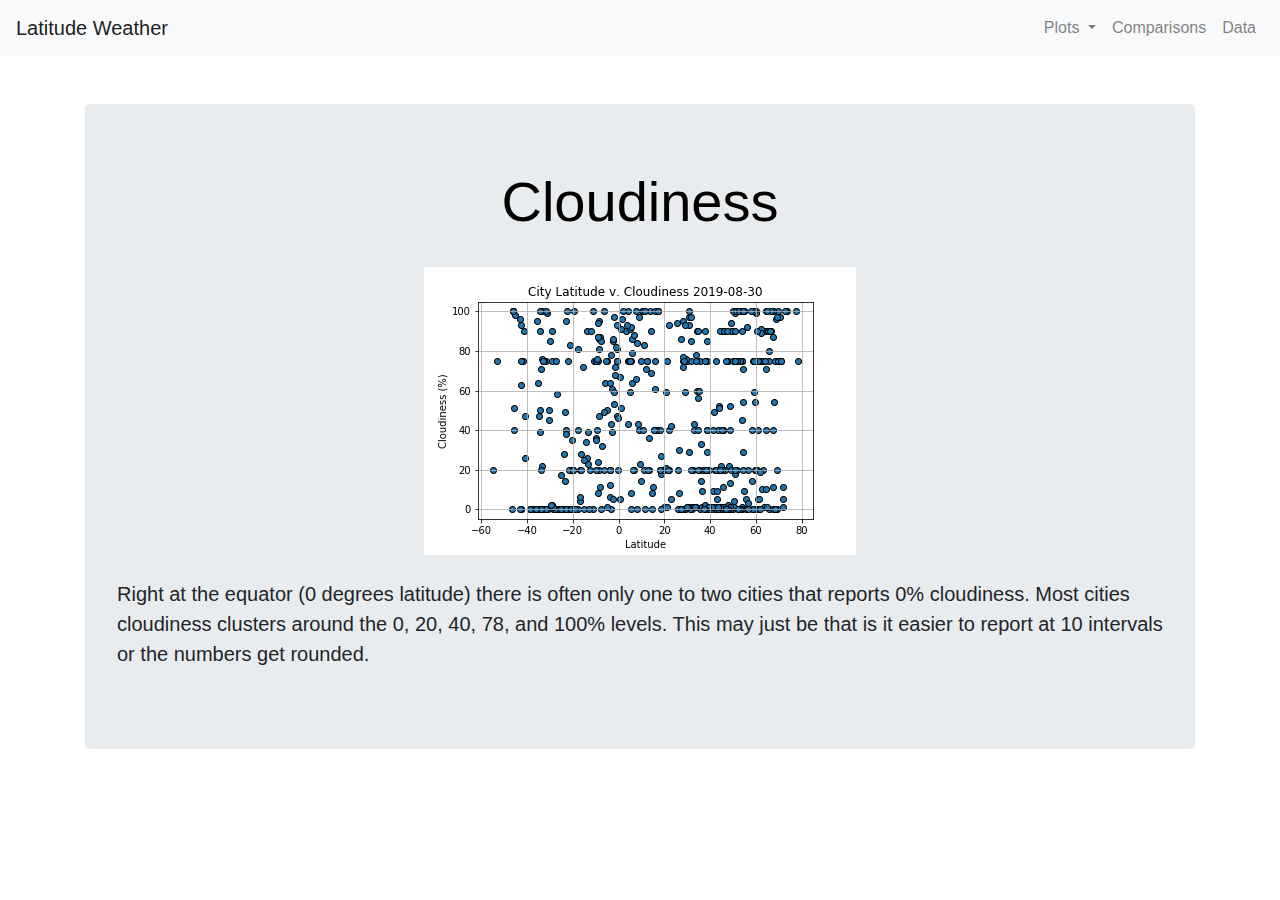
<file: Cloudiness.html>
<!DOCTYPE html>
<html lang="en">

<head>
  <meta charset="UTF-8">
  <title>Bootstrap Components</title>
  <link rel="stylesheet" href="https://stackpath.bootstrapcdn.com/bootstrap/4.3.1/css/bootstrap.min.css" integrity="sha384-ggOyR0iXCbMQv3Xipma34MD+dH/1fQ784/j6cY/iJTQUOhcWr7x9JvoRxT2MZw1T" crossorigin="anonymous">

  <script src="https://code.jquery.com/jquery-3.3.1.slim.min.js" integrity="sha384-q8i/X+965DzO0rT7abK41JStQIAqVgRVzpbzo5smXKp4YfRvH+8abtTE1Pi6jizo" crossorigin="anonymous"></script>
  <script src="https://cdnjs.cloudflare.com/ajax/libs/popper.js/1.14.7/umd/popper.min.js" integrity="sha384-UO2eT0CpHqdSJQ6hJty5KVphtPhzWj9WO1clHTMGa3JDZwrnQq4sF86dIHNDz0W1" crossorigin="anonymous"></script>
  <script src="https://stackpath.bootstrapcdn.com/bootstrap/4.3.1/js/bootstrap.min.js" integrity="sha384-JjSmVgyd0p3pXB1rRibZUAYoIIy6OrQ6VrjIEaFf/nJGzIxFDsf4x0xIM+B07jRM" crossorigin="anonymous"></script>

  <link rel="stylesheet" href="style.css">
</head>
<body>
  <nav class="navbar navbar-expand-lg navbar-light bg-light">
    <a class="navbar-brand" href="index.html">Latitude Weather</a>
    <button class="navbar-toggler" type="button" data-toggle="collapse" data-target="#navbarSupportedContent" aria-controls="navbarSupportedContent" aria-expanded="false" aria-label="Toggle navigation">
      <span class="navbar-toggler-icon"></span>
    </button>

    <div class="collapse navbar-collapse" id="navbarSupportedContent">
      <ul class="navbar-nav ml-auto">
        
        <li class="nav-item dropdown">
          <a class="nav-link dropdown-toggle" href="#" id="navbarDropdown" role="button" data-toggle="dropdown" aria-haspopup="true" aria-expanded="false">
            Plots
          </a>
          <div class="dropdown-menu" aria-labelledby="navbarDropdown">
            <a class="dropdown-item" href="MaxTemp.html">Max Temperature</a>
            <a class="dropdown-item" href="Humidity.html">Humidity</a>
            <a class="dropdown-item" href="Cloudiness.html">Cloudiness</a>
            <a class="dropdown-item" href="Windspeed.html">Wind Speed</a>
            
          </div>
        </li>
        <li class="nav-item">
          <a class="nav-link" href="comparisons.html">Comparisons </a>
        </li>
        <li class="nav-item">
          <a class="nav-link" href="data.html">Data</a>
        </li>
      </ul>
      
    </div>
  </nav>
  <br>
  <br>
  <div class="container">
    <div class="jumbotron">
      <h1 class="display-4">Cloudiness</h1>
      <br>
        <img src="Cloudiness_WorldCities.png" class ="img-fluid" alt="Cloudiness">
      <br>
        <p class="lead"> Right at the equator (0 degrees latitude) there is often only one to two cities that reports 0% cloudiness. 
          Most cities cloudiness clusters around the 0, 20, 40, 78, and 100% levels. This may just be that is it easier to report at 
          10 intervals or the numbers get rounded.  </p>
      
    </div>
  </div>
</file>
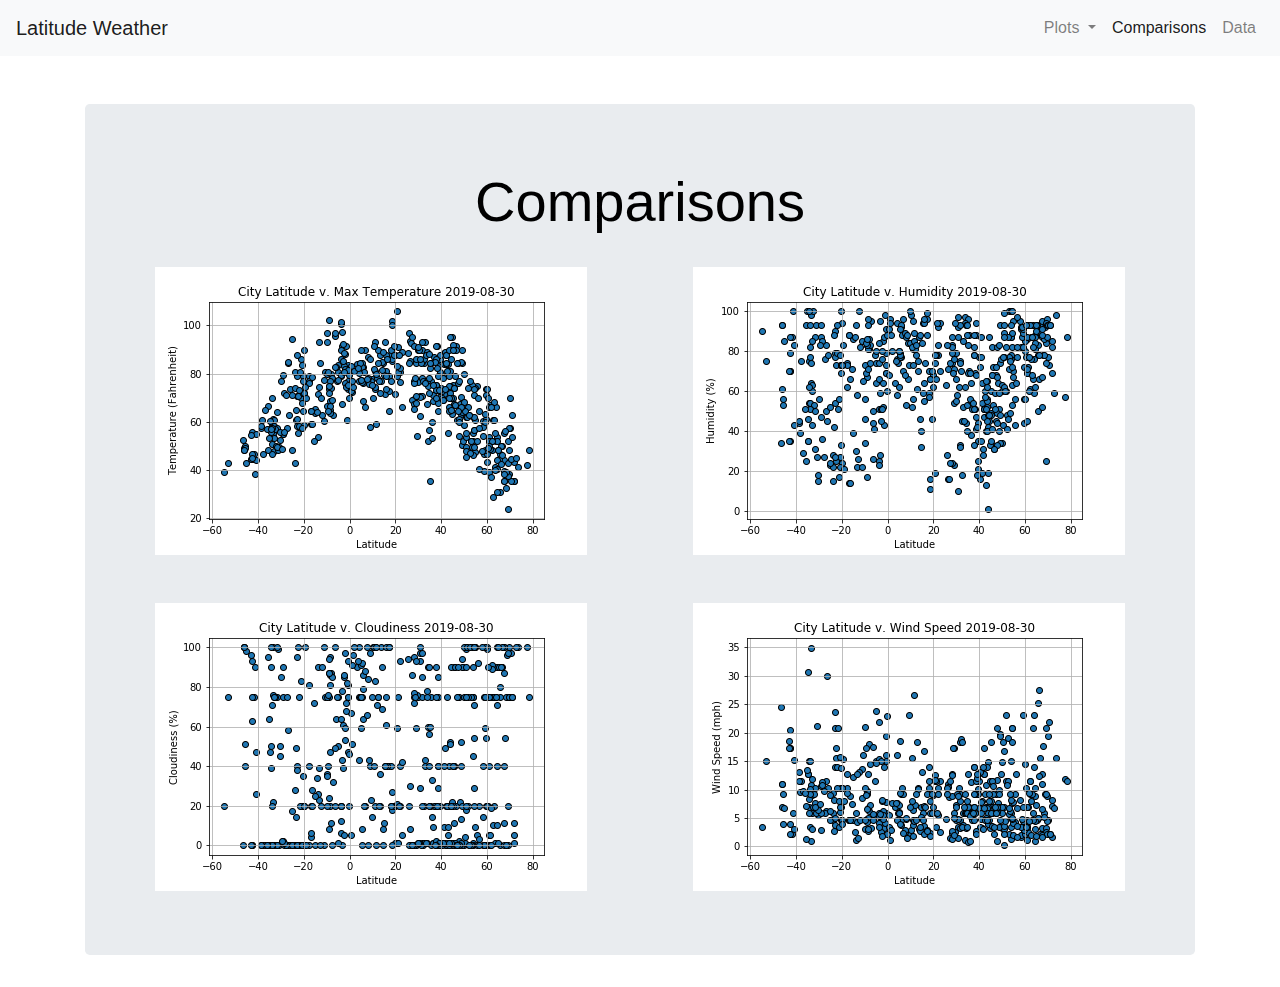
<file: comparisons.html>
<!DOCTYPE html>
<html lang="en">

<head>
  <meta charset="UTF-8">
  <title>Bootstrap Components</title>
  <link rel="stylesheet" href="https://stackpath.bootstrapcdn.com/bootstrap/4.3.1/css/bootstrap.min.css" integrity="sha384-ggOyR0iXCbMQv3Xipma34MD+dH/1fQ784/j6cY/iJTQUOhcWr7x9JvoRxT2MZw1T" crossorigin="anonymous">

  <script src="https://code.jquery.com/jquery-3.3.1.slim.min.js" integrity="sha384-q8i/X+965DzO0rT7abK41JStQIAqVgRVzpbzo5smXKp4YfRvH+8abtTE1Pi6jizo" crossorigin="anonymous"></script>
  <script src="https://cdnjs.cloudflare.com/ajax/libs/popper.js/1.14.7/umd/popper.min.js" integrity="sha384-UO2eT0CpHqdSJQ6hJty5KVphtPhzWj9WO1clHTMGa3JDZwrnQq4sF86dIHNDz0W1" crossorigin="anonymous"></script>
  <script src="https://stackpath.bootstrapcdn.com/bootstrap/4.3.1/js/bootstrap.min.js" integrity="sha384-JjSmVgyd0p3pXB1rRibZUAYoIIy6OrQ6VrjIEaFf/nJGzIxFDsf4x0xIM+B07jRM" crossorigin="anonymous"></script>

  <link rel="stylesheet" href="style.css">
</head>
<body>
  <nav class="navbar navbar-expand-lg navbar-light bg-light">
    <a class="navbar-brand" href="index.html">Latitude Weather</a>
    <button class="navbar-toggler" type="button" data-toggle="collapse" data-target="#navbarSupportedContent" aria-controls="navbarSupportedContent" aria-expanded="false" aria-label="Toggle navigation">
      <span class="navbar-toggler-icon"></span>
    </button>

    <div class="collapse navbar-collapse" id="navbarSupportedContent">
      <ul class="navbar-nav ml-auto">
        
        <li class="nav-item dropdown">
          <a class="nav-link dropdown-toggle" href="#" id="navbarDropdown" role="button" data-toggle="dropdown" aria-haspopup="true" aria-expanded="false">
            Plots
          </a>
          <div class="dropdown-menu" aria-labelledby="navbarDropdown">
            <a class="dropdown-item" href="MaxTemp.html">Max Temperature</a>
            <a class="dropdown-item" href="Humidity.html">Humidity</a>
            <a class="dropdown-item" href="Cloudiness.html">Cloudiness</a>
            <a class="dropdown-item" href="Windspeed.html">Wind Speed</a>
            
          </div>
        </li>
        <li class="nav-item active">
          <a class="nav-link" href="comparisons.html">Comparisons<span class="sr-only">(current)</span></a></a>
        </li>
        <li class="nav-item">
          <a class="nav-link" href="data.html">Data</a>
        </li>
      </ul>
      
    </div>
  </nav>
  <br>
  <br>
  <div class="container">
    <div class="jumbotron">
      <h1 class="display-4">Comparisons</h1>
      <br>
      <div class="row">
            <div class="col-md-6">
                <a href="MaxTemp.html" title=""><img src ="MaxTemp_WorldCities.png" class="img-responsive"></a>
            </div>
      
            <div class="col-md-6">
                <a href="Humidity.html" title=""><img src ="Humidity_WorldCities.png" class="img-responsive"></a>
                  
            </div>
      </div>
      <br>
      <br>
      <div class="row">
          <div class="col-md-6">
            
              <a href="Cloudiness.html" title=""><img src ="Cloudiness_WorldCities.png" class="img-responsive"></a>
          </div>
    
          <div class="col-md-6">
              
              <a href="Windspeed.html" title=""><img src ="WindSpeed_WorldCities.png" class="img-responsive"></a>
          </div>
    </div>
    </div>
</file>
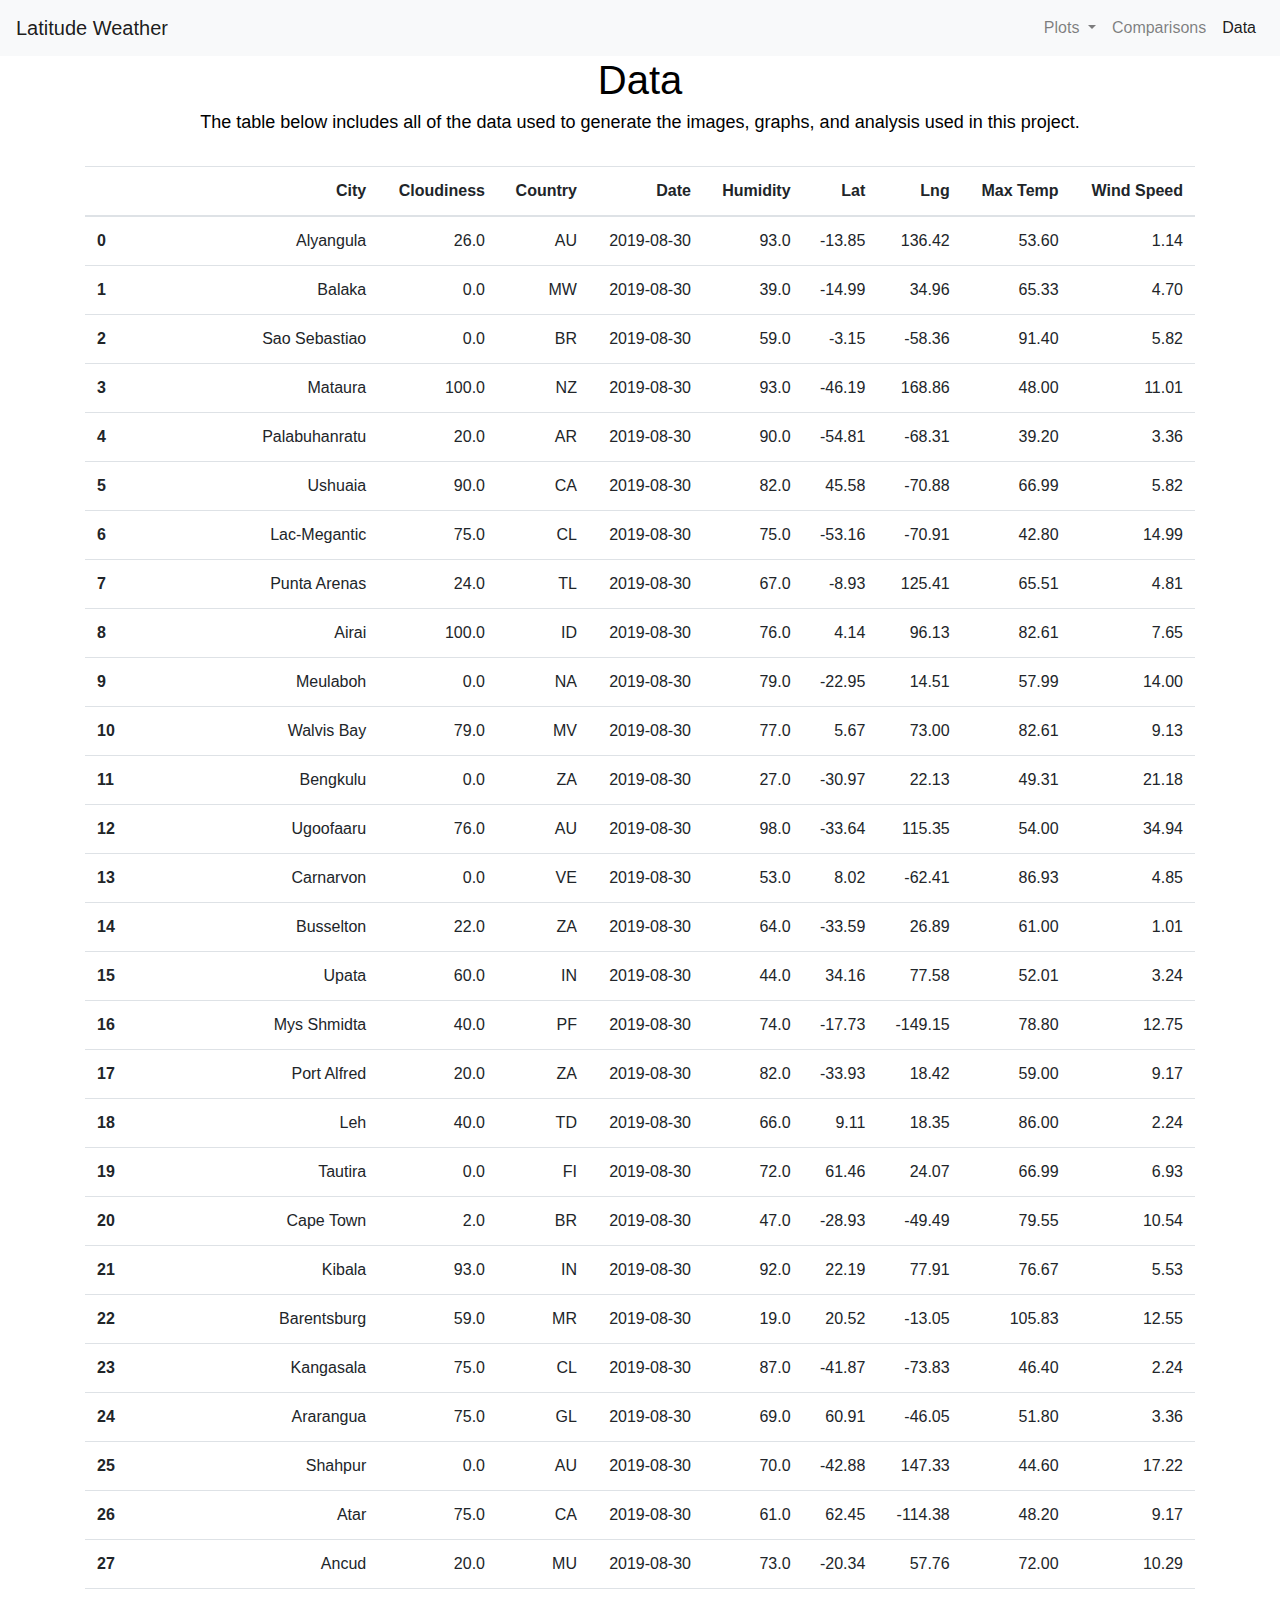
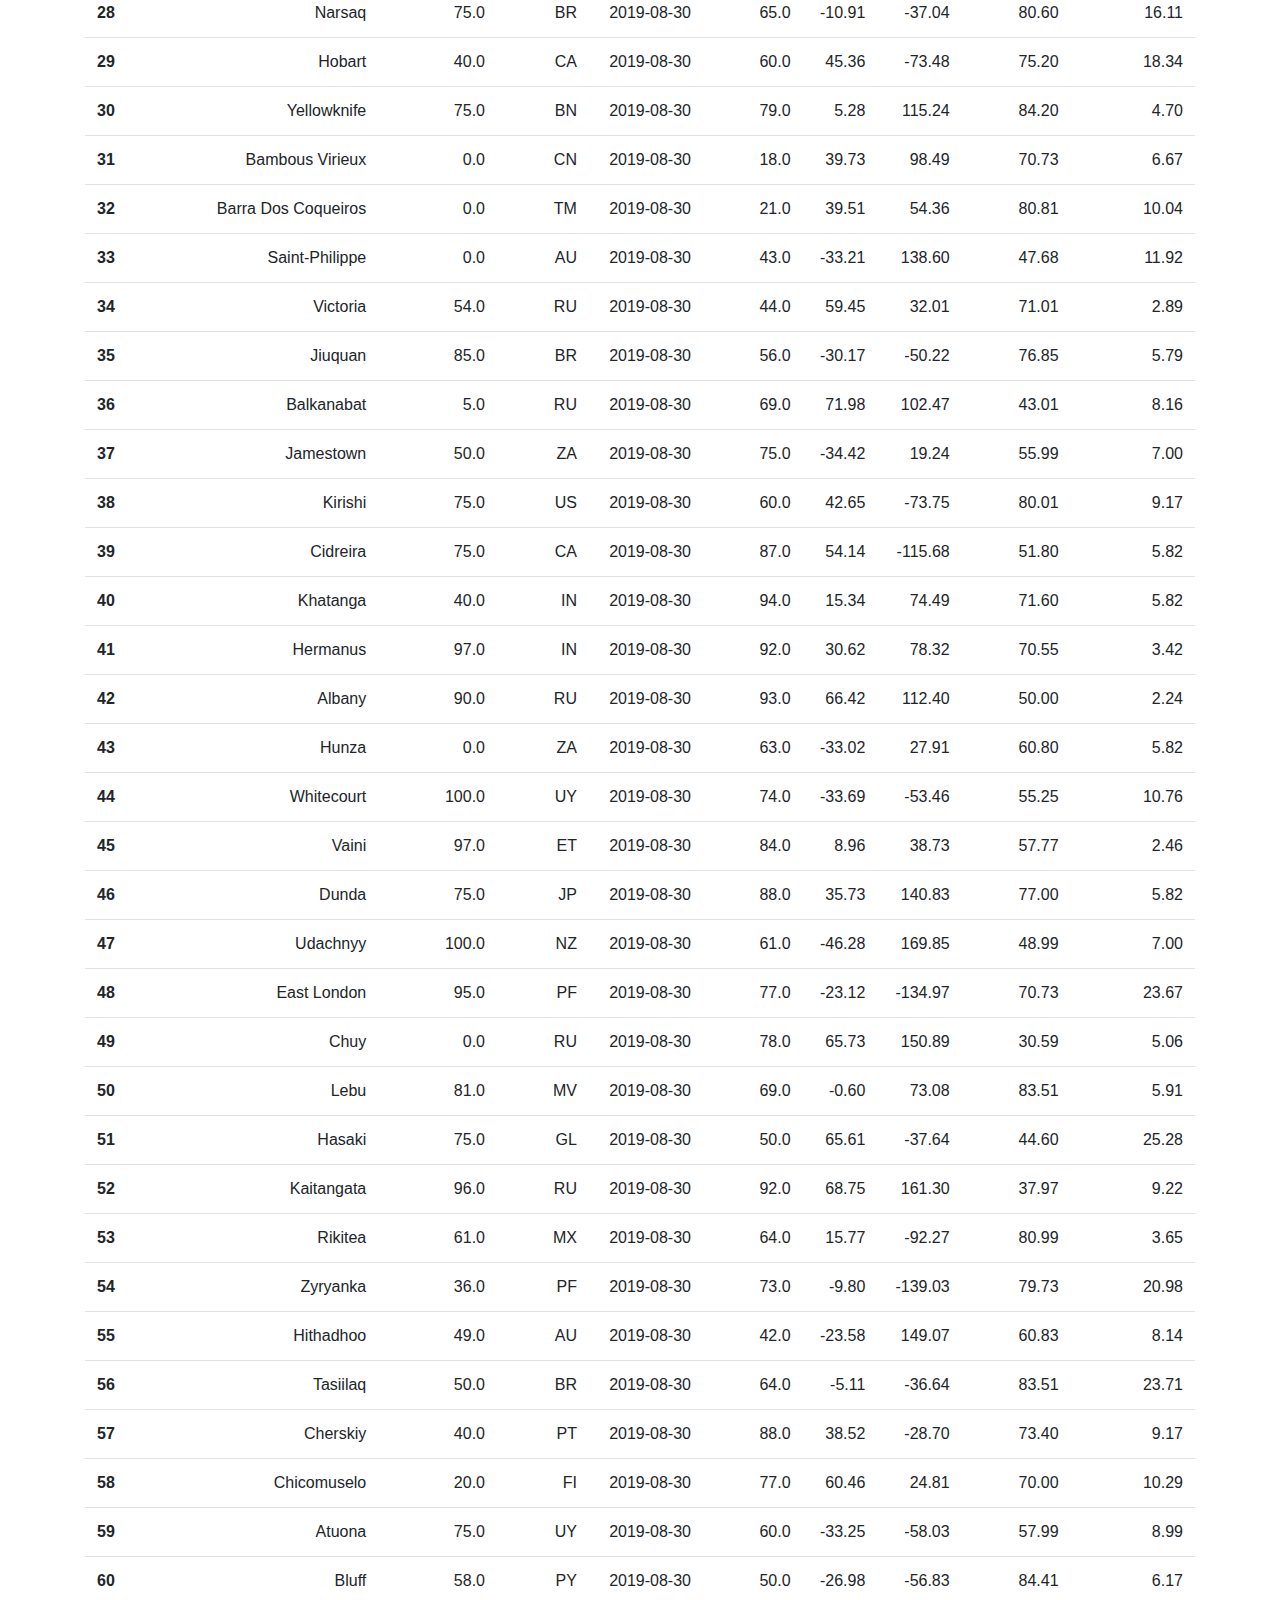
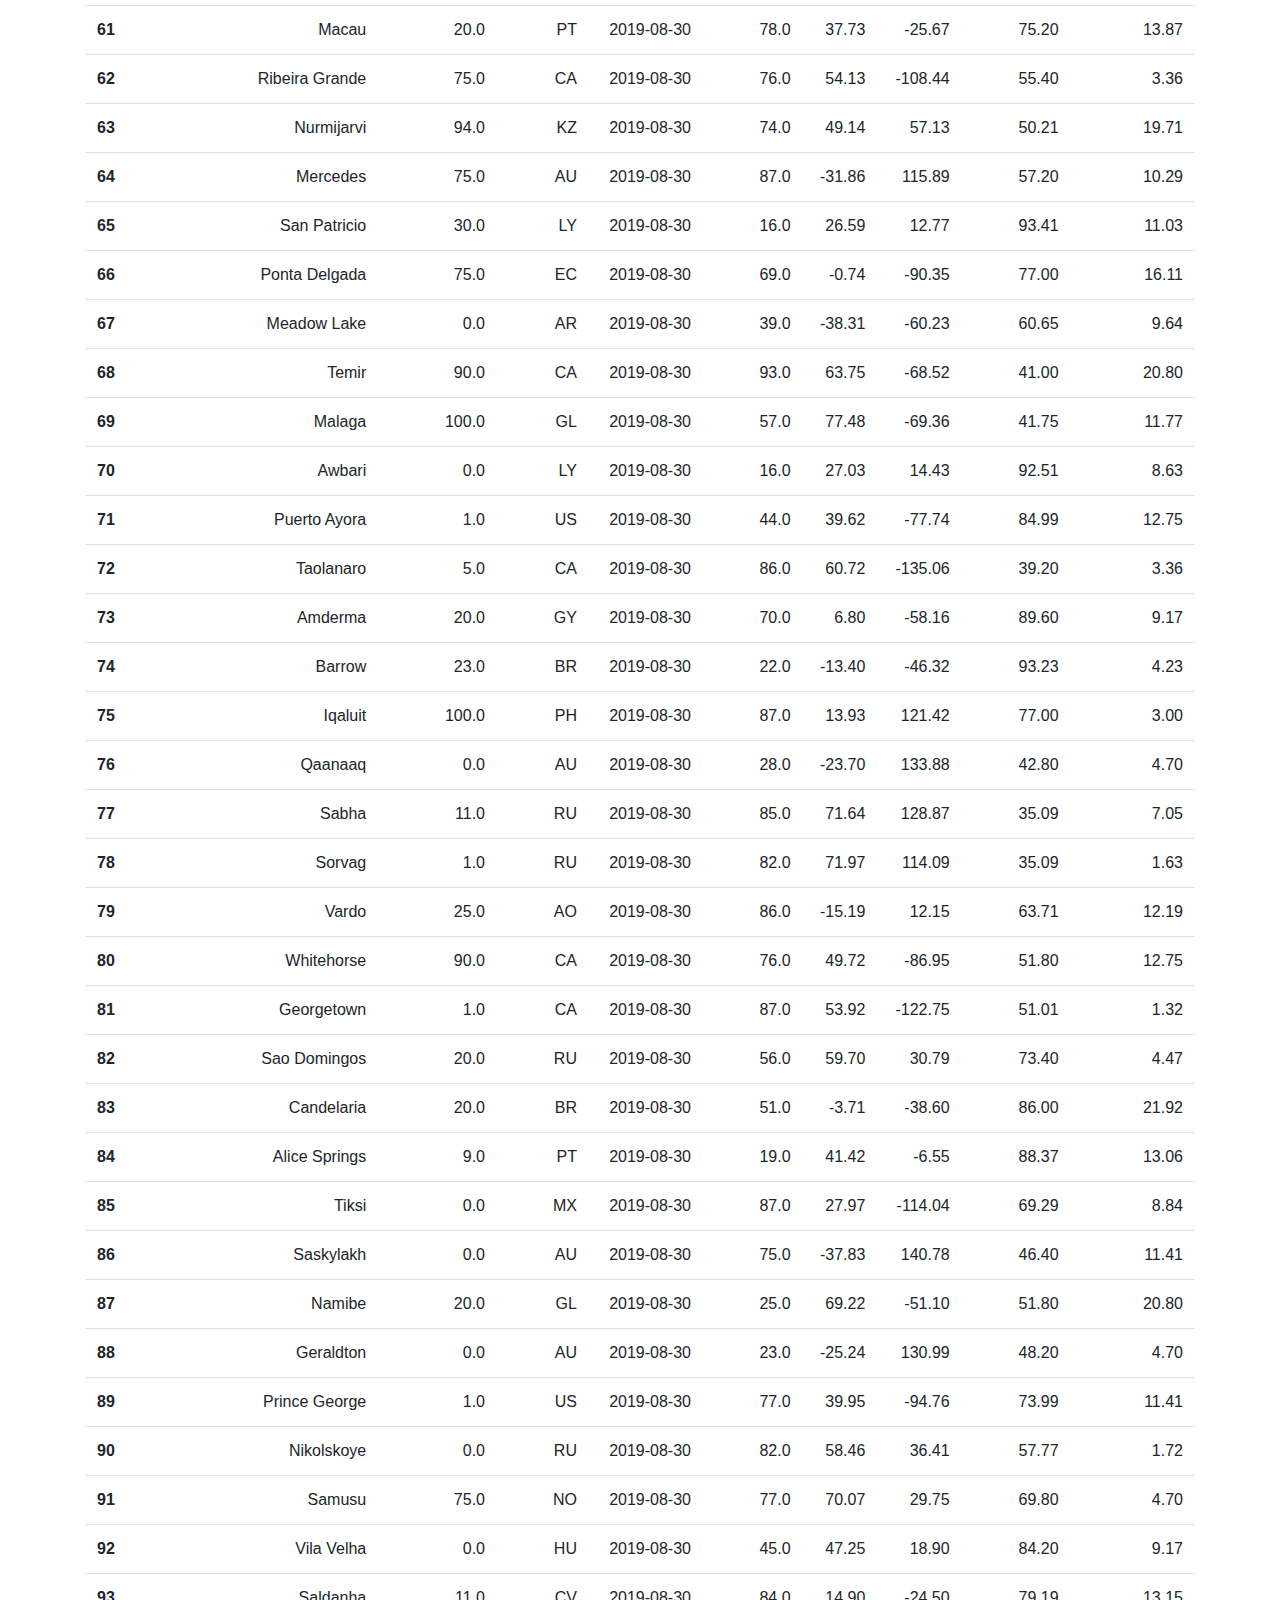
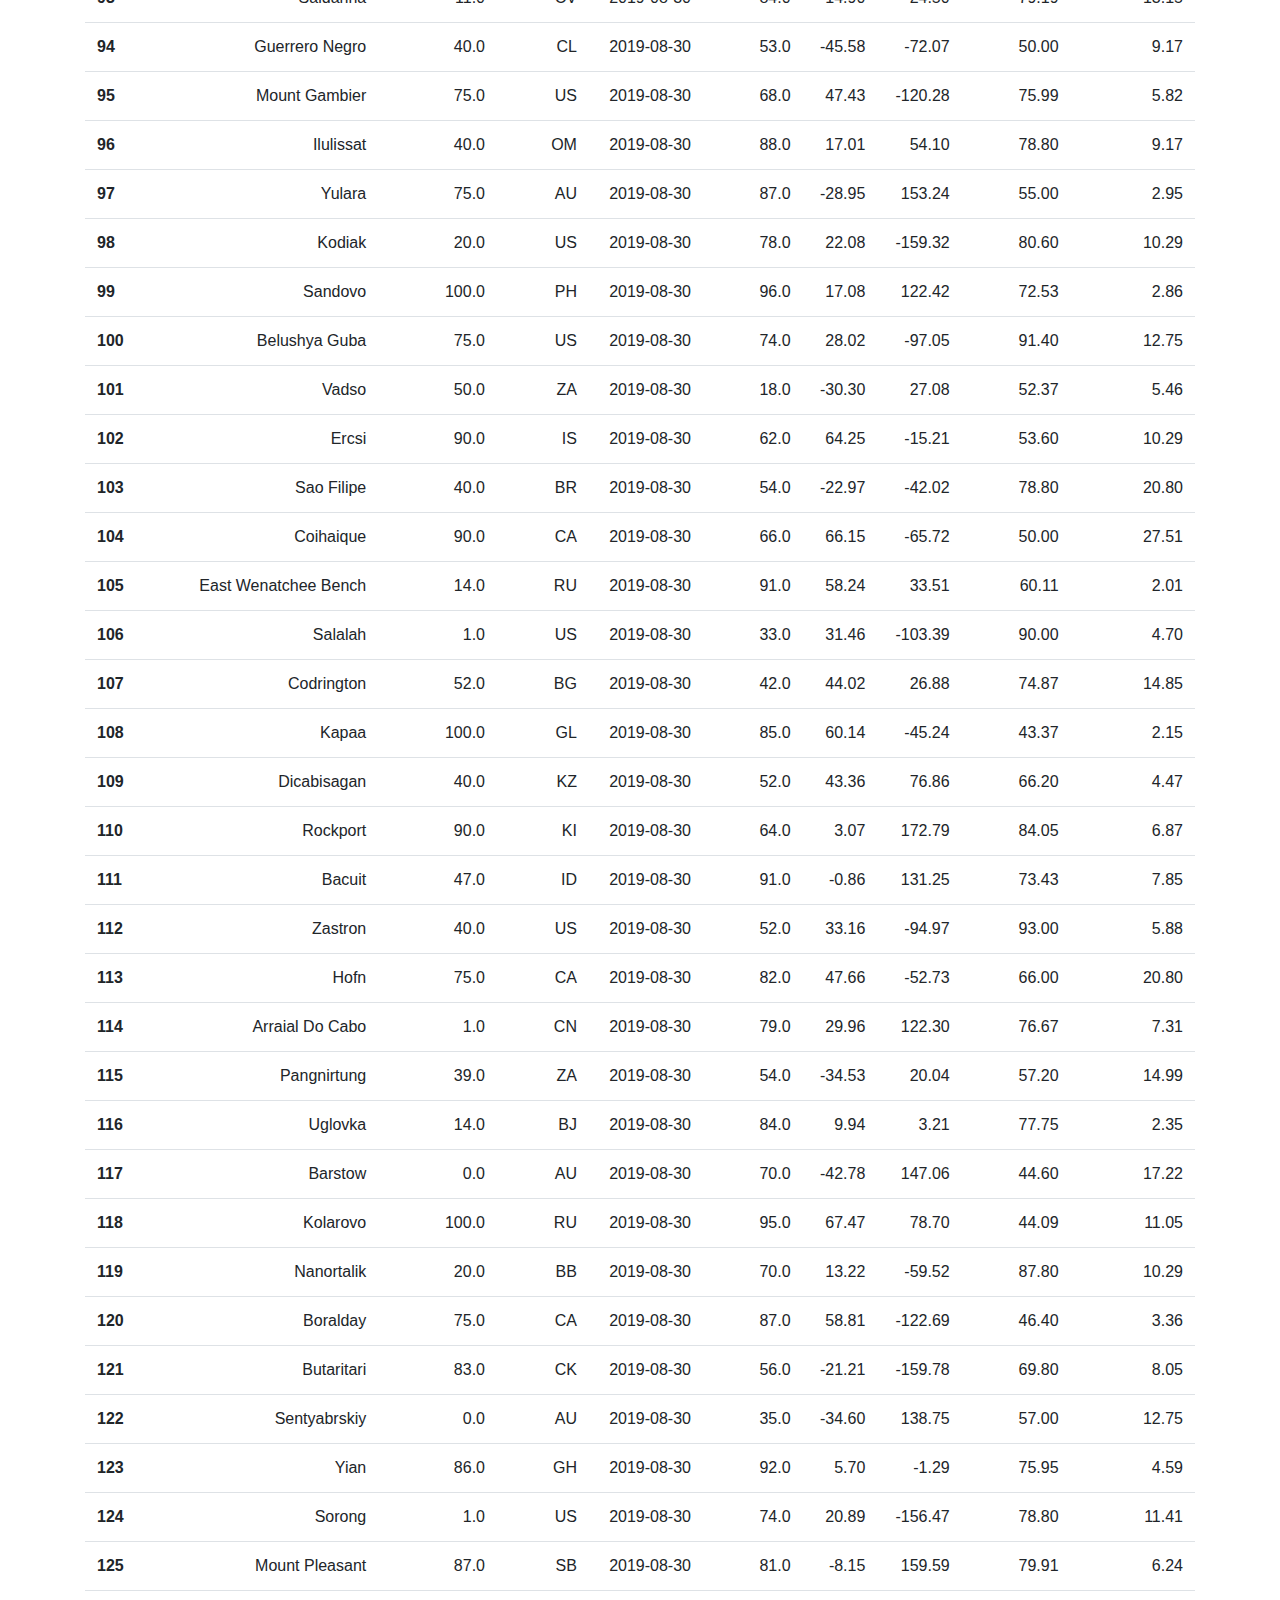
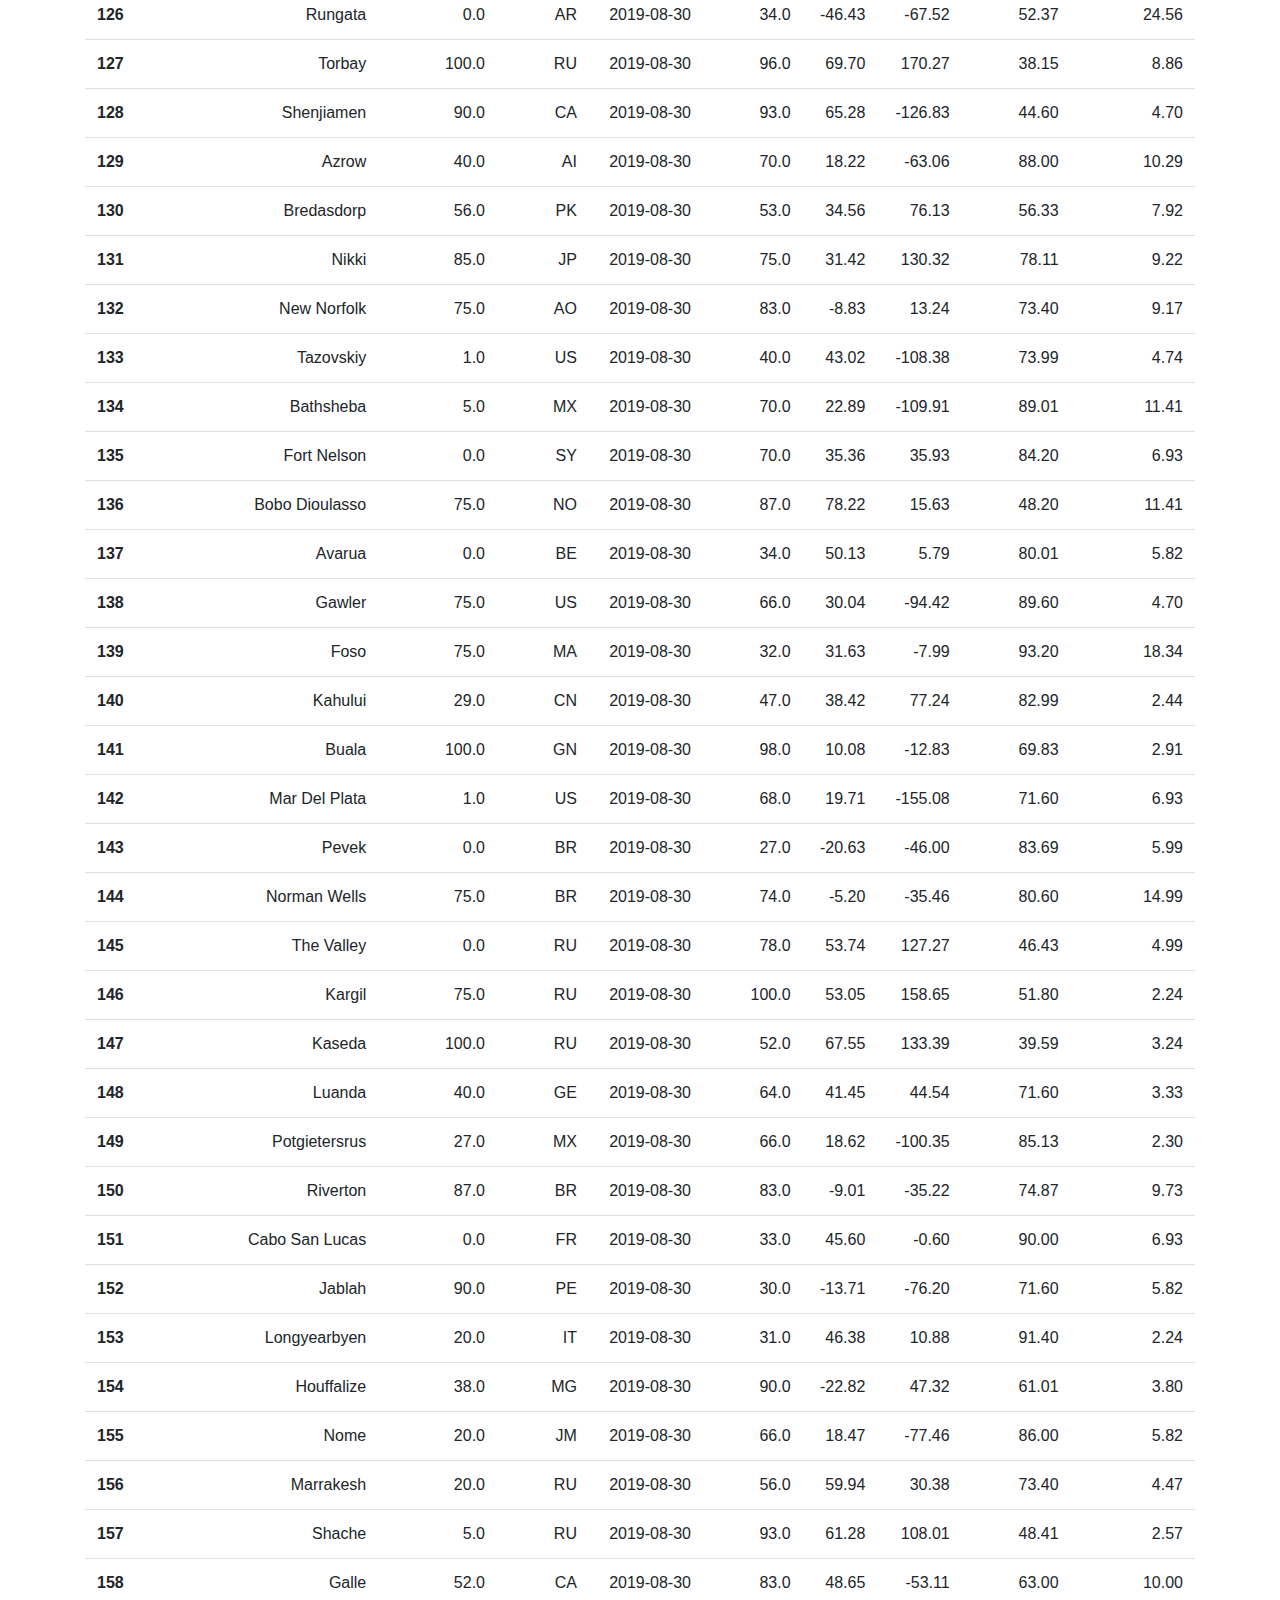
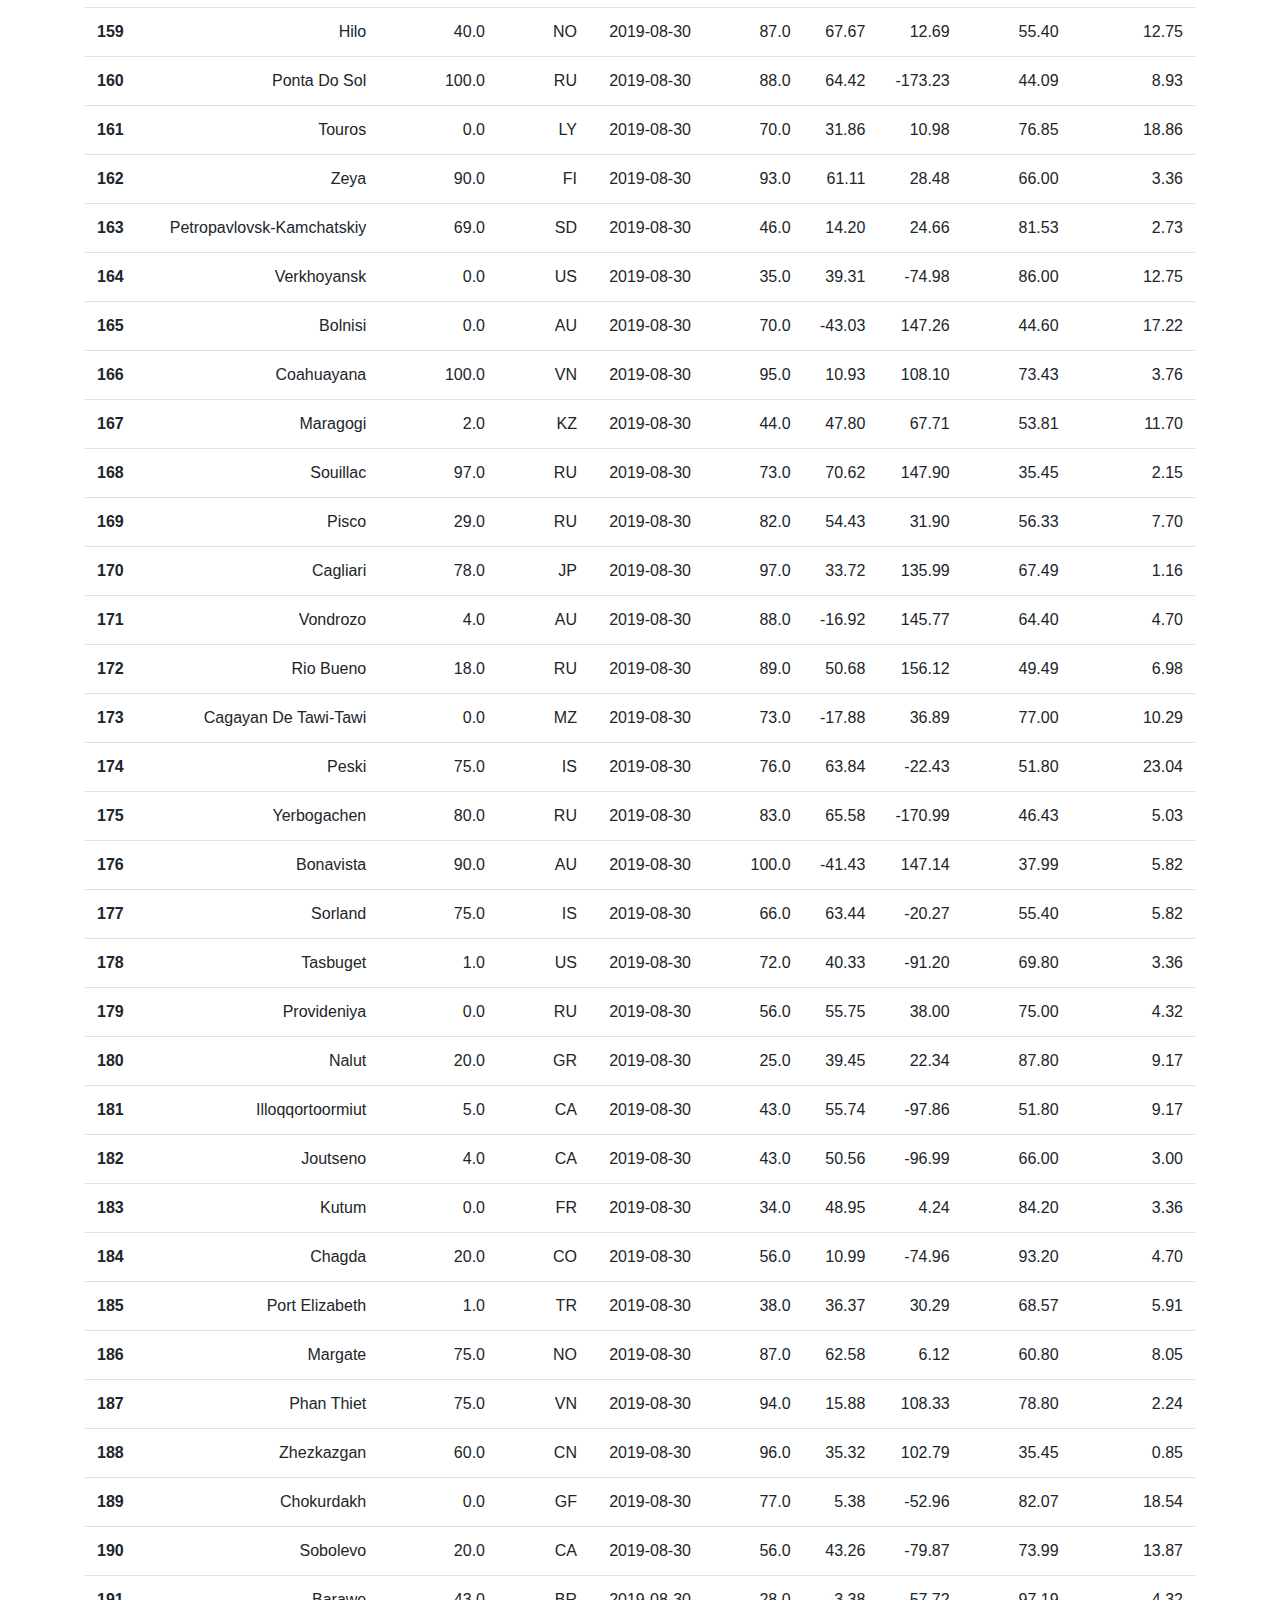
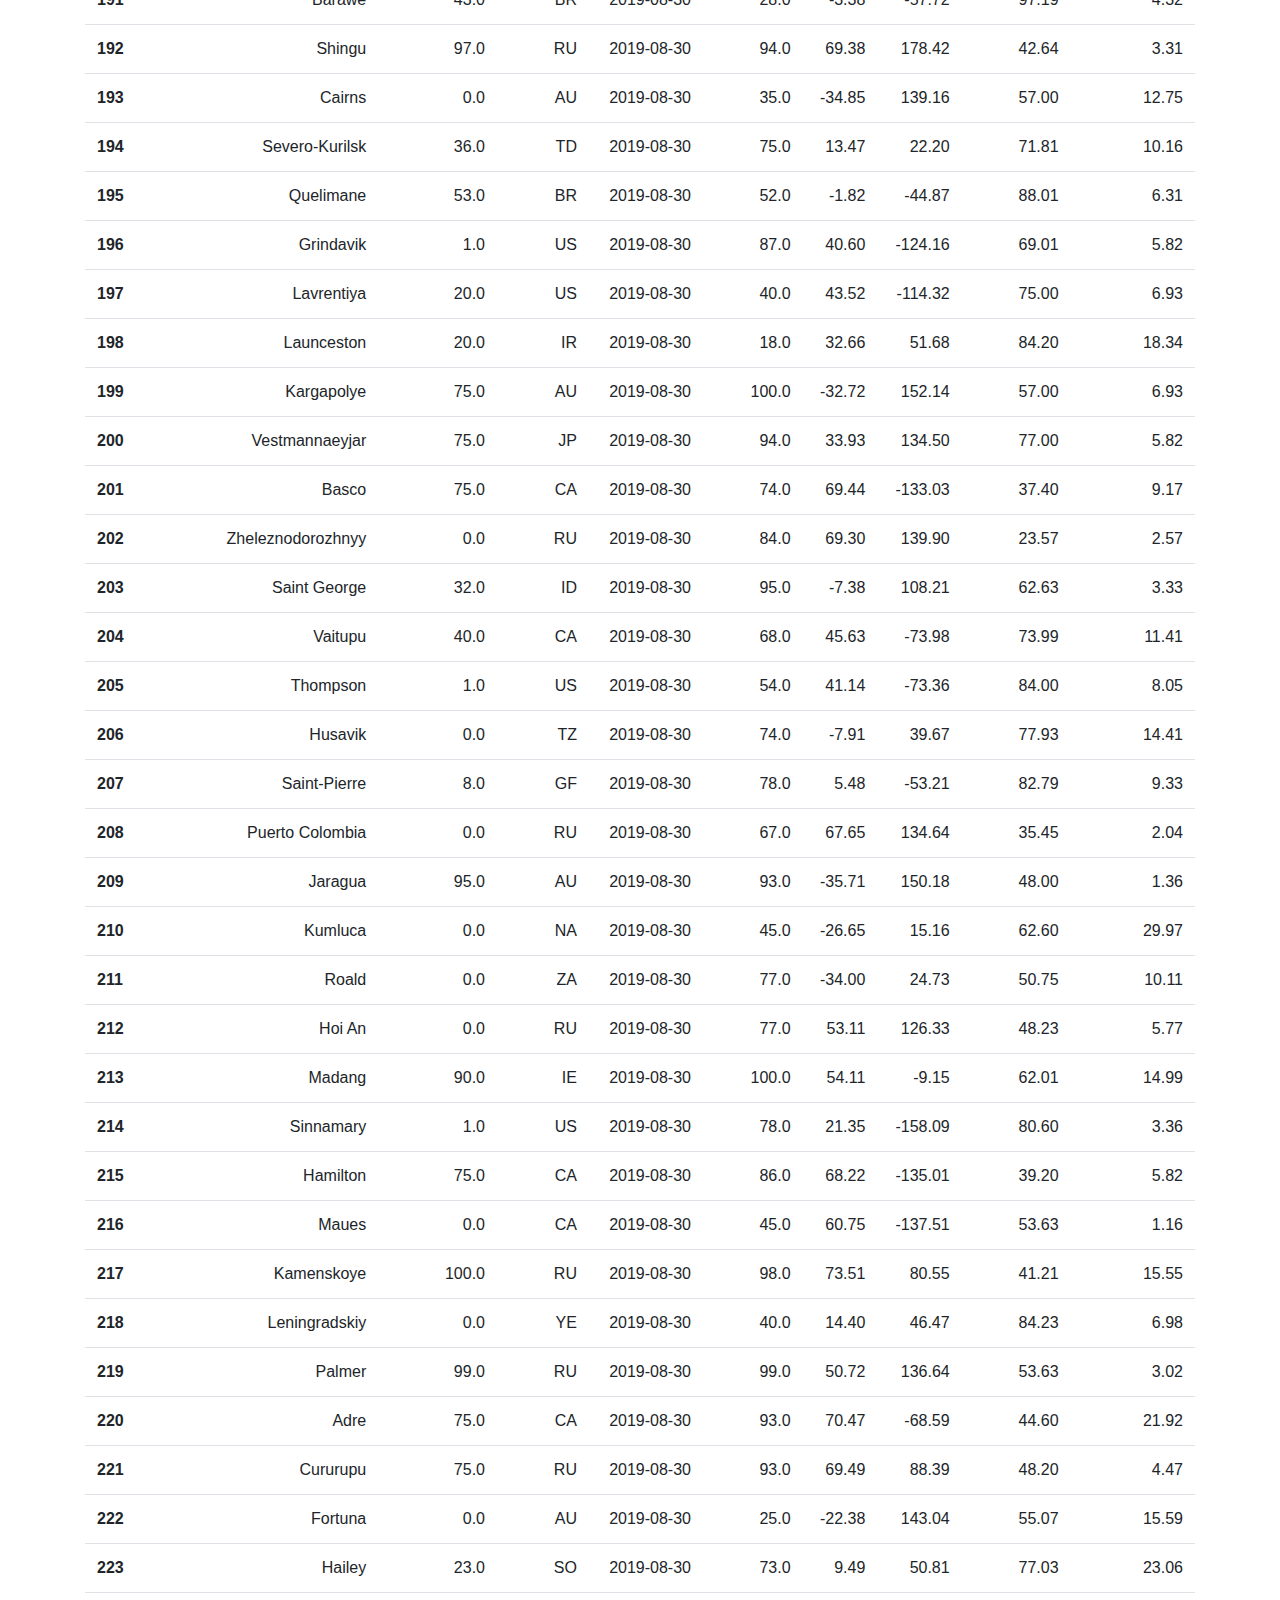
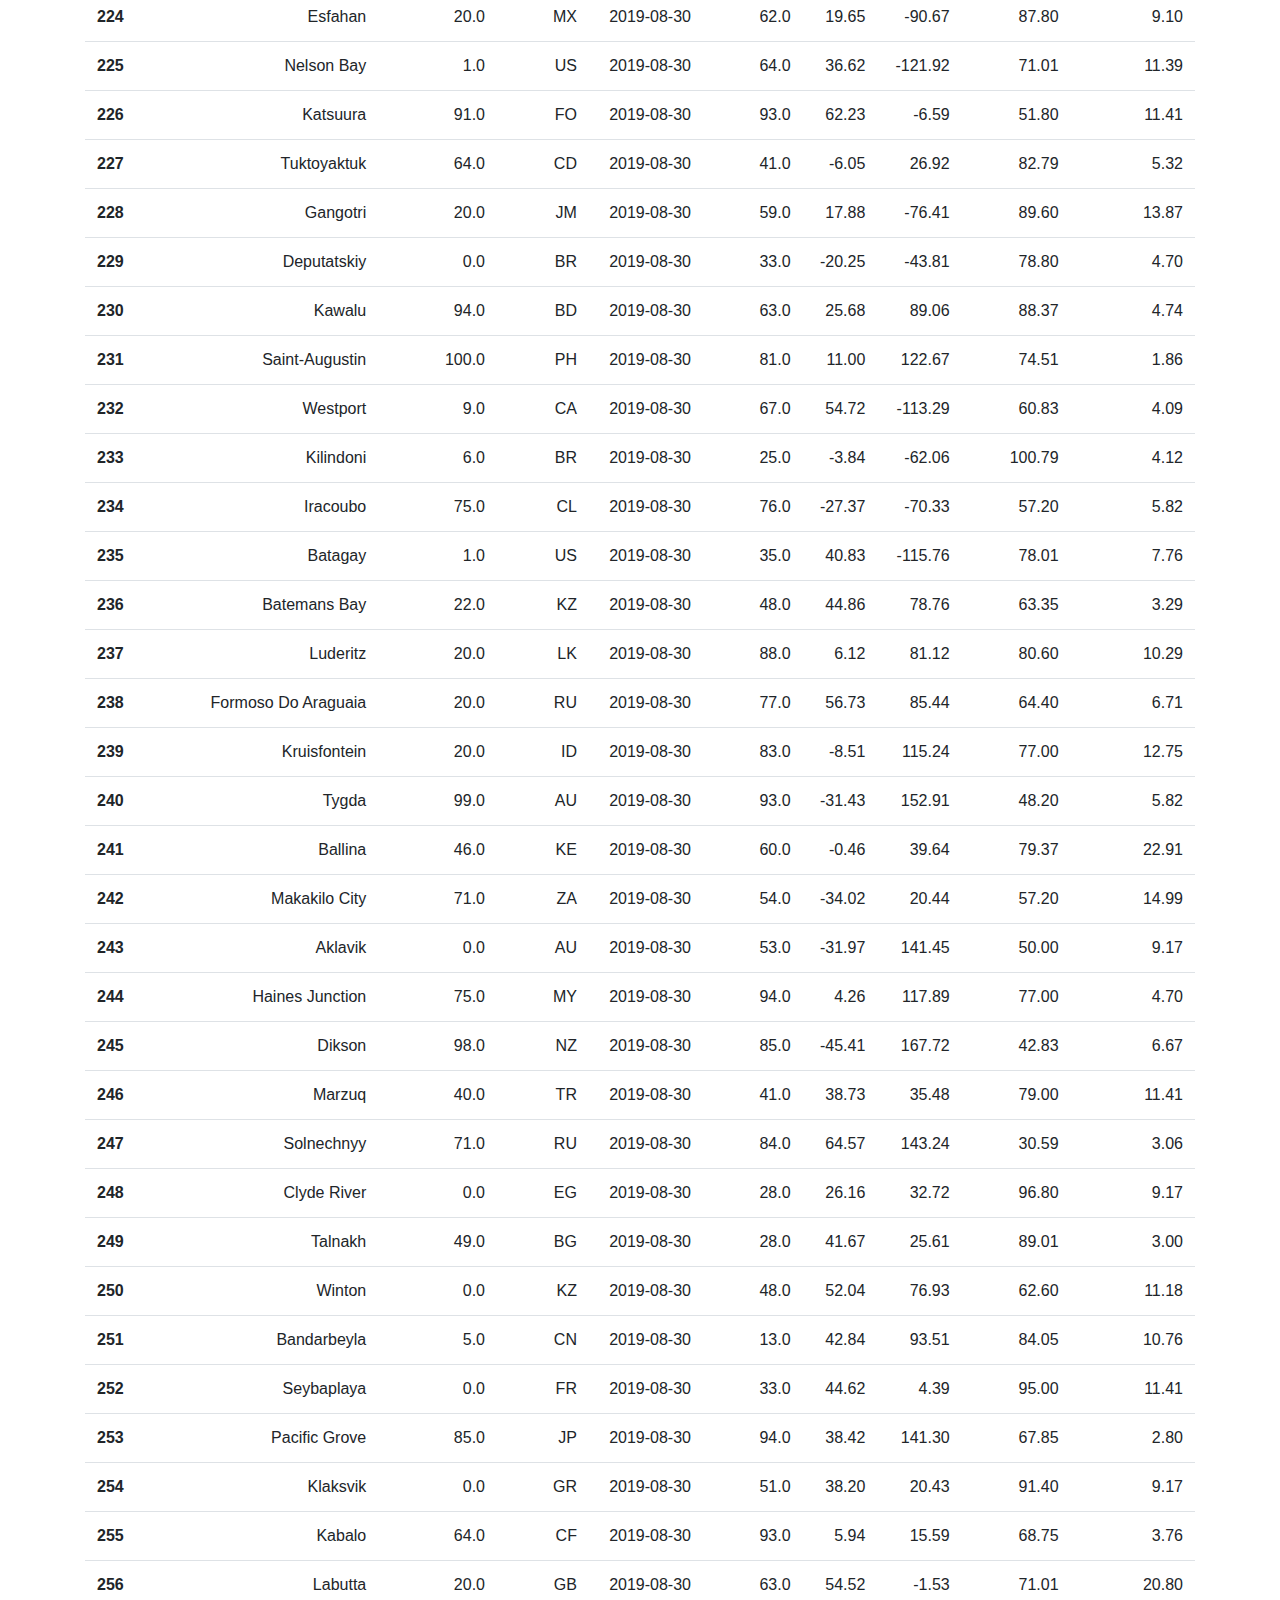
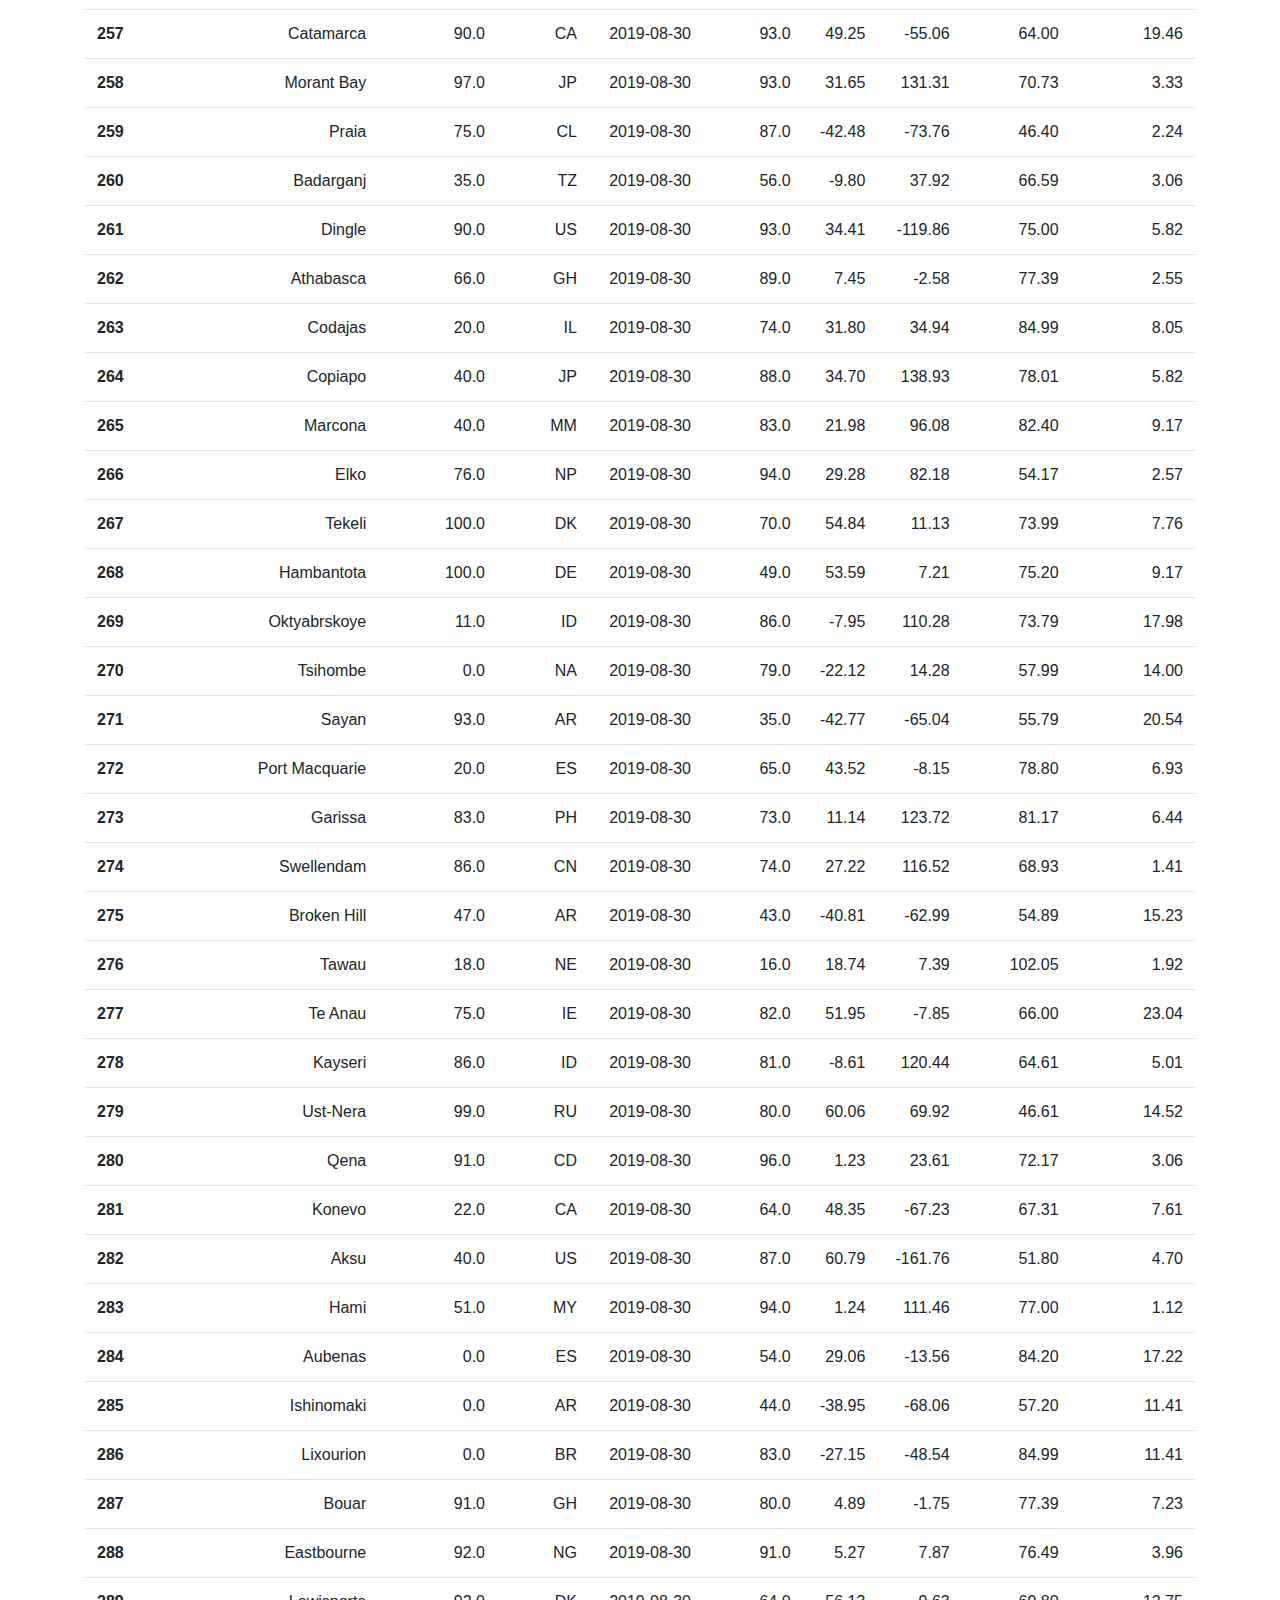
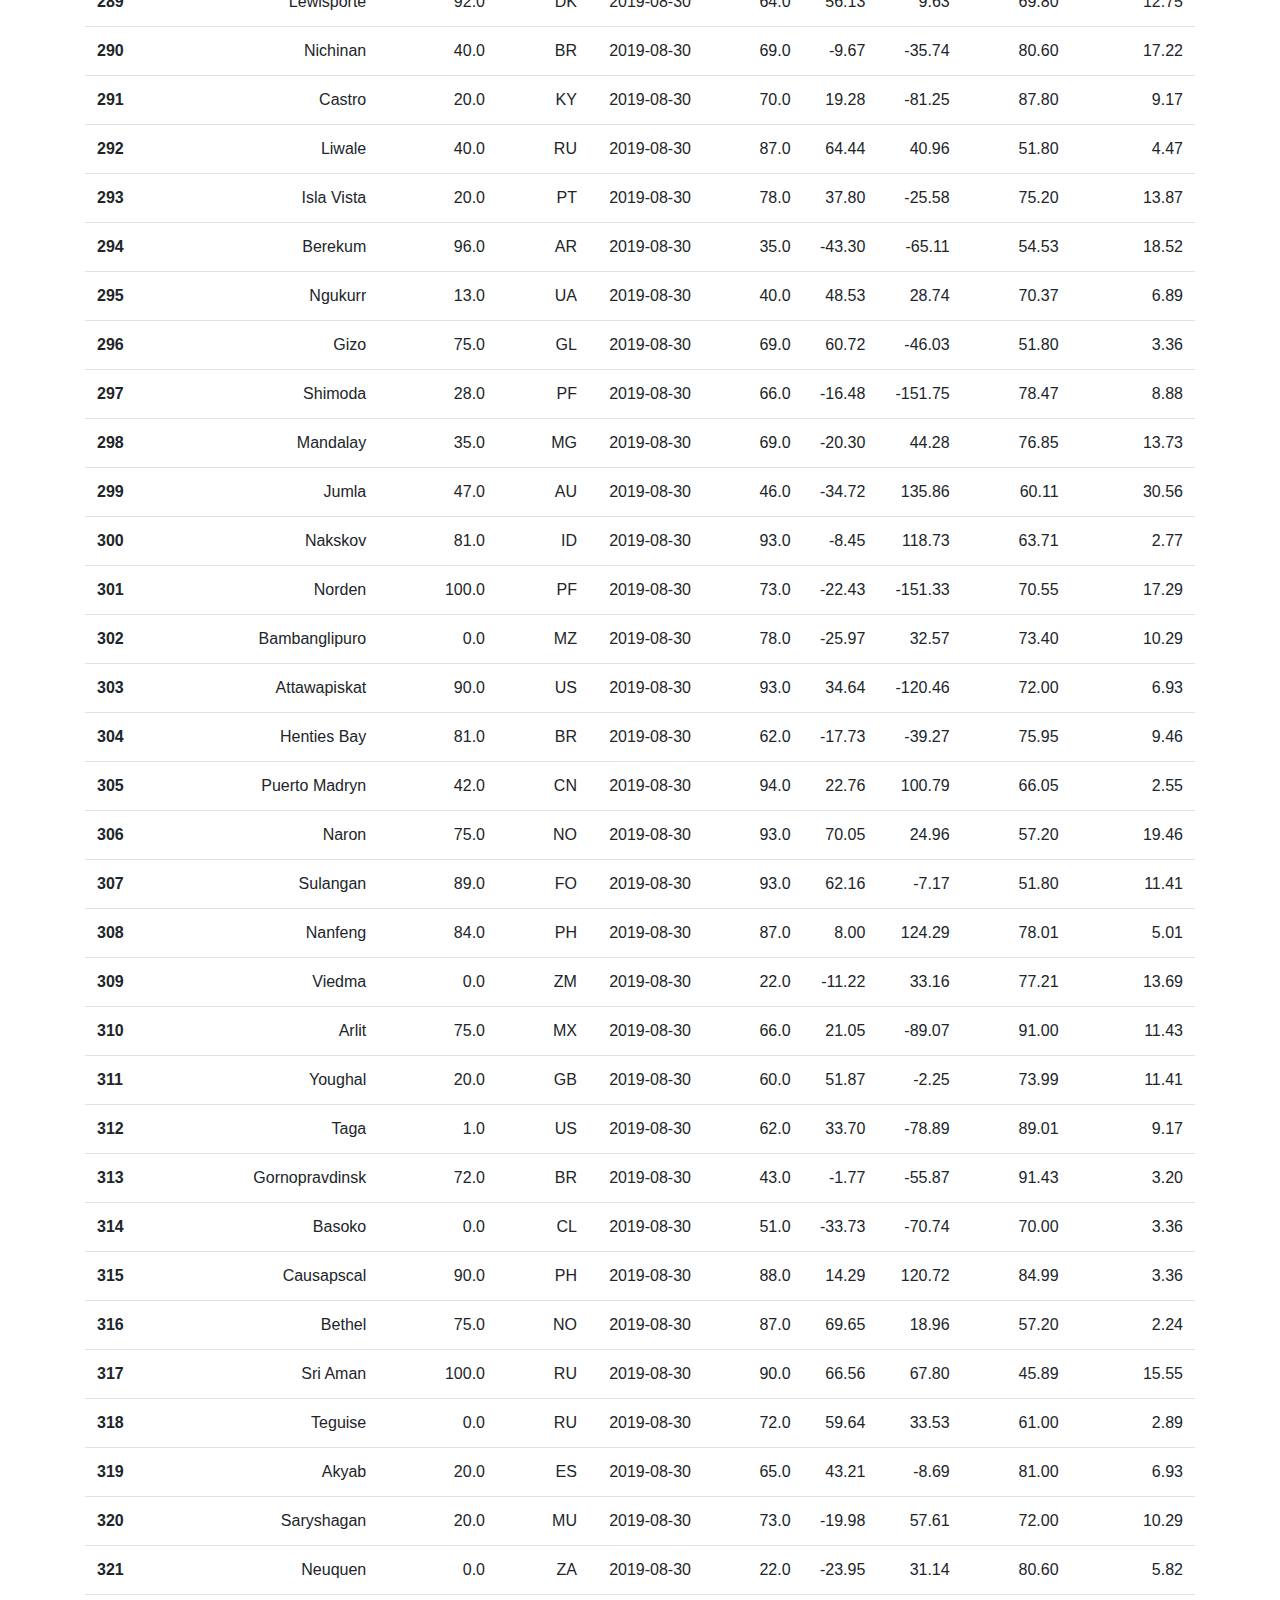
<file: data.html>
<!DOCTYPE html>
<html lang="en">

<head>
  <meta charset="UTF-8">
  <title>Bootstrap Components</title>
  <link rel="stylesheet" href="https://stackpath.bootstrapcdn.com/bootstrap/4.3.1/css/bootstrap.min.css" integrity="sha384-ggOyR0iXCbMQv3Xipma34MD+dH/1fQ784/j6cY/iJTQUOhcWr7x9JvoRxT2MZw1T" crossorigin="anonymous">

  <script src="https://code.jquery.com/jquery-3.3.1.slim.min.js" integrity="sha384-q8i/X+965DzO0rT7abK41JStQIAqVgRVzpbzo5smXKp4YfRvH+8abtTE1Pi6jizo" crossorigin="anonymous"></script>
  <script src="https://cdnjs.cloudflare.com/ajax/libs/popper.js/1.14.7/umd/popper.min.js" integrity="sha384-UO2eT0CpHqdSJQ6hJty5KVphtPhzWj9WO1clHTMGa3JDZwrnQq4sF86dIHNDz0W1" crossorigin="anonymous"></script>
  <script src="https://stackpath.bootstrapcdn.com/bootstrap/4.3.1/js/bootstrap.min.js" integrity="sha384-JjSmVgyd0p3pXB1rRibZUAYoIIy6OrQ6VrjIEaFf/nJGzIxFDsf4x0xIM+B07jRM" crossorigin="anonymous"></script>

  <link rel="stylesheet" href="style.css">
</head>
<body>
  <nav class="navbar navbar-expand-lg navbar-light bg-light">
    <a class="navbar-brand" href="index.html">Latitude Weather</a>
    <button class="navbar-toggler" type="button" data-toggle="collapse" data-target="#navbarSupportedContent" aria-controls="navbarSupportedContent" aria-expanded="false" aria-label="Toggle navigation">
      <span class="navbar-toggler-icon"></span>
    </button>

    <div class="collapse navbar-collapse" id="navbarSupportedContent">
      <ul class="navbar-nav ml-auto">
        
        <li class="nav-item dropdown">
          <a class="nav-link dropdown-toggle" href="#" id="navbarDropdown" role="button" data-toggle="dropdown" aria-haspopup="true" aria-expanded="false">
            Plots
          </a>
          <div class="dropdown-menu" aria-labelledby="navbarDropdown">
            <a class="dropdown-item" href="MaxTemp.html">Max Temperature</a>
            <a class="dropdown-item" href="Humidity.html">Humidity</a>
            <a class="dropdown-item" href="Cloudiness.html">Cloudiness</a>
            <a class="dropdown-item" href="Windspeed.html">Wind Speed</a>
            
          </div>
        </li>
        <li class="nav-item">
          <a class="nav-link" href="comparisons.html">Comparisons</a>
        </li>
        <li class="nav-item active">
          <a class="nav-link" href="data.html">Data<span class="sr-only">(current)</span></a>
        </li>
      </ul>
      
    </div>
  </nav>

  <div class="container">
    <div class="row">
      <div class="col-md-12">
        <h1>Data</h1>
      </div>
    </div>
<div class="container">
  <div class="row">
      <div class="col-md-12">
        <h3>The table below includes all of the data used to generate the images, graphs, and analysis used in this project.</h3>
      </div>
  </div>
</div>

  <br>
  <div class="table-responsive">
    <table class="table">

    <thead>
      <tr style="text-align: right;">
        <th></th>
        <th>City</th>
        <th>Cloudiness</th>
        <th>Country</th>
        <th>Date</th>
        <th>Humidity</th>
        <th>Lat</th>
        <th>Lng</th>
        <th>Max Temp</th>
        <th>Wind Speed</th>
      </tr>
    </thead>
    <tbody>
      <tr >
        <th>0</th>
        <td>Alyangula</td>
        <td>26.0</td>
        <td>AU</td>
        <td>2019-08-30</td>
        <td>93.0</td>
        <td>-13.85</td>
        <td>136.42</td>
        <td>53.60</td>
        <td>1.14</td>
      </tr>
      <tr>
        <th>1</th>
        <td>Balaka</td>
        <td>0.0</td>
        <td>MW</td>
        <td>2019-08-30</td>
        <td>39.0</td>
        <td>-14.99</td>
        <td>34.96</td>
        <td>65.33</td>
        <td>4.70</td>
      </tr>
      <tr>
        <th>2</th>
        <td>Sao Sebastiao</td>
        <td>0.0</td>
        <td>BR</td>
        <td>2019-08-30</td>
        <td>59.0</td>
        <td>-3.15</td>
        <td>-58.36</td>
        <td>91.40</td>
        <td>5.82</td>
      </tr>
      <tr>
        <th>3</th>
        <td>Mataura</td>
        <td>100.0</td>
        <td>NZ</td>
        <td>2019-08-30</td>
        <td>93.0</td>
        <td>-46.19</td>
        <td>168.86</td>
        <td>48.00</td>
        <td>11.01</td>
      </tr>
      <tr>
        <th>4</th>
        <td>Palabuhanratu</td>
        <td>20.0</td>
        <td>AR</td>
        <td>2019-08-30</td>
        <td>90.0</td>
        <td>-54.81</td>
        <td>-68.31</td>
        <td>39.20</td>
        <td>3.36</td>
      </tr>
      <tr>
        <th>5</th>
        <td>Ushuaia</td>
        <td>90.0</td>
        <td>CA</td>
        <td>2019-08-30</td>
        <td>82.0</td>
        <td>45.58</td>
        <td>-70.88</td>
        <td>66.99</td>
        <td>5.82</td>
      </tr>
      <tr>
        <th>6</th>
        <td>Lac-Megantic</td>
        <td>75.0</td>
        <td>CL</td>
        <td>2019-08-30</td>
        <td>75.0</td>
        <td>-53.16</td>
        <td>-70.91</td>
        <td>42.80</td>
        <td>14.99</td>
      </tr>
      <tr>
        <th>7</th>
        <td>Punta Arenas</td>
        <td>24.0</td>
        <td>TL</td>
        <td>2019-08-30</td>
        <td>67.0</td>
        <td>-8.93</td>
        <td>125.41</td>
        <td>65.51</td>
        <td>4.81</td>
      </tr>
      <tr>
        <th>8</th>
        <td>Airai</td>
        <td>100.0</td>
        <td>ID</td>
        <td>2019-08-30</td>
        <td>76.0</td>
        <td>4.14</td>
        <td>96.13</td>
        <td>82.61</td>
        <td>7.65</td>
      </tr>
      <tr>
        <th>9</th>
        <td>Meulaboh</td>
        <td>0.0</td>
        <td>NA</td>
        <td>2019-08-30</td>
        <td>79.0</td>
        <td>-22.95</td>
        <td>14.51</td>
        <td>57.99</td>
        <td>14.00</td>
      </tr>
      <tr>
        <th>10</th>
        <td>Walvis Bay</td>
        <td>79.0</td>
        <td>MV</td>
        <td>2019-08-30</td>
        <td>77.0</td>
        <td>5.67</td>
        <td>73.00</td>
        <td>82.61</td>
        <td>9.13</td>
      </tr>
      <tr>
        <th>11</th>
        <td>Bengkulu</td>
        <td>0.0</td>
        <td>ZA</td>
        <td>2019-08-30</td>
        <td>27.0</td>
        <td>-30.97</td>
        <td>22.13</td>
        <td>49.31</td>
        <td>21.18</td>
      </tr>
      <tr>
        <th>12</th>
        <td>Ugoofaaru</td>
        <td>76.0</td>
        <td>AU</td>
        <td>2019-08-30</td>
        <td>98.0</td>
        <td>-33.64</td>
        <td>115.35</td>
        <td>54.00</td>
        <td>34.94</td>
      </tr>
      <tr>
        <th>13</th>
        <td>Carnarvon</td>
        <td>0.0</td>
        <td>VE</td>
        <td>2019-08-30</td>
        <td>53.0</td>
        <td>8.02</td>
        <td>-62.41</td>
        <td>86.93</td>
        <td>4.85</td>
      </tr>
      <tr>
        <th>14</th>
        <td>Busselton</td>
        <td>22.0</td>
        <td>ZA</td>
        <td>2019-08-30</td>
        <td>64.0</td>
        <td>-33.59</td>
        <td>26.89</td>
        <td>61.00</td>
        <td>1.01</td>
      </tr>
      <tr>
        <th>15</th>
        <td>Upata</td>
        <td>60.0</td>
        <td>IN</td>
        <td>2019-08-30</td>
        <td>44.0</td>
        <td>34.16</td>
        <td>77.58</td>
        <td>52.01</td>
        <td>3.24</td>
      </tr>
      <tr>
        <th>16</th>
        <td>Mys Shmidta</td>
        <td>40.0</td>
        <td>PF</td>
        <td>2019-08-30</td>
        <td>74.0</td>
        <td>-17.73</td>
        <td>-149.15</td>
        <td>78.80</td>
        <td>12.75</td>
      </tr>
      <tr>
        <th>17</th>
        <td>Port Alfred</td>
        <td>20.0</td>
        <td>ZA</td>
        <td>2019-08-30</td>
        <td>82.0</td>
        <td>-33.93</td>
        <td>18.42</td>
        <td>59.00</td>
        <td>9.17</td>
      </tr>
      <tr>
        <th>18</th>
        <td>Leh</td>
        <td>40.0</td>
        <td>TD</td>
        <td>2019-08-30</td>
        <td>66.0</td>
        <td>9.11</td>
        <td>18.35</td>
        <td>86.00</td>
        <td>2.24</td>
      </tr>
      <tr>
        <th>19</th>
        <td>Tautira</td>
        <td>0.0</td>
        <td>FI</td>
        <td>2019-08-30</td>
        <td>72.0</td>
        <td>61.46</td>
        <td>24.07</td>
        <td>66.99</td>
        <td>6.93</td>
      </tr>
      <tr>
        <th>20</th>
        <td>Cape Town</td>
        <td>2.0</td>
        <td>BR</td>
        <td>2019-08-30</td>
        <td>47.0</td>
        <td>-28.93</td>
        <td>-49.49</td>
        <td>79.55</td>
        <td>10.54</td>
      </tr>
      <tr>
        <th>21</th>
        <td>Kibala</td>
        <td>93.0</td>
        <td>IN</td>
        <td>2019-08-30</td>
        <td>92.0</td>
        <td>22.19</td>
        <td>77.91</td>
        <td>76.67</td>
        <td>5.53</td>
      </tr>
      <tr>
        <th>22</th>
        <td>Barentsburg</td>
        <td>59.0</td>
        <td>MR</td>
        <td>2019-08-30</td>
        <td>19.0</td>
        <td>20.52</td>
        <td>-13.05</td>
        <td>105.83</td>
        <td>12.55</td>
      </tr>
      <tr>
        <th>23</th>
        <td>Kangasala</td>
        <td>75.0</td>
        <td>CL</td>
        <td>2019-08-30</td>
        <td>87.0</td>
        <td>-41.87</td>
        <td>-73.83</td>
        <td>46.40</td>
        <td>2.24</td>
      </tr>
      <tr>
        <th>24</th>
        <td>Ararangua</td>
        <td>75.0</td>
        <td>GL</td>
        <td>2019-08-30</td>
        <td>69.0</td>
        <td>60.91</td>
        <td>-46.05</td>
        <td>51.80</td>
        <td>3.36</td>
      </tr>
      <tr>
        <th>25</th>
        <td>Shahpur</td>
        <td>0.0</td>
        <td>AU</td>
        <td>2019-08-30</td>
        <td>70.0</td>
        <td>-42.88</td>
        <td>147.33</td>
        <td>44.60</td>
        <td>17.22</td>
      </tr>
      <tr>
        <th>26</th>
        <td>Atar</td>
        <td>75.0</td>
        <td>CA</td>
        <td>2019-08-30</td>
        <td>61.0</td>
        <td>62.45</td>
        <td>-114.38</td>
        <td>48.20</td>
        <td>9.17</td>
      </tr>
      <tr>
        <th>27</th>
        <td>Ancud</td>
        <td>20.0</td>
        <td>MU</td>
        <td>2019-08-30</td>
        <td>73.0</td>
        <td>-20.34</td>
        <td>57.76</td>
        <td>72.00</td>
        <td>10.29</td>
      </tr>
      <tr>
        <th>28</th>
        <td>Narsaq</td>
        <td>75.0</td>
        <td>BR</td>
        <td>2019-08-30</td>
        <td>65.0</td>
        <td>-10.91</td>
        <td>-37.04</td>
        <td>80.60</td>
        <td>16.11</td>
      </tr>
      <tr>
        <th>29</th>
        <td>Hobart</td>
        <td>40.0</td>
        <td>CA</td>
        <td>2019-08-30</td>
        <td>60.0</td>
        <td>45.36</td>
        <td>-73.48</td>
        <td>75.20</td>
        <td>18.34</td>
      </tr>
      <tr>
        <th>30</th>
        <td>Yellowknife</td>
        <td>75.0</td>
        <td>BN</td>
        <td>2019-08-30</td>
        <td>79.0</td>
        <td>5.28</td>
        <td>115.24</td>
        <td>84.20</td>
        <td>4.70</td>
      </tr>
      <tr>
        <th>31</th>
        <td>Bambous Virieux</td>
        <td>0.0</td>
        <td>CN</td>
        <td>2019-08-30</td>
        <td>18.0</td>
        <td>39.73</td>
        <td>98.49</td>
        <td>70.73</td>
        <td>6.67</td>
      </tr>
      <tr>
        <th>32</th>
        <td>Barra Dos Coqueiros</td>
        <td>0.0</td>
        <td>TM</td>
        <td>2019-08-30</td>
        <td>21.0</td>
        <td>39.51</td>
        <td>54.36</td>
        <td>80.81</td>
        <td>10.04</td>
      </tr>
      <tr>
        <th>33</th>
        <td>Saint-Philippe</td>
        <td>0.0</td>
        <td>AU</td>
        <td>2019-08-30</td>
        <td>43.0</td>
        <td>-33.21</td>
        <td>138.60</td>
        <td>47.68</td>
        <td>11.92</td>
      </tr>
      <tr>
        <th>34</th>
        <td>Victoria</td>
        <td>54.0</td>
        <td>RU</td>
        <td>2019-08-30</td>
        <td>44.0</td>
        <td>59.45</td>
        <td>32.01</td>
        <td>71.01</td>
        <td>2.89</td>
      </tr>
      <tr>
        <th>35</th>
        <td>Jiuquan</td>
        <td>85.0</td>
        <td>BR</td>
        <td>2019-08-30</td>
        <td>56.0</td>
        <td>-30.17</td>
        <td>-50.22</td>
        <td>76.85</td>
        <td>5.79</td>
      </tr>
      <tr>
        <th>36</th>
        <td>Balkanabat</td>
        <td>5.0</td>
        <td>RU</td>
        <td>2019-08-30</td>
        <td>69.0</td>
        <td>71.98</td>
        <td>102.47</td>
        <td>43.01</td>
        <td>8.16</td>
      </tr>
      <tr>
        <th>37</th>
        <td>Jamestown</td>
        <td>50.0</td>
        <td>ZA</td>
        <td>2019-08-30</td>
        <td>75.0</td>
        <td>-34.42</td>
        <td>19.24</td>
        <td>55.99</td>
        <td>7.00</td>
      </tr>
      <tr>
        <th>38</th>
        <td>Kirishi</td>
        <td>75.0</td>
        <td>US</td>
        <td>2019-08-30</td>
        <td>60.0</td>
        <td>42.65</td>
        <td>-73.75</td>
        <td>80.01</td>
        <td>9.17</td>
      </tr>
      <tr>
        <th>39</th>
        <td>Cidreira</td>
        <td>75.0</td>
        <td>CA</td>
        <td>2019-08-30</td>
        <td>87.0</td>
        <td>54.14</td>
        <td>-115.68</td>
        <td>51.80</td>
        <td>5.82</td>
      </tr>
      <tr>
        <th>40</th>
        <td>Khatanga</td>
        <td>40.0</td>
        <td>IN</td>
        <td>2019-08-30</td>
        <td>94.0</td>
        <td>15.34</td>
        <td>74.49</td>
        <td>71.60</td>
        <td>5.82</td>
      </tr>
      <tr>
        <th>41</th>
        <td>Hermanus</td>
        <td>97.0</td>
        <td>IN</td>
        <td>2019-08-30</td>
        <td>92.0</td>
        <td>30.62</td>
        <td>78.32</td>
        <td>70.55</td>
        <td>3.42</td>
      </tr>
      <tr>
        <th>42</th>
        <td>Albany</td>
        <td>90.0</td>
        <td>RU</td>
        <td>2019-08-30</td>
        <td>93.0</td>
        <td>66.42</td>
        <td>112.40</td>
        <td>50.00</td>
        <td>2.24</td>
      </tr>
      <tr>
        <th>43</th>
        <td>Hunza</td>
        <td>0.0</td>
        <td>ZA</td>
        <td>2019-08-30</td>
        <td>63.0</td>
        <td>-33.02</td>
        <td>27.91</td>
        <td>60.80</td>
        <td>5.82</td>
      </tr>
      <tr>
        <th>44</th>
        <td>Whitecourt</td>
        <td>100.0</td>
        <td>UY</td>
        <td>2019-08-30</td>
        <td>74.0</td>
        <td>-33.69</td>
        <td>-53.46</td>
        <td>55.25</td>
        <td>10.76</td>
      </tr>
      <tr>
        <th>45</th>
        <td>Vaini</td>
        <td>97.0</td>
        <td>ET</td>
        <td>2019-08-30</td>
        <td>84.0</td>
        <td>8.96</td>
        <td>38.73</td>
        <td>57.77</td>
        <td>2.46</td>
      </tr>
      <tr>
        <th>46</th>
        <td>Dunda</td>
        <td>75.0</td>
        <td>JP</td>
        <td>2019-08-30</td>
        <td>88.0</td>
        <td>35.73</td>
        <td>140.83</td>
        <td>77.00</td>
        <td>5.82</td>
      </tr>
      <tr>
        <th>47</th>
        <td>Udachnyy</td>
        <td>100.0</td>
        <td>NZ</td>
        <td>2019-08-30</td>
        <td>61.0</td>
        <td>-46.28</td>
        <td>169.85</td>
        <td>48.99</td>
        <td>7.00</td>
      </tr>
      <tr>
        <th>48</th>
        <td>East London</td>
        <td>95.0</td>
        <td>PF</td>
        <td>2019-08-30</td>
        <td>77.0</td>
        <td>-23.12</td>
        <td>-134.97</td>
        <td>70.73</td>
        <td>23.67</td>
      </tr>
      <tr>
        <th>49</th>
        <td>Chuy</td>
        <td>0.0</td>
        <td>RU</td>
        <td>2019-08-30</td>
        <td>78.0</td>
        <td>65.73</td>
        <td>150.89</td>
        <td>30.59</td>
        <td>5.06</td>
      </tr>
      <tr>
        <th>50</th>
        <td>Lebu</td>
        <td>81.0</td>
        <td>MV</td>
        <td>2019-08-30</td>
        <td>69.0</td>
        <td>-0.60</td>
        <td>73.08</td>
        <td>83.51</td>
        <td>5.91</td>
      </tr>
      <tr>
        <th>51</th>
        <td>Hasaki</td>
        <td>75.0</td>
        <td>GL</td>
        <td>2019-08-30</td>
        <td>50.0</td>
        <td>65.61</td>
        <td>-37.64</td>
        <td>44.60</td>
        <td>25.28</td>
      </tr>
      <tr>
        <th>52</th>
        <td>Kaitangata</td>
        <td>96.0</td>
        <td>RU</td>
        <td>2019-08-30</td>
        <td>92.0</td>
        <td>68.75</td>
        <td>161.30</td>
        <td>37.97</td>
        <td>9.22</td>
      </tr>
      <tr>
        <th>53</th>
        <td>Rikitea</td>
        <td>61.0</td>
        <td>MX</td>
        <td>2019-08-30</td>
        <td>64.0</td>
        <td>15.77</td>
        <td>-92.27</td>
        <td>80.99</td>
        <td>3.65</td>
      </tr>
      <tr>
        <th>54</th>
        <td>Zyryanka</td>
        <td>36.0</td>
        <td>PF</td>
        <td>2019-08-30</td>
        <td>73.0</td>
        <td>-9.80</td>
        <td>-139.03</td>
        <td>79.73</td>
        <td>20.98</td>
      </tr>
      <tr>
        <th>55</th>
        <td>Hithadhoo</td>
        <td>49.0</td>
        <td>AU</td>
        <td>2019-08-30</td>
        <td>42.0</td>
        <td>-23.58</td>
        <td>149.07</td>
        <td>60.83</td>
        <td>8.14</td>
      </tr>
      <tr>
        <th>56</th>
        <td>Tasiilaq</td>
        <td>50.0</td>
        <td>BR</td>
        <td>2019-08-30</td>
        <td>64.0</td>
        <td>-5.11</td>
        <td>-36.64</td>
        <td>83.51</td>
        <td>23.71</td>
      </tr>
      <tr>
        <th>57</th>
        <td>Cherskiy</td>
        <td>40.0</td>
        <td>PT</td>
        <td>2019-08-30</td>
        <td>88.0</td>
        <td>38.52</td>
        <td>-28.70</td>
        <td>73.40</td>
        <td>9.17</td>
      </tr>
      <tr>
        <th>58</th>
        <td>Chicomuselo</td>
        <td>20.0</td>
        <td>FI</td>
        <td>2019-08-30</td>
        <td>77.0</td>
        <td>60.46</td>
        <td>24.81</td>
        <td>70.00</td>
        <td>10.29</td>
      </tr>
      <tr>
        <th>59</th>
        <td>Atuona</td>
        <td>75.0</td>
        <td>UY</td>
        <td>2019-08-30</td>
        <td>60.0</td>
        <td>-33.25</td>
        <td>-58.03</td>
        <td>57.99</td>
        <td>8.99</td>
      </tr>
      <tr>
        <th>60</th>
        <td>Bluff</td>
        <td>58.0</td>
        <td>PY</td>
        <td>2019-08-30</td>
        <td>50.0</td>
        <td>-26.98</td>
        <td>-56.83</td>
        <td>84.41</td>
        <td>6.17</td>
      </tr>
      <tr>
        <th>61</th>
        <td>Macau</td>
        <td>20.0</td>
        <td>PT</td>
        <td>2019-08-30</td>
        <td>78.0</td>
        <td>37.73</td>
        <td>-25.67</td>
        <td>75.20</td>
        <td>13.87</td>
      </tr>
      <tr>
        <th>62</th>
        <td>Ribeira Grande</td>
        <td>75.0</td>
        <td>CA</td>
        <td>2019-08-30</td>
        <td>76.0</td>
        <td>54.13</td>
        <td>-108.44</td>
        <td>55.40</td>
        <td>3.36</td>
      </tr>
      <tr>
        <th>63</th>
        <td>Nurmijarvi</td>
        <td>94.0</td>
        <td>KZ</td>
        <td>2019-08-30</td>
        <td>74.0</td>
        <td>49.14</td>
        <td>57.13</td>
        <td>50.21</td>
        <td>19.71</td>
      </tr>
      <tr>
        <th>64</th>
        <td>Mercedes</td>
        <td>75.0</td>
        <td>AU</td>
        <td>2019-08-30</td>
        <td>87.0</td>
        <td>-31.86</td>
        <td>115.89</td>
        <td>57.20</td>
        <td>10.29</td>
      </tr>
      <tr>
        <th>65</th>
        <td>San Patricio</td>
        <td>30.0</td>
        <td>LY</td>
        <td>2019-08-30</td>
        <td>16.0</td>
        <td>26.59</td>
        <td>12.77</td>
        <td>93.41</td>
        <td>11.03</td>
      </tr>
      <tr>
        <th>66</th>
        <td>Ponta Delgada</td>
        <td>75.0</td>
        <td>EC</td>
        <td>2019-08-30</td>
        <td>69.0</td>
        <td>-0.74</td>
        <td>-90.35</td>
        <td>77.00</td>
        <td>16.11</td>
      </tr>
      <tr>
        <th>67</th>
        <td>Meadow Lake</td>
        <td>0.0</td>
        <td>AR</td>
        <td>2019-08-30</td>
        <td>39.0</td>
        <td>-38.31</td>
        <td>-60.23</td>
        <td>60.65</td>
        <td>9.64</td>
      </tr>
      <tr>
        <th>68</th>
        <td>Temir</td>
        <td>90.0</td>
        <td>CA</td>
        <td>2019-08-30</td>
        <td>93.0</td>
        <td>63.75</td>
        <td>-68.52</td>
        <td>41.00</td>
        <td>20.80</td>
      </tr>
      <tr>
        <th>69</th>
        <td>Malaga</td>
        <td>100.0</td>
        <td>GL</td>
        <td>2019-08-30</td>
        <td>57.0</td>
        <td>77.48</td>
        <td>-69.36</td>
        <td>41.75</td>
        <td>11.77</td>
      </tr>
      <tr>
        <th>70</th>
        <td>Awbari</td>
        <td>0.0</td>
        <td>LY</td>
        <td>2019-08-30</td>
        <td>16.0</td>
        <td>27.03</td>
        <td>14.43</td>
        <td>92.51</td>
        <td>8.63</td>
      </tr>
      <tr>
        <th>71</th>
        <td>Puerto Ayora</td>
        <td>1.0</td>
        <td>US</td>
        <td>2019-08-30</td>
        <td>44.0</td>
        <td>39.62</td>
        <td>-77.74</td>
        <td>84.99</td>
        <td>12.75</td>
      </tr>
      <tr>
        <th>72</th>
        <td>Taolanaro</td>
        <td>5.0</td>
        <td>CA</td>
        <td>2019-08-30</td>
        <td>86.0</td>
        <td>60.72</td>
        <td>-135.06</td>
        <td>39.20</td>
        <td>3.36</td>
      </tr>
      <tr>
        <th>73</th>
        <td>Amderma</td>
        <td>20.0</td>
        <td>GY</td>
        <td>2019-08-30</td>
        <td>70.0</td>
        <td>6.80</td>
        <td>-58.16</td>
        <td>89.60</td>
        <td>9.17</td>
      </tr>
      <tr>
        <th>74</th>
        <td>Barrow</td>
        <td>23.0</td>
        <td>BR</td>
        <td>2019-08-30</td>
        <td>22.0</td>
        <td>-13.40</td>
        <td>-46.32</td>
        <td>93.23</td>
        <td>4.23</td>
      </tr>
      <tr>
        <th>75</th>
        <td>Iqaluit</td>
        <td>100.0</td>
        <td>PH</td>
        <td>2019-08-30</td>
        <td>87.0</td>
        <td>13.93</td>
        <td>121.42</td>
        <td>77.00</td>
        <td>3.00</td>
      </tr>
      <tr>
        <th>76</th>
        <td>Qaanaaq</td>
        <td>0.0</td>
        <td>AU</td>
        <td>2019-08-30</td>
        <td>28.0</td>
        <td>-23.70</td>
        <td>133.88</td>
        <td>42.80</td>
        <td>4.70</td>
      </tr>
      <tr>
        <th>77</th>
        <td>Sabha</td>
        <td>11.0</td>
        <td>RU</td>
        <td>2019-08-30</td>
        <td>85.0</td>
        <td>71.64</td>
        <td>128.87</td>
        <td>35.09</td>
        <td>7.05</td>
      </tr>
      <tr>
        <th>78</th>
        <td>Sorvag</td>
        <td>1.0</td>
        <td>RU</td>
        <td>2019-08-30</td>
        <td>82.0</td>
        <td>71.97</td>
        <td>114.09</td>
        <td>35.09</td>
        <td>1.63</td>
      </tr>
      <tr>
        <th>79</th>
        <td>Vardo</td>
        <td>25.0</td>
        <td>AO</td>
        <td>2019-08-30</td>
        <td>86.0</td>
        <td>-15.19</td>
        <td>12.15</td>
        <td>63.71</td>
        <td>12.19</td>
      </tr>
      <tr>
        <th>80</th>
        <td>Whitehorse</td>
        <td>90.0</td>
        <td>CA</td>
        <td>2019-08-30</td>
        <td>76.0</td>
        <td>49.72</td>
        <td>-86.95</td>
        <td>51.80</td>
        <td>12.75</td>
      </tr>
      <tr>
        <th>81</th>
        <td>Georgetown</td>
        <td>1.0</td>
        <td>CA</td>
        <td>2019-08-30</td>
        <td>87.0</td>
        <td>53.92</td>
        <td>-122.75</td>
        <td>51.01</td>
        <td>1.32</td>
      </tr>
      <tr>
        <th>82</th>
        <td>Sao Domingos</td>
        <td>20.0</td>
        <td>RU</td>
        <td>2019-08-30</td>
        <td>56.0</td>
        <td>59.70</td>
        <td>30.79</td>
        <td>73.40</td>
        <td>4.47</td>
      </tr>
      <tr>
        <th>83</th>
        <td>Candelaria</td>
        <td>20.0</td>
        <td>BR</td>
        <td>2019-08-30</td>
        <td>51.0</td>
        <td>-3.71</td>
        <td>-38.60</td>
        <td>86.00</td>
        <td>21.92</td>
      </tr>
      <tr>
        <th>84</th>
        <td>Alice Springs</td>
        <td>9.0</td>
        <td>PT</td>
        <td>2019-08-30</td>
        <td>19.0</td>
        <td>41.42</td>
        <td>-6.55</td>
        <td>88.37</td>
        <td>13.06</td>
      </tr>
      <tr>
        <th>85</th>
        <td>Tiksi</td>
        <td>0.0</td>
        <td>MX</td>
        <td>2019-08-30</td>
        <td>87.0</td>
        <td>27.97</td>
        <td>-114.04</td>
        <td>69.29</td>
        <td>8.84</td>
      </tr>
      <tr>
        <th>86</th>
        <td>Saskylakh</td>
        <td>0.0</td>
        <td>AU</td>
        <td>2019-08-30</td>
        <td>75.0</td>
        <td>-37.83</td>
        <td>140.78</td>
        <td>46.40</td>
        <td>11.41</td>
      </tr>
      <tr>
        <th>87</th>
        <td>Namibe</td>
        <td>20.0</td>
        <td>GL</td>
        <td>2019-08-30</td>
        <td>25.0</td>
        <td>69.22</td>
        <td>-51.10</td>
        <td>51.80</td>
        <td>20.80</td>
      </tr>
      <tr>
        <th>88</th>
        <td>Geraldton</td>
        <td>0.0</td>
        <td>AU</td>
        <td>2019-08-30</td>
        <td>23.0</td>
        <td>-25.24</td>
        <td>130.99</td>
        <td>48.20</td>
        <td>4.70</td>
      </tr>
      <tr>
        <th>89</th>
        <td>Prince George</td>
        <td>1.0</td>
        <td>US</td>
        <td>2019-08-30</td>
        <td>77.0</td>
        <td>39.95</td>
        <td>-94.76</td>
        <td>73.99</td>
        <td>11.41</td>
      </tr>
      <tr>
        <th>90</th>
        <td>Nikolskoye</td>
        <td>0.0</td>
        <td>RU</td>
        <td>2019-08-30</td>
        <td>82.0</td>
        <td>58.46</td>
        <td>36.41</td>
        <td>57.77</td>
        <td>1.72</td>
      </tr>
      <tr>
        <th>91</th>
        <td>Samusu</td>
        <td>75.0</td>
        <td>NO</td>
        <td>2019-08-30</td>
        <td>77.0</td>
        <td>70.07</td>
        <td>29.75</td>
        <td>69.80</td>
        <td>4.70</td>
      </tr>
      <tr>
        <th>92</th>
        <td>Vila Velha</td>
        <td>0.0</td>
        <td>HU</td>
        <td>2019-08-30</td>
        <td>45.0</td>
        <td>47.25</td>
        <td>18.90</td>
        <td>84.20</td>
        <td>9.17</td>
      </tr>
      <tr>
        <th>93</th>
        <td>Saldanha</td>
        <td>11.0</td>
        <td>CV</td>
        <td>2019-08-30</td>
        <td>84.0</td>
        <td>14.90</td>
        <td>-24.50</td>
        <td>79.19</td>
        <td>13.15</td>
      </tr>
      <tr>
        <th>94</th>
        <td>Guerrero Negro</td>
        <td>40.0</td>
        <td>CL</td>
        <td>2019-08-30</td>
        <td>53.0</td>
        <td>-45.58</td>
        <td>-72.07</td>
        <td>50.00</td>
        <td>9.17</td>
      </tr>
      <tr>
        <th>95</th>
        <td>Mount Gambier</td>
        <td>75.0</td>
        <td>US</td>
        <td>2019-08-30</td>
        <td>68.0</td>
        <td>47.43</td>
        <td>-120.28</td>
        <td>75.99</td>
        <td>5.82</td>
      </tr>
      <tr>
        <th>96</th>
        <td>Ilulissat</td>
        <td>40.0</td>
        <td>OM</td>
        <td>2019-08-30</td>
        <td>88.0</td>
        <td>17.01</td>
        <td>54.10</td>
        <td>78.80</td>
        <td>9.17</td>
      </tr>
      <tr>
        <th>97</th>
        <td>Yulara</td>
        <td>75.0</td>
        <td>AU</td>
        <td>2019-08-30</td>
        <td>87.0</td>
        <td>-28.95</td>
        <td>153.24</td>
        <td>55.00</td>
        <td>2.95</td>
      </tr>
      <tr>
        <th>98</th>
        <td>Kodiak</td>
        <td>20.0</td>
        <td>US</td>
        <td>2019-08-30</td>
        <td>78.0</td>
        <td>22.08</td>
        <td>-159.32</td>
        <td>80.60</td>
        <td>10.29</td>
      </tr>
      <tr>
        <th>99</th>
        <td>Sandovo</td>
        <td>100.0</td>
        <td>PH</td>
        <td>2019-08-30</td>
        <td>96.0</td>
        <td>17.08</td>
        <td>122.42</td>
        <td>72.53</td>
        <td>2.86</td>
      </tr>
      <tr>
        <th>100</th>
        <td>Belushya Guba</td>
        <td>75.0</td>
        <td>US</td>
        <td>2019-08-30</td>
        <td>74.0</td>
        <td>28.02</td>
        <td>-97.05</td>
        <td>91.40</td>
        <td>12.75</td>
      </tr>
      <tr>
        <th>101</th>
        <td>Vadso</td>
        <td>50.0</td>
        <td>ZA</td>
        <td>2019-08-30</td>
        <td>18.0</td>
        <td>-30.30</td>
        <td>27.08</td>
        <td>52.37</td>
        <td>5.46</td>
      </tr>
      <tr>
        <th>102</th>
        <td>Ercsi</td>
        <td>90.0</td>
        <td>IS</td>
        <td>2019-08-30</td>
        <td>62.0</td>
        <td>64.25</td>
        <td>-15.21</td>
        <td>53.60</td>
        <td>10.29</td>
      </tr>
      <tr>
        <th>103</th>
        <td>Sao Filipe</td>
        <td>40.0</td>
        <td>BR</td>
        <td>2019-08-30</td>
        <td>54.0</td>
        <td>-22.97</td>
        <td>-42.02</td>
        <td>78.80</td>
        <td>20.80</td>
      </tr>
      <tr>
        <th>104</th>
        <td>Coihaique</td>
        <td>90.0</td>
        <td>CA</td>
        <td>2019-08-30</td>
        <td>66.0</td>
        <td>66.15</td>
        <td>-65.72</td>
        <td>50.00</td>
        <td>27.51</td>
      </tr>
      <tr>
        <th>105</th>
        <td>East Wenatchee Bench</td>
        <td>14.0</td>
        <td>RU</td>
        <td>2019-08-30</td>
        <td>91.0</td>
        <td>58.24</td>
        <td>33.51</td>
        <td>60.11</td>
        <td>2.01</td>
      </tr>
      <tr>
        <th>106</th>
        <td>Salalah</td>
        <td>1.0</td>
        <td>US</td>
        <td>2019-08-30</td>
        <td>33.0</td>
        <td>31.46</td>
        <td>-103.39</td>
        <td>90.00</td>
        <td>4.70</td>
      </tr>
      <tr>
        <th>107</th>
        <td>Codrington</td>
        <td>52.0</td>
        <td>BG</td>
        <td>2019-08-30</td>
        <td>42.0</td>
        <td>44.02</td>
        <td>26.88</td>
        <td>74.87</td>
        <td>14.85</td>
      </tr>
      <tr>
        <th>108</th>
        <td>Kapaa</td>
        <td>100.0</td>
        <td>GL</td>
        <td>2019-08-30</td>
        <td>85.0</td>
        <td>60.14</td>
        <td>-45.24</td>
        <td>43.37</td>
        <td>2.15</td>
      </tr>
      <tr>
        <th>109</th>
        <td>Dicabisagan</td>
        <td>40.0</td>
        <td>KZ</td>
        <td>2019-08-30</td>
        <td>52.0</td>
        <td>43.36</td>
        <td>76.86</td>
        <td>66.20</td>
        <td>4.47</td>
      </tr>
      <tr>
        <th>110</th>
        <td>Rockport</td>
        <td>90.0</td>
        <td>KI</td>
        <td>2019-08-30</td>
        <td>64.0</td>
        <td>3.07</td>
        <td>172.79</td>
        <td>84.05</td>
        <td>6.87</td>
      </tr>
      <tr>
        <th>111</th>
        <td>Bacuit</td>
        <td>47.0</td>
        <td>ID</td>
        <td>2019-08-30</td>
        <td>91.0</td>
        <td>-0.86</td>
        <td>131.25</td>
        <td>73.43</td>
        <td>7.85</td>
      </tr>
      <tr>
        <th>112</th>
        <td>Zastron</td>
        <td>40.0</td>
        <td>US</td>
        <td>2019-08-30</td>
        <td>52.0</td>
        <td>33.16</td>
        <td>-94.97</td>
        <td>93.00</td>
        <td>5.88</td>
      </tr>
      <tr>
        <th>113</th>
        <td>Hofn</td>
        <td>75.0</td>
        <td>CA</td>
        <td>2019-08-30</td>
        <td>82.0</td>
        <td>47.66</td>
        <td>-52.73</td>
        <td>66.00</td>
        <td>20.80</td>
      </tr>
      <tr>
        <th>114</th>
        <td>Arraial Do Cabo</td>
        <td>1.0</td>
        <td>CN</td>
        <td>2019-08-30</td>
        <td>79.0</td>
        <td>29.96</td>
        <td>122.30</td>
        <td>76.67</td>
        <td>7.31</td>
      </tr>
      <tr>
        <th>115</th>
        <td>Pangnirtung</td>
        <td>39.0</td>
        <td>ZA</td>
        <td>2019-08-30</td>
        <td>54.0</td>
        <td>-34.53</td>
        <td>20.04</td>
        <td>57.20</td>
        <td>14.99</td>
      </tr>
      <tr>
        <th>116</th>
        <td>Uglovka</td>
        <td>14.0</td>
        <td>BJ</td>
        <td>2019-08-30</td>
        <td>84.0</td>
        <td>9.94</td>
        <td>3.21</td>
        <td>77.75</td>
        <td>2.35</td>
      </tr>
      <tr>
        <th>117</th>
        <td>Barstow</td>
        <td>0.0</td>
        <td>AU</td>
        <td>2019-08-30</td>
        <td>70.0</td>
        <td>-42.78</td>
        <td>147.06</td>
        <td>44.60</td>
        <td>17.22</td>
      </tr>
      <tr>
        <th>118</th>
        <td>Kolarovo</td>
        <td>100.0</td>
        <td>RU</td>
        <td>2019-08-30</td>
        <td>95.0</td>
        <td>67.47</td>
        <td>78.70</td>
        <td>44.09</td>
        <td>11.05</td>
      </tr>
      <tr>
        <th>119</th>
        <td>Nanortalik</td>
        <td>20.0</td>
        <td>BB</td>
        <td>2019-08-30</td>
        <td>70.0</td>
        <td>13.22</td>
        <td>-59.52</td>
        <td>87.80</td>
        <td>10.29</td>
      </tr>
      <tr>
        <th>120</th>
        <td>Boralday</td>
        <td>75.0</td>
        <td>CA</td>
        <td>2019-08-30</td>
        <td>87.0</td>
        <td>58.81</td>
        <td>-122.69</td>
        <td>46.40</td>
        <td>3.36</td>
      </tr>
      <tr>
        <th>121</th>
        <td>Butaritari</td>
        <td>83.0</td>
        <td>CK</td>
        <td>2019-08-30</td>
        <td>56.0</td>
        <td>-21.21</td>
        <td>-159.78</td>
        <td>69.80</td>
        <td>8.05</td>
      </tr>
      <tr>
        <th>122</th>
        <td>Sentyabrskiy</td>
        <td>0.0</td>
        <td>AU</td>
        <td>2019-08-30</td>
        <td>35.0</td>
        <td>-34.60</td>
        <td>138.75</td>
        <td>57.00</td>
        <td>12.75</td>
      </tr>
      <tr>
        <th>123</th>
        <td>Yian</td>
        <td>86.0</td>
        <td>GH</td>
        <td>2019-08-30</td>
        <td>92.0</td>
        <td>5.70</td>
        <td>-1.29</td>
        <td>75.95</td>
        <td>4.59</td>
      </tr>
      <tr>
        <th>124</th>
        <td>Sorong</td>
        <td>1.0</td>
        <td>US</td>
        <td>2019-08-30</td>
        <td>74.0</td>
        <td>20.89</td>
        <td>-156.47</td>
        <td>78.80</td>
        <td>11.41</td>
      </tr>
      <tr>
        <th>125</th>
        <td>Mount Pleasant</td>
        <td>87.0</td>
        <td>SB</td>
        <td>2019-08-30</td>
        <td>81.0</td>
        <td>-8.15</td>
        <td>159.59</td>
        <td>79.91</td>
        <td>6.24</td>
      </tr>
      <tr>
        <th>126</th>
        <td>Rungata</td>
        <td>0.0</td>
        <td>AR</td>
        <td>2019-08-30</td>
        <td>34.0</td>
        <td>-46.43</td>
        <td>-67.52</td>
        <td>52.37</td>
        <td>24.56</td>
      </tr>
      <tr>
        <th>127</th>
        <td>Torbay</td>
        <td>100.0</td>
        <td>RU</td>
        <td>2019-08-30</td>
        <td>96.0</td>
        <td>69.70</td>
        <td>170.27</td>
        <td>38.15</td>
        <td>8.86</td>
      </tr>
      <tr>
        <th>128</th>
        <td>Shenjiamen</td>
        <td>90.0</td>
        <td>CA</td>
        <td>2019-08-30</td>
        <td>93.0</td>
        <td>65.28</td>
        <td>-126.83</td>
        <td>44.60</td>
        <td>4.70</td>
      </tr>
      <tr>
        <th>129</th>
        <td>Azrow</td>
        <td>40.0</td>
        <td>AI</td>
        <td>2019-08-30</td>
        <td>70.0</td>
        <td>18.22</td>
        <td>-63.06</td>
        <td>88.00</td>
        <td>10.29</td>
      </tr>
      <tr>
        <th>130</th>
        <td>Bredasdorp</td>
        <td>56.0</td>
        <td>PK</td>
        <td>2019-08-30</td>
        <td>53.0</td>
        <td>34.56</td>
        <td>76.13</td>
        <td>56.33</td>
        <td>7.92</td>
      </tr>
      <tr>
        <th>131</th>
        <td>Nikki</td>
        <td>85.0</td>
        <td>JP</td>
        <td>2019-08-30</td>
        <td>75.0</td>
        <td>31.42</td>
        <td>130.32</td>
        <td>78.11</td>
        <td>9.22</td>
      </tr>
      <tr>
        <th>132</th>
        <td>New Norfolk</td>
        <td>75.0</td>
        <td>AO</td>
        <td>2019-08-30</td>
        <td>83.0</td>
        <td>-8.83</td>
        <td>13.24</td>
        <td>73.40</td>
        <td>9.17</td>
      </tr>
      <tr>
        <th>133</th>
        <td>Tazovskiy</td>
        <td>1.0</td>
        <td>US</td>
        <td>2019-08-30</td>
        <td>40.0</td>
        <td>43.02</td>
        <td>-108.38</td>
        <td>73.99</td>
        <td>4.74</td>
      </tr>
      <tr>
        <th>134</th>
        <td>Bathsheba</td>
        <td>5.0</td>
        <td>MX</td>
        <td>2019-08-30</td>
        <td>70.0</td>
        <td>22.89</td>
        <td>-109.91</td>
        <td>89.01</td>
        <td>11.41</td>
      </tr>
      <tr>
        <th>135</th>
        <td>Fort Nelson</td>
        <td>0.0</td>
        <td>SY</td>
        <td>2019-08-30</td>
        <td>70.0</td>
        <td>35.36</td>
        <td>35.93</td>
        <td>84.20</td>
        <td>6.93</td>
      </tr>
      <tr>
        <th>136</th>
        <td>Bobo Dioulasso</td>
        <td>75.0</td>
        <td>NO</td>
        <td>2019-08-30</td>
        <td>87.0</td>
        <td>78.22</td>
        <td>15.63</td>
        <td>48.20</td>
        <td>11.41</td>
      </tr>
      <tr>
        <th>137</th>
        <td>Avarua</td>
        <td>0.0</td>
        <td>BE</td>
        <td>2019-08-30</td>
        <td>34.0</td>
        <td>50.13</td>
        <td>5.79</td>
        <td>80.01</td>
        <td>5.82</td>
      </tr>
      <tr>
        <th>138</th>
        <td>Gawler</td>
        <td>75.0</td>
        <td>US</td>
        <td>2019-08-30</td>
        <td>66.0</td>
        <td>30.04</td>
        <td>-94.42</td>
        <td>89.60</td>
        <td>4.70</td>
      </tr>
      <tr>
        <th>139</th>
        <td>Foso</td>
        <td>75.0</td>
        <td>MA</td>
        <td>2019-08-30</td>
        <td>32.0</td>
        <td>31.63</td>
        <td>-7.99</td>
        <td>93.20</td>
        <td>18.34</td>
      </tr>
      <tr>
        <th>140</th>
        <td>Kahului</td>
        <td>29.0</td>
        <td>CN</td>
        <td>2019-08-30</td>
        <td>47.0</td>
        <td>38.42</td>
        <td>77.24</td>
        <td>82.99</td>
        <td>2.44</td>
      </tr>
      <tr>
        <th>141</th>
        <td>Buala</td>
        <td>100.0</td>
        <td>GN</td>
        <td>2019-08-30</td>
        <td>98.0</td>
        <td>10.08</td>
        <td>-12.83</td>
        <td>69.83</td>
        <td>2.91</td>
      </tr>
      <tr>
        <th>142</th>
        <td>Mar Del Plata</td>
        <td>1.0</td>
        <td>US</td>
        <td>2019-08-30</td>
        <td>68.0</td>
        <td>19.71</td>
        <td>-155.08</td>
        <td>71.60</td>
        <td>6.93</td>
      </tr>
      <tr>
        <th>143</th>
        <td>Pevek</td>
        <td>0.0</td>
        <td>BR</td>
        <td>2019-08-30</td>
        <td>27.0</td>
        <td>-20.63</td>
        <td>-46.00</td>
        <td>83.69</td>
        <td>5.99</td>
      </tr>
      <tr>
        <th>144</th>
        <td>Norman Wells</td>
        <td>75.0</td>
        <td>BR</td>
        <td>2019-08-30</td>
        <td>74.0</td>
        <td>-5.20</td>
        <td>-35.46</td>
        <td>80.60</td>
        <td>14.99</td>
      </tr>
      <tr>
        <th>145</th>
        <td>The Valley</td>
        <td>0.0</td>
        <td>RU</td>
        <td>2019-08-30</td>
        <td>78.0</td>
        <td>53.74</td>
        <td>127.27</td>
        <td>46.43</td>
        <td>4.99</td>
      </tr>
      <tr>
        <th>146</th>
        <td>Kargil</td>
        <td>75.0</td>
        <td>RU</td>
        <td>2019-08-30</td>
        <td>100.0</td>
        <td>53.05</td>
        <td>158.65</td>
        <td>51.80</td>
        <td>2.24</td>
      </tr>
      <tr>
        <th>147</th>
        <td>Kaseda</td>
        <td>100.0</td>
        <td>RU</td>
        <td>2019-08-30</td>
        <td>52.0</td>
        <td>67.55</td>
        <td>133.39</td>
        <td>39.59</td>
        <td>3.24</td>
      </tr>
      <tr>
        <th>148</th>
        <td>Luanda</td>
        <td>40.0</td>
        <td>GE</td>
        <td>2019-08-30</td>
        <td>64.0</td>
        <td>41.45</td>
        <td>44.54</td>
        <td>71.60</td>
        <td>3.33</td>
      </tr>
      <tr>
        <th>149</th>
        <td>Potgietersrus</td>
        <td>27.0</td>
        <td>MX</td>
        <td>2019-08-30</td>
        <td>66.0</td>
        <td>18.62</td>
        <td>-100.35</td>
        <td>85.13</td>
        <td>2.30</td>
      </tr>
      <tr>
        <th>150</th>
        <td>Riverton</td>
        <td>87.0</td>
        <td>BR</td>
        <td>2019-08-30</td>
        <td>83.0</td>
        <td>-9.01</td>
        <td>-35.22</td>
        <td>74.87</td>
        <td>9.73</td>
      </tr>
      <tr>
        <th>151</th>
        <td>Cabo San Lucas</td>
        <td>0.0</td>
        <td>FR</td>
        <td>2019-08-30</td>
        <td>33.0</td>
        <td>45.60</td>
        <td>-0.60</td>
        <td>90.00</td>
        <td>6.93</td>
      </tr>
      <tr>
        <th>152</th>
        <td>Jablah</td>
        <td>90.0</td>
        <td>PE</td>
        <td>2019-08-30</td>
        <td>30.0</td>
        <td>-13.71</td>
        <td>-76.20</td>
        <td>71.60</td>
        <td>5.82</td>
      </tr>
      <tr>
        <th>153</th>
        <td>Longyearbyen</td>
        <td>20.0</td>
        <td>IT</td>
        <td>2019-08-30</td>
        <td>31.0</td>
        <td>46.38</td>
        <td>10.88</td>
        <td>91.40</td>
        <td>2.24</td>
      </tr>
      <tr>
        <th>154</th>
        <td>Houffalize</td>
        <td>38.0</td>
        <td>MG</td>
        <td>2019-08-30</td>
        <td>90.0</td>
        <td>-22.82</td>
        <td>47.32</td>
        <td>61.01</td>
        <td>3.80</td>
      </tr>
      <tr>
        <th>155</th>
        <td>Nome</td>
        <td>20.0</td>
        <td>JM</td>
        <td>2019-08-30</td>
        <td>66.0</td>
        <td>18.47</td>
        <td>-77.46</td>
        <td>86.00</td>
        <td>5.82</td>
      </tr>
      <tr>
        <th>156</th>
        <td>Marrakesh</td>
        <td>20.0</td>
        <td>RU</td>
        <td>2019-08-30</td>
        <td>56.0</td>
        <td>59.94</td>
        <td>30.38</td>
        <td>73.40</td>
        <td>4.47</td>
      </tr>
      <tr>
        <th>157</th>
        <td>Shache</td>
        <td>5.0</td>
        <td>RU</td>
        <td>2019-08-30</td>
        <td>93.0</td>
        <td>61.28</td>
        <td>108.01</td>
        <td>48.41</td>
        <td>2.57</td>
      </tr>
      <tr>
        <th>158</th>
        <td>Galle</td>
        <td>52.0</td>
        <td>CA</td>
        <td>2019-08-30</td>
        <td>83.0</td>
        <td>48.65</td>
        <td>-53.11</td>
        <td>63.00</td>
        <td>10.00</td>
      </tr>
      <tr>
        <th>159</th>
        <td>Hilo</td>
        <td>40.0</td>
        <td>NO</td>
        <td>2019-08-30</td>
        <td>87.0</td>
        <td>67.67</td>
        <td>12.69</td>
        <td>55.40</td>
        <td>12.75</td>
      </tr>
      <tr>
        <th>160</th>
        <td>Ponta Do Sol</td>
        <td>100.0</td>
        <td>RU</td>
        <td>2019-08-30</td>
        <td>88.0</td>
        <td>64.42</td>
        <td>-173.23</td>
        <td>44.09</td>
        <td>8.93</td>
      </tr>
      <tr>
        <th>161</th>
        <td>Touros</td>
        <td>0.0</td>
        <td>LY</td>
        <td>2019-08-30</td>
        <td>70.0</td>
        <td>31.86</td>
        <td>10.98</td>
        <td>76.85</td>
        <td>18.86</td>
      </tr>
      <tr>
        <th>162</th>
        <td>Zeya</td>
        <td>90.0</td>
        <td>FI</td>
        <td>2019-08-30</td>
        <td>93.0</td>
        <td>61.11</td>
        <td>28.48</td>
        <td>66.00</td>
        <td>3.36</td>
      </tr>
      <tr>
        <th>163</th>
        <td>Petropavlovsk-Kamchatskiy</td>
        <td>69.0</td>
        <td>SD</td>
        <td>2019-08-30</td>
        <td>46.0</td>
        <td>14.20</td>
        <td>24.66</td>
        <td>81.53</td>
        <td>2.73</td>
      </tr>
      <tr>
        <th>164</th>
        <td>Verkhoyansk</td>
        <td>0.0</td>
        <td>US</td>
        <td>2019-08-30</td>
        <td>35.0</td>
        <td>39.31</td>
        <td>-74.98</td>
        <td>86.00</td>
        <td>12.75</td>
      </tr>
      <tr>
        <th>165</th>
        <td>Bolnisi</td>
        <td>0.0</td>
        <td>AU</td>
        <td>2019-08-30</td>
        <td>70.0</td>
        <td>-43.03</td>
        <td>147.26</td>
        <td>44.60</td>
        <td>17.22</td>
      </tr>
      <tr>
        <th>166</th>
        <td>Coahuayana</td>
        <td>100.0</td>
        <td>VN</td>
        <td>2019-08-30</td>
        <td>95.0</td>
        <td>10.93</td>
        <td>108.10</td>
        <td>73.43</td>
        <td>3.76</td>
      </tr>
      <tr>
        <th>167</th>
        <td>Maragogi</td>
        <td>2.0</td>
        <td>KZ</td>
        <td>2019-08-30</td>
        <td>44.0</td>
        <td>47.80</td>
        <td>67.71</td>
        <td>53.81</td>
        <td>11.70</td>
      </tr>
      <tr>
        <th>168</th>
        <td>Souillac</td>
        <td>97.0</td>
        <td>RU</td>
        <td>2019-08-30</td>
        <td>73.0</td>
        <td>70.62</td>
        <td>147.90</td>
        <td>35.45</td>
        <td>2.15</td>
      </tr>
      <tr>
        <th>169</th>
        <td>Pisco</td>
        <td>29.0</td>
        <td>RU</td>
        <td>2019-08-30</td>
        <td>82.0</td>
        <td>54.43</td>
        <td>31.90</td>
        <td>56.33</td>
        <td>7.70</td>
      </tr>
      <tr>
        <th>170</th>
        <td>Cagliari</td>
        <td>78.0</td>
        <td>JP</td>
        <td>2019-08-30</td>
        <td>97.0</td>
        <td>33.72</td>
        <td>135.99</td>
        <td>67.49</td>
        <td>1.16</td>
      </tr>
      <tr>
        <th>171</th>
        <td>Vondrozo</td>
        <td>4.0</td>
        <td>AU</td>
        <td>2019-08-30</td>
        <td>88.0</td>
        <td>-16.92</td>
        <td>145.77</td>
        <td>64.40</td>
        <td>4.70</td>
      </tr>
      <tr>
        <th>172</th>
        <td>Rio Bueno</td>
        <td>18.0</td>
        <td>RU</td>
        <td>2019-08-30</td>
        <td>89.0</td>
        <td>50.68</td>
        <td>156.12</td>
        <td>49.49</td>
        <td>6.98</td>
      </tr>
      <tr>
        <th>173</th>
        <td>Cagayan De Tawi-Tawi</td>
        <td>0.0</td>
        <td>MZ</td>
        <td>2019-08-30</td>
        <td>73.0</td>
        <td>-17.88</td>
        <td>36.89</td>
        <td>77.00</td>
        <td>10.29</td>
      </tr>
      <tr>
        <th>174</th>
        <td>Peski</td>
        <td>75.0</td>
        <td>IS</td>
        <td>2019-08-30</td>
        <td>76.0</td>
        <td>63.84</td>
        <td>-22.43</td>
        <td>51.80</td>
        <td>23.04</td>
      </tr>
      <tr>
        <th>175</th>
        <td>Yerbogachen</td>
        <td>80.0</td>
        <td>RU</td>
        <td>2019-08-30</td>
        <td>83.0</td>
        <td>65.58</td>
        <td>-170.99</td>
        <td>46.43</td>
        <td>5.03</td>
      </tr>
      <tr>
        <th>176</th>
        <td>Bonavista</td>
        <td>90.0</td>
        <td>AU</td>
        <td>2019-08-30</td>
        <td>100.0</td>
        <td>-41.43</td>
        <td>147.14</td>
        <td>37.99</td>
        <td>5.82</td>
      </tr>
      <tr>
        <th>177</th>
        <td>Sorland</td>
        <td>75.0</td>
        <td>IS</td>
        <td>2019-08-30</td>
        <td>66.0</td>
        <td>63.44</td>
        <td>-20.27</td>
        <td>55.40</td>
        <td>5.82</td>
      </tr>
      <tr>
        <th>178</th>
        <td>Tasbuget</td>
        <td>1.0</td>
        <td>US</td>
        <td>2019-08-30</td>
        <td>72.0</td>
        <td>40.33</td>
        <td>-91.20</td>
        <td>69.80</td>
        <td>3.36</td>
      </tr>
      <tr>
        <th>179</th>
        <td>Provideniya</td>
        <td>0.0</td>
        <td>RU</td>
        <td>2019-08-30</td>
        <td>56.0</td>
        <td>55.75</td>
        <td>38.00</td>
        <td>75.00</td>
        <td>4.32</td>
      </tr>
      <tr>
        <th>180</th>
        <td>Nalut</td>
        <td>20.0</td>
        <td>GR</td>
        <td>2019-08-30</td>
        <td>25.0</td>
        <td>39.45</td>
        <td>22.34</td>
        <td>87.80</td>
        <td>9.17</td>
      </tr>
      <tr>
        <th>181</th>
        <td>Illoqqortoormiut</td>
        <td>5.0</td>
        <td>CA</td>
        <td>2019-08-30</td>
        <td>43.0</td>
        <td>55.74</td>
        <td>-97.86</td>
        <td>51.80</td>
        <td>9.17</td>
      </tr>
      <tr>
        <th>182</th>
        <td>Joutseno</td>
        <td>4.0</td>
        <td>CA</td>
        <td>2019-08-30</td>
        <td>43.0</td>
        <td>50.56</td>
        <td>-96.99</td>
        <td>66.00</td>
        <td>3.00</td>
      </tr>
      <tr>
        <th>183</th>
        <td>Kutum</td>
        <td>0.0</td>
        <td>FR</td>
        <td>2019-08-30</td>
        <td>34.0</td>
        <td>48.95</td>
        <td>4.24</td>
        <td>84.20</td>
        <td>3.36</td>
      </tr>
      <tr>
        <th>184</th>
        <td>Chagda</td>
        <td>20.0</td>
        <td>CO</td>
        <td>2019-08-30</td>
        <td>56.0</td>
        <td>10.99</td>
        <td>-74.96</td>
        <td>93.20</td>
        <td>4.70</td>
      </tr>
      <tr>
        <th>185</th>
        <td>Port Elizabeth</td>
        <td>1.0</td>
        <td>TR</td>
        <td>2019-08-30</td>
        <td>38.0</td>
        <td>36.37</td>
        <td>30.29</td>
        <td>68.57</td>
        <td>5.91</td>
      </tr>
      <tr>
        <th>186</th>
        <td>Margate</td>
        <td>75.0</td>
        <td>NO</td>
        <td>2019-08-30</td>
        <td>87.0</td>
        <td>62.58</td>
        <td>6.12</td>
        <td>60.80</td>
        <td>8.05</td>
      </tr>
      <tr>
        <th>187</th>
        <td>Phan Thiet</td>
        <td>75.0</td>
        <td>VN</td>
        <td>2019-08-30</td>
        <td>94.0</td>
        <td>15.88</td>
        <td>108.33</td>
        <td>78.80</td>
        <td>2.24</td>
      </tr>
      <tr>
        <th>188</th>
        <td>Zhezkazgan</td>
        <td>60.0</td>
        <td>CN</td>
        <td>2019-08-30</td>
        <td>96.0</td>
        <td>35.32</td>
        <td>102.79</td>
        <td>35.45</td>
        <td>0.85</td>
      </tr>
      <tr>
        <th>189</th>
        <td>Chokurdakh</td>
        <td>0.0</td>
        <td>GF</td>
        <td>2019-08-30</td>
        <td>77.0</td>
        <td>5.38</td>
        <td>-52.96</td>
        <td>82.07</td>
        <td>18.54</td>
      </tr>
      <tr>
        <th>190</th>
        <td>Sobolevo</td>
        <td>20.0</td>
        <td>CA</td>
        <td>2019-08-30</td>
        <td>56.0</td>
        <td>43.26</td>
        <td>-79.87</td>
        <td>73.99</td>
        <td>13.87</td>
      </tr>
      <tr>
        <th>191</th>
        <td>Barawe</td>
        <td>43.0</td>
        <td>BR</td>
        <td>2019-08-30</td>
        <td>28.0</td>
        <td>-3.38</td>
        <td>-57.72</td>
        <td>97.19</td>
        <td>4.32</td>
      </tr>
      <tr>
        <th>192</th>
        <td>Shingu</td>
        <td>97.0</td>
        <td>RU</td>
        <td>2019-08-30</td>
        <td>94.0</td>
        <td>69.38</td>
        <td>178.42</td>
        <td>42.64</td>
        <td>3.31</td>
      </tr>
      <tr>
        <th>193</th>
        <td>Cairns</td>
        <td>0.0</td>
        <td>AU</td>
        <td>2019-08-30</td>
        <td>35.0</td>
        <td>-34.85</td>
        <td>139.16</td>
        <td>57.00</td>
        <td>12.75</td>
      </tr>
      <tr>
        <th>194</th>
        <td>Severo-Kurilsk</td>
        <td>36.0</td>
        <td>TD</td>
        <td>2019-08-30</td>
        <td>75.0</td>
        <td>13.47</td>
        <td>22.20</td>
        <td>71.81</td>
        <td>10.16</td>
      </tr>
      <tr>
        <th>195</th>
        <td>Quelimane</td>
        <td>53.0</td>
        <td>BR</td>
        <td>2019-08-30</td>
        <td>52.0</td>
        <td>-1.82</td>
        <td>-44.87</td>
        <td>88.01</td>
        <td>6.31</td>
      </tr>
      <tr>
        <th>196</th>
        <td>Grindavik</td>
        <td>1.0</td>
        <td>US</td>
        <td>2019-08-30</td>
        <td>87.0</td>
        <td>40.60</td>
        <td>-124.16</td>
        <td>69.01</td>
        <td>5.82</td>
      </tr>
      <tr>
        <th>197</th>
        <td>Lavrentiya</td>
        <td>20.0</td>
        <td>US</td>
        <td>2019-08-30</td>
        <td>40.0</td>
        <td>43.52</td>
        <td>-114.32</td>
        <td>75.00</td>
        <td>6.93</td>
      </tr>
      <tr>
        <th>198</th>
        <td>Launceston</td>
        <td>20.0</td>
        <td>IR</td>
        <td>2019-08-30</td>
        <td>18.0</td>
        <td>32.66</td>
        <td>51.68</td>
        <td>84.20</td>
        <td>18.34</td>
      </tr>
      <tr>
        <th>199</th>
        <td>Kargapolye</td>
        <td>75.0</td>
        <td>AU</td>
        <td>2019-08-30</td>
        <td>100.0</td>
        <td>-32.72</td>
        <td>152.14</td>
        <td>57.00</td>
        <td>6.93</td>
      </tr>
      <tr>
        <th>200</th>
        <td>Vestmannaeyjar</td>
        <td>75.0</td>
        <td>JP</td>
        <td>2019-08-30</td>
        <td>94.0</td>
        <td>33.93</td>
        <td>134.50</td>
        <td>77.00</td>
        <td>5.82</td>
      </tr>
      <tr>
        <th>201</th>
        <td>Basco</td>
        <td>75.0</td>
        <td>CA</td>
        <td>2019-08-30</td>
        <td>74.0</td>
        <td>69.44</td>
        <td>-133.03</td>
        <td>37.40</td>
        <td>9.17</td>
      </tr>
      <tr>
        <th>202</th>
        <td>Zheleznodorozhnyy</td>
        <td>0.0</td>
        <td>RU</td>
        <td>2019-08-30</td>
        <td>84.0</td>
        <td>69.30</td>
        <td>139.90</td>
        <td>23.57</td>
        <td>2.57</td>
      </tr>
      <tr>
        <th>203</th>
        <td>Saint George</td>
        <td>32.0</td>
        <td>ID</td>
        <td>2019-08-30</td>
        <td>95.0</td>
        <td>-7.38</td>
        <td>108.21</td>
        <td>62.63</td>
        <td>3.33</td>
      </tr>
      <tr>
        <th>204</th>
        <td>Vaitupu</td>
        <td>40.0</td>
        <td>CA</td>
        <td>2019-08-30</td>
        <td>68.0</td>
        <td>45.63</td>
        <td>-73.98</td>
        <td>73.99</td>
        <td>11.41</td>
      </tr>
      <tr>
        <th>205</th>
        <td>Thompson</td>
        <td>1.0</td>
        <td>US</td>
        <td>2019-08-30</td>
        <td>54.0</td>
        <td>41.14</td>
        <td>-73.36</td>
        <td>84.00</td>
        <td>8.05</td>
      </tr>
      <tr>
        <th>206</th>
        <td>Husavik</td>
        <td>0.0</td>
        <td>TZ</td>
        <td>2019-08-30</td>
        <td>74.0</td>
        <td>-7.91</td>
        <td>39.67</td>
        <td>77.93</td>
        <td>14.41</td>
      </tr>
      <tr>
        <th>207</th>
        <td>Saint-Pierre</td>
        <td>8.0</td>
        <td>GF</td>
        <td>2019-08-30</td>
        <td>78.0</td>
        <td>5.48</td>
        <td>-53.21</td>
        <td>82.79</td>
        <td>9.33</td>
      </tr>
      <tr>
        <th>208</th>
        <td>Puerto Colombia</td>
        <td>0.0</td>
        <td>RU</td>
        <td>2019-08-30</td>
        <td>67.0</td>
        <td>67.65</td>
        <td>134.64</td>
        <td>35.45</td>
        <td>2.04</td>
      </tr>
      <tr>
        <th>209</th>
        <td>Jaragua</td>
        <td>95.0</td>
        <td>AU</td>
        <td>2019-08-30</td>
        <td>93.0</td>
        <td>-35.71</td>
        <td>150.18</td>
        <td>48.00</td>
        <td>1.36</td>
      </tr>
      <tr>
        <th>210</th>
        <td>Kumluca</td>
        <td>0.0</td>
        <td>NA</td>
        <td>2019-08-30</td>
        <td>45.0</td>
        <td>-26.65</td>
        <td>15.16</td>
        <td>62.60</td>
        <td>29.97</td>
      </tr>
      <tr>
        <th>211</th>
        <td>Roald</td>
        <td>0.0</td>
        <td>ZA</td>
        <td>2019-08-30</td>
        <td>77.0</td>
        <td>-34.00</td>
        <td>24.73</td>
        <td>50.75</td>
        <td>10.11</td>
      </tr>
      <tr>
        <th>212</th>
        <td>Hoi An</td>
        <td>0.0</td>
        <td>RU</td>
        <td>2019-08-30</td>
        <td>77.0</td>
        <td>53.11</td>
        <td>126.33</td>
        <td>48.23</td>
        <td>5.77</td>
      </tr>
      <tr>
        <th>213</th>
        <td>Madang</td>
        <td>90.0</td>
        <td>IE</td>
        <td>2019-08-30</td>
        <td>100.0</td>
        <td>54.11</td>
        <td>-9.15</td>
        <td>62.01</td>
        <td>14.99</td>
      </tr>
      <tr>
        <th>214</th>
        <td>Sinnamary</td>
        <td>1.0</td>
        <td>US</td>
        <td>2019-08-30</td>
        <td>78.0</td>
        <td>21.35</td>
        <td>-158.09</td>
        <td>80.60</td>
        <td>3.36</td>
      </tr>
      <tr>
        <th>215</th>
        <td>Hamilton</td>
        <td>75.0</td>
        <td>CA</td>
        <td>2019-08-30</td>
        <td>86.0</td>
        <td>68.22</td>
        <td>-135.01</td>
        <td>39.20</td>
        <td>5.82</td>
      </tr>
      <tr>
        <th>216</th>
        <td>Maues</td>
        <td>0.0</td>
        <td>CA</td>
        <td>2019-08-30</td>
        <td>45.0</td>
        <td>60.75</td>
        <td>-137.51</td>
        <td>53.63</td>
        <td>1.16</td>
      </tr>
      <tr>
        <th>217</th>
        <td>Kamenskoye</td>
        <td>100.0</td>
        <td>RU</td>
        <td>2019-08-30</td>
        <td>98.0</td>
        <td>73.51</td>
        <td>80.55</td>
        <td>41.21</td>
        <td>15.55</td>
      </tr>
      <tr>
        <th>218</th>
        <td>Leningradskiy</td>
        <td>0.0</td>
        <td>YE</td>
        <td>2019-08-30</td>
        <td>40.0</td>
        <td>14.40</td>
        <td>46.47</td>
        <td>84.23</td>
        <td>6.98</td>
      </tr>
      <tr>
        <th>219</th>
        <td>Palmer</td>
        <td>99.0</td>
        <td>RU</td>
        <td>2019-08-30</td>
        <td>99.0</td>
        <td>50.72</td>
        <td>136.64</td>
        <td>53.63</td>
        <td>3.02</td>
      </tr>
      <tr>
        <th>220</th>
        <td>Adre</td>
        <td>75.0</td>
        <td>CA</td>
        <td>2019-08-30</td>
        <td>93.0</td>
        <td>70.47</td>
        <td>-68.59</td>
        <td>44.60</td>
        <td>21.92</td>
      </tr>
      <tr>
        <th>221</th>
        <td>Cururupu</td>
        <td>75.0</td>
        <td>RU</td>
        <td>2019-08-30</td>
        <td>93.0</td>
        <td>69.49</td>
        <td>88.39</td>
        <td>48.20</td>
        <td>4.47</td>
      </tr>
      <tr>
        <th>222</th>
        <td>Fortuna</td>
        <td>0.0</td>
        <td>AU</td>
        <td>2019-08-30</td>
        <td>25.0</td>
        <td>-22.38</td>
        <td>143.04</td>
        <td>55.07</td>
        <td>15.59</td>
      </tr>
      <tr>
        <th>223</th>
        <td>Hailey</td>
        <td>23.0</td>
        <td>SO</td>
        <td>2019-08-30</td>
        <td>73.0</td>
        <td>9.49</td>
        <td>50.81</td>
        <td>77.03</td>
        <td>23.06</td>
      </tr>
      <tr>
        <th>224</th>
        <td>Esfahan</td>
        <td>20.0</td>
        <td>MX</td>
        <td>2019-08-30</td>
        <td>62.0</td>
        <td>19.65</td>
        <td>-90.67</td>
        <td>87.80</td>
        <td>9.10</td>
      </tr>
      <tr>
        <th>225</th>
        <td>Nelson Bay</td>
        <td>1.0</td>
        <td>US</td>
        <td>2019-08-30</td>
        <td>64.0</td>
        <td>36.62</td>
        <td>-121.92</td>
        <td>71.01</td>
        <td>11.39</td>
      </tr>
      <tr>
        <th>226</th>
        <td>Katsuura</td>
        <td>91.0</td>
        <td>FO</td>
        <td>2019-08-30</td>
        <td>93.0</td>
        <td>62.23</td>
        <td>-6.59</td>
        <td>51.80</td>
        <td>11.41</td>
      </tr>
      <tr>
        <th>227</th>
        <td>Tuktoyaktuk</td>
        <td>64.0</td>
        <td>CD</td>
        <td>2019-08-30</td>
        <td>41.0</td>
        <td>-6.05</td>
        <td>26.92</td>
        <td>82.79</td>
        <td>5.32</td>
      </tr>
      <tr>
        <th>228</th>
        <td>Gangotri</td>
        <td>20.0</td>
        <td>JM</td>
        <td>2019-08-30</td>
        <td>59.0</td>
        <td>17.88</td>
        <td>-76.41</td>
        <td>89.60</td>
        <td>13.87</td>
      </tr>
      <tr>
        <th>229</th>
        <td>Deputatskiy</td>
        <td>0.0</td>
        <td>BR</td>
        <td>2019-08-30</td>
        <td>33.0</td>
        <td>-20.25</td>
        <td>-43.81</td>
        <td>78.80</td>
        <td>4.70</td>
      </tr>
      <tr>
        <th>230</th>
        <td>Kawalu</td>
        <td>94.0</td>
        <td>BD</td>
        <td>2019-08-30</td>
        <td>63.0</td>
        <td>25.68</td>
        <td>89.06</td>
        <td>88.37</td>
        <td>4.74</td>
      </tr>
      <tr>
        <th>231</th>
        <td>Saint-Augustin</td>
        <td>100.0</td>
        <td>PH</td>
        <td>2019-08-30</td>
        <td>81.0</td>
        <td>11.00</td>
        <td>122.67</td>
        <td>74.51</td>
        <td>1.86</td>
      </tr>
      <tr>
        <th>232</th>
        <td>Westport</td>
        <td>9.0</td>
        <td>CA</td>
        <td>2019-08-30</td>
        <td>67.0</td>
        <td>54.72</td>
        <td>-113.29</td>
        <td>60.83</td>
        <td>4.09</td>
      </tr>
      <tr>
        <th>233</th>
        <td>Kilindoni</td>
        <td>6.0</td>
        <td>BR</td>
        <td>2019-08-30</td>
        <td>25.0</td>
        <td>-3.84</td>
        <td>-62.06</td>
        <td>100.79</td>
        <td>4.12</td>
      </tr>
      <tr>
        <th>234</th>
        <td>Iracoubo</td>
        <td>75.0</td>
        <td>CL</td>
        <td>2019-08-30</td>
        <td>76.0</td>
        <td>-27.37</td>
        <td>-70.33</td>
        <td>57.20</td>
        <td>5.82</td>
      </tr>
      <tr>
        <th>235</th>
        <td>Batagay</td>
        <td>1.0</td>
        <td>US</td>
        <td>2019-08-30</td>
        <td>35.0</td>
        <td>40.83</td>
        <td>-115.76</td>
        <td>78.01</td>
        <td>7.76</td>
      </tr>
      <tr>
        <th>236</th>
        <td>Batemans Bay</td>
        <td>22.0</td>
        <td>KZ</td>
        <td>2019-08-30</td>
        <td>48.0</td>
        <td>44.86</td>
        <td>78.76</td>
        <td>63.35</td>
        <td>3.29</td>
      </tr>
      <tr>
        <th>237</th>
        <td>Luderitz</td>
        <td>20.0</td>
        <td>LK</td>
        <td>2019-08-30</td>
        <td>88.0</td>
        <td>6.12</td>
        <td>81.12</td>
        <td>80.60</td>
        <td>10.29</td>
      </tr>
      <tr>
        <th>238</th>
        <td>Formoso Do Araguaia</td>
        <td>20.0</td>
        <td>RU</td>
        <td>2019-08-30</td>
        <td>77.0</td>
        <td>56.73</td>
        <td>85.44</td>
        <td>64.40</td>
        <td>6.71</td>
      </tr>
      <tr>
        <th>239</th>
        <td>Kruisfontein</td>
        <td>20.0</td>
        <td>ID</td>
        <td>2019-08-30</td>
        <td>83.0</td>
        <td>-8.51</td>
        <td>115.24</td>
        <td>77.00</td>
        <td>12.75</td>
      </tr>
      <tr>
        <th>240</th>
        <td>Tygda</td>
        <td>99.0</td>
        <td>AU</td>
        <td>2019-08-30</td>
        <td>93.0</td>
        <td>-31.43</td>
        <td>152.91</td>
        <td>48.20</td>
        <td>5.82</td>
      </tr>
      <tr>
        <th>241</th>
        <td>Ballina</td>
        <td>46.0</td>
        <td>KE</td>
        <td>2019-08-30</td>
        <td>60.0</td>
        <td>-0.46</td>
        <td>39.64</td>
        <td>79.37</td>
        <td>22.91</td>
      </tr>
      <tr>
        <th>242</th>
        <td>Makakilo City</td>
        <td>71.0</td>
        <td>ZA</td>
        <td>2019-08-30</td>
        <td>54.0</td>
        <td>-34.02</td>
        <td>20.44</td>
        <td>57.20</td>
        <td>14.99</td>
      </tr>
      <tr>
        <th>243</th>
        <td>Aklavik</td>
        <td>0.0</td>
        <td>AU</td>
        <td>2019-08-30</td>
        <td>53.0</td>
        <td>-31.97</td>
        <td>141.45</td>
        <td>50.00</td>
        <td>9.17</td>
      </tr>
      <tr>
        <th>244</th>
        <td>Haines Junction</td>
        <td>75.0</td>
        <td>MY</td>
        <td>2019-08-30</td>
        <td>94.0</td>
        <td>4.26</td>
        <td>117.89</td>
        <td>77.00</td>
        <td>4.70</td>
      </tr>
      <tr>
        <th>245</th>
        <td>Dikson</td>
        <td>98.0</td>
        <td>NZ</td>
        <td>2019-08-30</td>
        <td>85.0</td>
        <td>-45.41</td>
        <td>167.72</td>
        <td>42.83</td>
        <td>6.67</td>
      </tr>
      <tr>
        <th>246</th>
        <td>Marzuq</td>
        <td>40.0</td>
        <td>TR</td>
        <td>2019-08-30</td>
        <td>41.0</td>
        <td>38.73</td>
        <td>35.48</td>
        <td>79.00</td>
        <td>11.41</td>
      </tr>
      <tr>
        <th>247</th>
        <td>Solnechnyy</td>
        <td>71.0</td>
        <td>RU</td>
        <td>2019-08-30</td>
        <td>84.0</td>
        <td>64.57</td>
        <td>143.24</td>
        <td>30.59</td>
        <td>3.06</td>
      </tr>
      <tr>
        <th>248</th>
        <td>Clyde River</td>
        <td>0.0</td>
        <td>EG</td>
        <td>2019-08-30</td>
        <td>28.0</td>
        <td>26.16</td>
        <td>32.72</td>
        <td>96.80</td>
        <td>9.17</td>
      </tr>
      <tr>
        <th>249</th>
        <td>Talnakh</td>
        <td>49.0</td>
        <td>BG</td>
        <td>2019-08-30</td>
        <td>28.0</td>
        <td>41.67</td>
        <td>25.61</td>
        <td>89.01</td>
        <td>3.00</td>
      </tr>
      <tr>
        <th>250</th>
        <td>Winton</td>
        <td>0.0</td>
        <td>KZ</td>
        <td>2019-08-30</td>
        <td>48.0</td>
        <td>52.04</td>
        <td>76.93</td>
        <td>62.60</td>
        <td>11.18</td>
      </tr>
      <tr>
        <th>251</th>
        <td>Bandarbeyla</td>
        <td>5.0</td>
        <td>CN</td>
        <td>2019-08-30</td>
        <td>13.0</td>
        <td>42.84</td>
        <td>93.51</td>
        <td>84.05</td>
        <td>10.76</td>
      </tr>
      <tr>
        <th>252</th>
        <td>Seybaplaya</td>
        <td>0.0</td>
        <td>FR</td>
        <td>2019-08-30</td>
        <td>33.0</td>
        <td>44.62</td>
        <td>4.39</td>
        <td>95.00</td>
        <td>11.41</td>
      </tr>
      <tr>
        <th>253</th>
        <td>Pacific Grove</td>
        <td>85.0</td>
        <td>JP</td>
        <td>2019-08-30</td>
        <td>94.0</td>
        <td>38.42</td>
        <td>141.30</td>
        <td>67.85</td>
        <td>2.80</td>
      </tr>
      <tr>
        <th>254</th>
        <td>Klaksvik</td>
        <td>0.0</td>
        <td>GR</td>
        <td>2019-08-30</td>
        <td>51.0</td>
        <td>38.20</td>
        <td>20.43</td>
        <td>91.40</td>
        <td>9.17</td>
      </tr>
      <tr>
        <th>255</th>
        <td>Kabalo</td>
        <td>64.0</td>
        <td>CF</td>
        <td>2019-08-30</td>
        <td>93.0</td>
        <td>5.94</td>
        <td>15.59</td>
        <td>68.75</td>
        <td>3.76</td>
      </tr>
      <tr>
        <th>256</th>
        <td>Labutta</td>
        <td>20.0</td>
        <td>GB</td>
        <td>2019-08-30</td>
        <td>63.0</td>
        <td>54.52</td>
        <td>-1.53</td>
        <td>71.01</td>
        <td>20.80</td>
      </tr>
      <tr>
        <th>257</th>
        <td>Catamarca</td>
        <td>90.0</td>
        <td>CA</td>
        <td>2019-08-30</td>
        <td>93.0</td>
        <td>49.25</td>
        <td>-55.06</td>
        <td>64.00</td>
        <td>19.46</td>
      </tr>
      <tr>
        <th>258</th>
        <td>Morant Bay</td>
        <td>97.0</td>
        <td>JP</td>
        <td>2019-08-30</td>
        <td>93.0</td>
        <td>31.65</td>
        <td>131.31</td>
        <td>70.73</td>
        <td>3.33</td>
      </tr>
      <tr>
        <th>259</th>
        <td>Praia</td>
        <td>75.0</td>
        <td>CL</td>
        <td>2019-08-30</td>
        <td>87.0</td>
        <td>-42.48</td>
        <td>-73.76</td>
        <td>46.40</td>
        <td>2.24</td>
      </tr>
      <tr>
        <th>260</th>
        <td>Badarganj</td>
        <td>35.0</td>
        <td>TZ</td>
        <td>2019-08-30</td>
        <td>56.0</td>
        <td>-9.80</td>
        <td>37.92</td>
        <td>66.59</td>
        <td>3.06</td>
      </tr>
      <tr>
        <th>261</th>
        <td>Dingle</td>
        <td>90.0</td>
        <td>US</td>
        <td>2019-08-30</td>
        <td>93.0</td>
        <td>34.41</td>
        <td>-119.86</td>
        <td>75.00</td>
        <td>5.82</td>
      </tr>
      <tr>
        <th>262</th>
        <td>Athabasca</td>
        <td>66.0</td>
        <td>GH</td>
        <td>2019-08-30</td>
        <td>89.0</td>
        <td>7.45</td>
        <td>-2.58</td>
        <td>77.39</td>
        <td>2.55</td>
      </tr>
      <tr>
        <th>263</th>
        <td>Codajas</td>
        <td>20.0</td>
        <td>IL</td>
        <td>2019-08-30</td>
        <td>74.0</td>
        <td>31.80</td>
        <td>34.94</td>
        <td>84.99</td>
        <td>8.05</td>
      </tr>
      <tr>
        <th>264</th>
        <td>Copiapo</td>
        <td>40.0</td>
        <td>JP</td>
        <td>2019-08-30</td>
        <td>88.0</td>
        <td>34.70</td>
        <td>138.93</td>
        <td>78.01</td>
        <td>5.82</td>
      </tr>
      <tr>
        <th>265</th>
        <td>Marcona</td>
        <td>40.0</td>
        <td>MM</td>
        <td>2019-08-30</td>
        <td>83.0</td>
        <td>21.98</td>
        <td>96.08</td>
        <td>82.40</td>
        <td>9.17</td>
      </tr>
      <tr>
        <th>266</th>
        <td>Elko</td>
        <td>76.0</td>
        <td>NP</td>
        <td>2019-08-30</td>
        <td>94.0</td>
        <td>29.28</td>
        <td>82.18</td>
        <td>54.17</td>
        <td>2.57</td>
      </tr>
      <tr>
        <th>267</th>
        <td>Tekeli</td>
        <td>100.0</td>
        <td>DK</td>
        <td>2019-08-30</td>
        <td>70.0</td>
        <td>54.84</td>
        <td>11.13</td>
        <td>73.99</td>
        <td>7.76</td>
      </tr>
      <tr>
        <th>268</th>
        <td>Hambantota</td>
        <td>100.0</td>
        <td>DE</td>
        <td>2019-08-30</td>
        <td>49.0</td>
        <td>53.59</td>
        <td>7.21</td>
        <td>75.20</td>
        <td>9.17</td>
      </tr>
      <tr>
        <th>269</th>
        <td>Oktyabrskoye</td>
        <td>11.0</td>
        <td>ID</td>
        <td>2019-08-30</td>
        <td>86.0</td>
        <td>-7.95</td>
        <td>110.28</td>
        <td>73.79</td>
        <td>17.98</td>
      </tr>
      <tr>
        <th>270</th>
        <td>Tsihombe</td>
        <td>0.0</td>
        <td>NA</td>
        <td>2019-08-30</td>
        <td>79.0</td>
        <td>-22.12</td>
        <td>14.28</td>
        <td>57.99</td>
        <td>14.00</td>
      </tr>
      <tr>
        <th>271</th>
        <td>Sayan</td>
        <td>93.0</td>
        <td>AR</td>
        <td>2019-08-30</td>
        <td>35.0</td>
        <td>-42.77</td>
        <td>-65.04</td>
        <td>55.79</td>
        <td>20.54</td>
      </tr>
      <tr>
        <th>272</th>
        <td>Port Macquarie</td>
        <td>20.0</td>
        <td>ES</td>
        <td>2019-08-30</td>
        <td>65.0</td>
        <td>43.52</td>
        <td>-8.15</td>
        <td>78.80</td>
        <td>6.93</td>
      </tr>
      <tr>
        <th>273</th>
        <td>Garissa</td>
        <td>83.0</td>
        <td>PH</td>
        <td>2019-08-30</td>
        <td>73.0</td>
        <td>11.14</td>
        <td>123.72</td>
        <td>81.17</td>
        <td>6.44</td>
      </tr>
      <tr>
        <th>274</th>
        <td>Swellendam</td>
        <td>86.0</td>
        <td>CN</td>
        <td>2019-08-30</td>
        <td>74.0</td>
        <td>27.22</td>
        <td>116.52</td>
        <td>68.93</td>
        <td>1.41</td>
      </tr>
      <tr>
        <th>275</th>
        <td>Broken Hill</td>
        <td>47.0</td>
        <td>AR</td>
        <td>2019-08-30</td>
        <td>43.0</td>
        <td>-40.81</td>
        <td>-62.99</td>
        <td>54.89</td>
        <td>15.23</td>
      </tr>
      <tr>
        <th>276</th>
        <td>Tawau</td>
        <td>18.0</td>
        <td>NE</td>
        <td>2019-08-30</td>
        <td>16.0</td>
        <td>18.74</td>
        <td>7.39</td>
        <td>102.05</td>
        <td>1.92</td>
      </tr>
      <tr>
        <th>277</th>
        <td>Te Anau</td>
        <td>75.0</td>
        <td>IE</td>
        <td>2019-08-30</td>
        <td>82.0</td>
        <td>51.95</td>
        <td>-7.85</td>
        <td>66.00</td>
        <td>23.04</td>
      </tr>
      <tr>
        <th>278</th>
        <td>Kayseri</td>
        <td>86.0</td>
        <td>ID</td>
        <td>2019-08-30</td>
        <td>81.0</td>
        <td>-8.61</td>
        <td>120.44</td>
        <td>64.61</td>
        <td>5.01</td>
      </tr>
      <tr>
        <th>279</th>
        <td>Ust-Nera</td>
        <td>99.0</td>
        <td>RU</td>
        <td>2019-08-30</td>
        <td>80.0</td>
        <td>60.06</td>
        <td>69.92</td>
        <td>46.61</td>
        <td>14.52</td>
      </tr>
      <tr>
        <th>280</th>
        <td>Qena</td>
        <td>91.0</td>
        <td>CD</td>
        <td>2019-08-30</td>
        <td>96.0</td>
        <td>1.23</td>
        <td>23.61</td>
        <td>72.17</td>
        <td>3.06</td>
      </tr>
      <tr>
        <th>281</th>
        <td>Konevo</td>
        <td>22.0</td>
        <td>CA</td>
        <td>2019-08-30</td>
        <td>64.0</td>
        <td>48.35</td>
        <td>-67.23</td>
        <td>67.31</td>
        <td>7.61</td>
      </tr>
      <tr>
        <th>282</th>
        <td>Aksu</td>
        <td>40.0</td>
        <td>US</td>
        <td>2019-08-30</td>
        <td>87.0</td>
        <td>60.79</td>
        <td>-161.76</td>
        <td>51.80</td>
        <td>4.70</td>
      </tr>
      <tr>
        <th>283</th>
        <td>Hami</td>
        <td>51.0</td>
        <td>MY</td>
        <td>2019-08-30</td>
        <td>94.0</td>
        <td>1.24</td>
        <td>111.46</td>
        <td>77.00</td>
        <td>1.12</td>
      </tr>
      <tr>
        <th>284</th>
        <td>Aubenas</td>
        <td>0.0</td>
        <td>ES</td>
        <td>2019-08-30</td>
        <td>54.0</td>
        <td>29.06</td>
        <td>-13.56</td>
        <td>84.20</td>
        <td>17.22</td>
      </tr>
      <tr>
        <th>285</th>
        <td>Ishinomaki</td>
        <td>0.0</td>
        <td>AR</td>
        <td>2019-08-30</td>
        <td>44.0</td>
        <td>-38.95</td>
        <td>-68.06</td>
        <td>57.20</td>
        <td>11.41</td>
      </tr>
      <tr>
        <th>286</th>
        <td>Lixourion</td>
        <td>0.0</td>
        <td>BR</td>
        <td>2019-08-30</td>
        <td>83.0</td>
        <td>-27.15</td>
        <td>-48.54</td>
        <td>84.99</td>
        <td>11.41</td>
      </tr>
      <tr>
        <th>287</th>
        <td>Bouar</td>
        <td>91.0</td>
        <td>GH</td>
        <td>2019-08-30</td>
        <td>80.0</td>
        <td>4.89</td>
        <td>-1.75</td>
        <td>77.39</td>
        <td>7.23</td>
      </tr>
      <tr>
        <th>288</th>
        <td>Eastbourne</td>
        <td>92.0</td>
        <td>NG</td>
        <td>2019-08-30</td>
        <td>91.0</td>
        <td>5.27</td>
        <td>7.87</td>
        <td>76.49</td>
        <td>3.96</td>
      </tr>
      <tr>
        <th>289</th>
        <td>Lewisporte</td>
        <td>92.0</td>
        <td>DK</td>
        <td>2019-08-30</td>
        <td>64.0</td>
        <td>56.13</td>
        <td>9.63</td>
        <td>69.80</td>
        <td>12.75</td>
      </tr>
      <tr>
        <th>290</th>
        <td>Nichinan</td>
        <td>40.0</td>
        <td>BR</td>
        <td>2019-08-30</td>
        <td>69.0</td>
        <td>-9.67</td>
        <td>-35.74</td>
        <td>80.60</td>
        <td>17.22</td>
      </tr>
      <tr>
        <th>291</th>
        <td>Castro</td>
        <td>20.0</td>
        <td>KY</td>
        <td>2019-08-30</td>
        <td>70.0</td>
        <td>19.28</td>
        <td>-81.25</td>
        <td>87.80</td>
        <td>9.17</td>
      </tr>
      <tr>
        <th>292</th>
        <td>Liwale</td>
        <td>40.0</td>
        <td>RU</td>
        <td>2019-08-30</td>
        <td>87.0</td>
        <td>64.44</td>
        <td>40.96</td>
        <td>51.80</td>
        <td>4.47</td>
      </tr>
      <tr>
        <th>293</th>
        <td>Isla Vista</td>
        <td>20.0</td>
        <td>PT</td>
        <td>2019-08-30</td>
        <td>78.0</td>
        <td>37.80</td>
        <td>-25.58</td>
        <td>75.20</td>
        <td>13.87</td>
      </tr>
      <tr>
        <th>294</th>
        <td>Berekum</td>
        <td>96.0</td>
        <td>AR</td>
        <td>2019-08-30</td>
        <td>35.0</td>
        <td>-43.30</td>
        <td>-65.11</td>
        <td>54.53</td>
        <td>18.52</td>
      </tr>
      <tr>
        <th>295</th>
        <td>Ngukurr</td>
        <td>13.0</td>
        <td>UA</td>
        <td>2019-08-30</td>
        <td>40.0</td>
        <td>48.53</td>
        <td>28.74</td>
        <td>70.37</td>
        <td>6.89</td>
      </tr>
      <tr>
        <th>296</th>
        <td>Gizo</td>
        <td>75.0</td>
        <td>GL</td>
        <td>2019-08-30</td>
        <td>69.0</td>
        <td>60.72</td>
        <td>-46.03</td>
        <td>51.80</td>
        <td>3.36</td>
      </tr>
      <tr>
        <th>297</th>
        <td>Shimoda</td>
        <td>28.0</td>
        <td>PF</td>
        <td>2019-08-30</td>
        <td>66.0</td>
        <td>-16.48</td>
        <td>-151.75</td>
        <td>78.47</td>
        <td>8.88</td>
      </tr>
      <tr>
        <th>298</th>
        <td>Mandalay</td>
        <td>35.0</td>
        <td>MG</td>
        <td>2019-08-30</td>
        <td>69.0</td>
        <td>-20.30</td>
        <td>44.28</td>
        <td>76.85</td>
        <td>13.73</td>
      </tr>
      <tr>
        <th>299</th>
        <td>Jumla</td>
        <td>47.0</td>
        <td>AU</td>
        <td>2019-08-30</td>
        <td>46.0</td>
        <td>-34.72</td>
        <td>135.86</td>
        <td>60.11</td>
        <td>30.56</td>
      </tr>
      <tr>
        <th>300</th>
        <td>Nakskov</td>
        <td>81.0</td>
        <td>ID</td>
        <td>2019-08-30</td>
        <td>93.0</td>
        <td>-8.45</td>
        <td>118.73</td>
        <td>63.71</td>
        <td>2.77</td>
      </tr>
      <tr>
        <th>301</th>
        <td>Norden</td>
        <td>100.0</td>
        <td>PF</td>
        <td>2019-08-30</td>
        <td>73.0</td>
        <td>-22.43</td>
        <td>-151.33</td>
        <td>70.55</td>
        <td>17.29</td>
      </tr>
      <tr>
        <th>302</th>
        <td>Bambanglipuro</td>
        <td>0.0</td>
        <td>MZ</td>
        <td>2019-08-30</td>
        <td>78.0</td>
        <td>-25.97</td>
        <td>32.57</td>
        <td>73.40</td>
        <td>10.29</td>
      </tr>
      <tr>
        <th>303</th>
        <td>Attawapiskat</td>
        <td>90.0</td>
        <td>US</td>
        <td>2019-08-30</td>
        <td>93.0</td>
        <td>34.64</td>
        <td>-120.46</td>
        <td>72.00</td>
        <td>6.93</td>
      </tr>
      <tr>
        <th>304</th>
        <td>Henties Bay</td>
        <td>81.0</td>
        <td>BR</td>
        <td>2019-08-30</td>
        <td>62.0</td>
        <td>-17.73</td>
        <td>-39.27</td>
        <td>75.95</td>
        <td>9.46</td>
      </tr>
      <tr>
        <th>305</th>
        <td>Puerto Madryn</td>
        <td>42.0</td>
        <td>CN</td>
        <td>2019-08-30</td>
        <td>94.0</td>
        <td>22.76</td>
        <td>100.79</td>
        <td>66.05</td>
        <td>2.55</td>
      </tr>
      <tr>
        <th>306</th>
        <td>Naron</td>
        <td>75.0</td>
        <td>NO</td>
        <td>2019-08-30</td>
        <td>93.0</td>
        <td>70.05</td>
        <td>24.96</td>
        <td>57.20</td>
        <td>19.46</td>
      </tr>
      <tr>
        <th>307</th>
        <td>Sulangan</td>
        <td>89.0</td>
        <td>FO</td>
        <td>2019-08-30</td>
        <td>93.0</td>
        <td>62.16</td>
        <td>-7.17</td>
        <td>51.80</td>
        <td>11.41</td>
      </tr>
      <tr>
        <th>308</th>
        <td>Nanfeng</td>
        <td>84.0</td>
        <td>PH</td>
        <td>2019-08-30</td>
        <td>87.0</td>
        <td>8.00</td>
        <td>124.29</td>
        <td>78.01</td>
        <td>5.01</td>
      </tr>
      <tr>
        <th>309</th>
        <td>Viedma</td>
        <td>0.0</td>
        <td>ZM</td>
        <td>2019-08-30</td>
        <td>22.0</td>
        <td>-11.22</td>
        <td>33.16</td>
        <td>77.21</td>
        <td>13.69</td>
      </tr>
      <tr>
        <th>310</th>
        <td>Arlit</td>
        <td>75.0</td>
        <td>MX</td>
        <td>2019-08-30</td>
        <td>66.0</td>
        <td>21.05</td>
        <td>-89.07</td>
        <td>91.00</td>
        <td>11.43</td>
      </tr>
      <tr>
        <th>311</th>
        <td>Youghal</td>
        <td>20.0</td>
        <td>GB</td>
        <td>2019-08-30</td>
        <td>60.0</td>
        <td>51.87</td>
        <td>-2.25</td>
        <td>73.99</td>
        <td>11.41</td>
      </tr>
      <tr>
        <th>312</th>
        <td>Taga</td>
        <td>1.0</td>
        <td>US</td>
        <td>2019-08-30</td>
        <td>62.0</td>
        <td>33.70</td>
        <td>-78.89</td>
        <td>89.01</td>
        <td>9.17</td>
      </tr>
      <tr>
        <th>313</th>
        <td>Gornopravdinsk</td>
        <td>72.0</td>
        <td>BR</td>
        <td>2019-08-30</td>
        <td>43.0</td>
        <td>-1.77</td>
        <td>-55.87</td>
        <td>91.43</td>
        <td>3.20</td>
      </tr>
      <tr>
        <th>314</th>
        <td>Basoko</td>
        <td>0.0</td>
        <td>CL</td>
        <td>2019-08-30</td>
        <td>51.0</td>
        <td>-33.73</td>
        <td>-70.74</td>
        <td>70.00</td>
        <td>3.36</td>
      </tr>
      <tr>
        <th>315</th>
        <td>Causapscal</td>
        <td>90.0</td>
        <td>PH</td>
        <td>2019-08-30</td>
        <td>88.0</td>
        <td>14.29</td>
        <td>120.72</td>
        <td>84.99</td>
        <td>3.36</td>
      </tr>
      <tr>
        <th>316</th>
        <td>Bethel</td>
        <td>75.0</td>
        <td>NO</td>
        <td>2019-08-30</td>
        <td>87.0</td>
        <td>69.65</td>
        <td>18.96</td>
        <td>57.20</td>
        <td>2.24</td>
      </tr>
      <tr>
        <th>317</th>
        <td>Sri Aman</td>
        <td>100.0</td>
        <td>RU</td>
        <td>2019-08-30</td>
        <td>90.0</td>
        <td>66.56</td>
        <td>67.80</td>
        <td>45.89</td>
        <td>15.55</td>
      </tr>
      <tr>
        <th>318</th>
        <td>Teguise</td>
        <td>0.0</td>
        <td>RU</td>
        <td>2019-08-30</td>
        <td>72.0</td>
        <td>59.64</td>
        <td>33.53</td>
        <td>61.00</td>
        <td>2.89</td>
      </tr>
      <tr>
        <th>319</th>
        <td>Akyab</td>
        <td>20.0</td>
        <td>ES</td>
        <td>2019-08-30</td>
        <td>65.0</td>
        <td>43.21</td>
        <td>-8.69</td>
        <td>81.00</td>
        <td>6.93</td>
      </tr>
      <tr>
        <th>320</th>
        <td>Saryshagan</td>
        <td>20.0</td>
        <td>MU</td>
        <td>2019-08-30</td>
        <td>73.0</td>
        <td>-19.98</td>
        <td>57.61</td>
        <td>72.00</td>
        <td>10.29</td>
      </tr>
      <tr>
        <th>321</th>
        <td>Neuquen</td>
        <td>0.0</td>
        <td>ZA</td>
        <td>2019-08-30</td>
        <td>22.0</td>
        <td>-23.95</td>
        <td>31.14</td>
        <td>80.60</td>
        <td>5.82</td>
      </tr>
      <tr>
        <th>322</th>
        <td>Porto Belo</td>
        <td>26.0</td>
        <td>AU</td>
        <td>2019-08-30</td>
        <td>83.0</td>
        <td>-41.05</td>
        <td>145.91</td>
        <td>44.01</td>
        <td>3.00</td>
      </tr>
      <tr>
        <th>323</th>
        <td>Nizhneyansk</td>
        <td>20.0</td>
        <td>BA</td>
        <td>2019-08-30</td>
        <td>19.0</td>
        <td>43.74</td>
        <td>17.27</td>
        <td>95.00</td>
        <td>6.93</td>
      </tr>
      <tr>
        <th>324</th>
        <td>Takoradi</td>
        <td>75.0</td>
        <td>CA</td>
        <td>2019-08-30</td>
        <td>63.0</td>
        <td>50.04</td>
        <td>-110.68</td>
        <td>68.00</td>
        <td>6.93</td>
      </tr>
      <tr>
        <th>325</th>
        <td>Afua</td>
        <td>0.0</td>
        <td>US</td>
        <td>2019-08-30</td>
        <td>47.0</td>
        <td>42.34</td>
        <td>-71.21</td>
        <td>84.00</td>
        <td>17.22</td>
      </tr>
      <tr>
        <th>326</th>
        <td>Svejbaek</td>
        <td>100.0</td>
        <td>RU</td>
        <td>2019-08-30</td>
        <td>77.0</td>
        <td>50.76</td>
        <td>59.54</td>
        <td>47.87</td>
        <td>16.82</td>
      </tr>
      <tr>
        <th>327</th>
        <td>Maceio</td>
        <td>0.0</td>
        <td>FR</td>
        <td>2019-08-30</td>
        <td>51.0</td>
        <td>41.93</td>
        <td>8.74</td>
        <td>87.80</td>
        <td>12.75</td>
      </tr>
      <tr>
        <th>328</th>
        <td>Bodden Town</td>
        <td>20.0</td>
        <td>US</td>
        <td>2019-08-30</td>
        <td>51.0</td>
        <td>36.85</td>
        <td>-75.98</td>
        <td>87.01</td>
        <td>4.70</td>
      </tr>
      <tr>
        <th>329</th>
        <td>Chernyy Yar</td>
        <td>51.0</td>
        <td>BA</td>
        <td>2019-08-30</td>
        <td>1.0</td>
        <td>44.05</td>
        <td>16.85</td>
        <td>81.00</td>
        <td>4.00</td>
      </tr>
      <tr>
        <th>330</th>
        <td>Rabo De Peixe</td>
        <td>8.0</td>
        <td>BR</td>
        <td>2019-08-30</td>
        <td>17.0</td>
        <td>-9.17</td>
        <td>-60.63</td>
        <td>102.41</td>
        <td>4.27</td>
      </tr>
      <tr>
        <th>331</th>
        <td>Rawson</td>
        <td>0.0</td>
        <td>KZ</td>
        <td>2019-08-30</td>
        <td>55.0</td>
        <td>43.65</td>
        <td>51.16</td>
        <td>64.40</td>
        <td>6.71</td>
      </tr>
      <tr>
        <th>332</th>
        <td>Vapnyarka</td>
        <td>77.0</td>
        <td>CN</td>
        <td>2019-08-30</td>
        <td>83.0</td>
        <td>28.26</td>
        <td>109.70</td>
        <td>67.31</td>
        <td>1.30</td>
      </tr>
      <tr>
        <th>333</th>
        <td>Qaqortoq</td>
        <td>90.0</td>
        <td>PE</td>
        <td>2019-08-30</td>
        <td>82.0</td>
        <td>-12.06</td>
        <td>-77.04</td>
        <td>62.60</td>
        <td>4.70</td>
      </tr>
      <tr>
        <th>334</th>
        <td>Faanui</td>
        <td>100.0</td>
        <td>PE</td>
        <td>2019-08-30</td>
        <td>85.0</td>
        <td>-11.10</td>
        <td>-77.61</td>
        <td>60.11</td>
        <td>8.48</td>
      </tr>
      <tr>
        <th>335</th>
        <td>Morondava</td>
        <td>0.0</td>
        <td>FR</td>
        <td>2019-08-30</td>
        <td>51.0</td>
        <td>42.12</td>
        <td>8.70</td>
        <td>84.20</td>
        <td>12.75</td>
      </tr>
      <tr>
        <th>336</th>
        <td>Port Lincoln</td>
        <td>100.0</td>
        <td>RU</td>
        <td>2019-08-30</td>
        <td>95.0</td>
        <td>54.72</td>
        <td>135.31</td>
        <td>47.33</td>
        <td>2.08</td>
      </tr>
      <tr>
        <th>337</th>
        <td>Bima</td>
        <td>90.0</td>
        <td>US</td>
        <td>2019-08-30</td>
        <td>87.0</td>
        <td>44.37</td>
        <td>-100.35</td>
        <td>64.99</td>
        <td>4.70</td>
      </tr>
      <tr>
        <th>338</th>
        <td>Moerai</td>
        <td>95.0</td>
        <td>IN</td>
        <td>2019-08-30</td>
        <td>79.0</td>
        <td>27.93</td>
        <td>96.16</td>
        <td>76.85</td>
        <td>2.44</td>
      </tr>
      <tr>
        <th>339</th>
        <td>Maputo</td>
        <td>10.0</td>
        <td>RU</td>
        <td>2019-08-30</td>
        <td>76.0</td>
        <td>62.53</td>
        <td>155.80</td>
        <td>28.79</td>
        <td>2.01</td>
      </tr>
      <tr>
        <th>340</th>
        <td>Lompoc</td>
        <td>100.0</td>
        <td>RU</td>
        <td>2019-08-30</td>
        <td>89.0</td>
        <td>59.24</td>
        <td>163.07</td>
        <td>48.23</td>
        <td>4.43</td>
      </tr>
      <tr>
        <th>341</th>
        <td>Caravelas</td>
        <td>0.0</td>
        <td>AU</td>
        <td>2019-08-30</td>
        <td>100.0</td>
        <td>-20.31</td>
        <td>118.58</td>
        <td>64.40</td>
        <td>6.93</td>
      </tr>
      <tr>
        <th>342</th>
        <td>Simao</td>
        <td>2.0</td>
        <td>US</td>
        <td>2019-08-30</td>
        <td>51.0</td>
        <td>37.57</td>
        <td>-84.30</td>
        <td>86.00</td>
        <td>6.93</td>
      </tr>
      <tr>
        <th>343</th>
        <td>Lakselv</td>
        <td>20.0</td>
        <td>BO</td>
        <td>2019-08-30</td>
        <td>14.0</td>
        <td>-16.67</td>
        <td>-68.14</td>
        <td>59.00</td>
        <td>4.70</td>
      </tr>
      <tr>
        <th>344</th>
        <td>Vestmanna</td>
        <td>20.0</td>
        <td>DO</td>
        <td>2019-08-30</td>
        <td>46.0</td>
        <td>19.55</td>
        <td>-71.08</td>
        <td>91.40</td>
        <td>5.82</td>
      </tr>
      <tr>
        <th>345</th>
        <td>Marawi</td>
        <td>20.0</td>
        <td>MA</td>
        <td>2019-08-30</td>
        <td>69.0</td>
        <td>35.17</td>
        <td>-2.93</td>
        <td>82.40</td>
        <td>6.93</td>
      </tr>
      <tr>
        <th>346</th>
        <td>Phumi Samraong</td>
        <td>0.0</td>
        <td>BW</td>
        <td>2019-08-30</td>
        <td>24.0</td>
        <td>-19.99</td>
        <td>23.42</td>
        <td>89.60</td>
        <td>4.70</td>
      </tr>
      <tr>
        <th>347</th>
        <td>Chama</td>
        <td>87.0</td>
        <td>RU</td>
        <td>2019-08-30</td>
        <td>88.0</td>
        <td>67.46</td>
        <td>153.71</td>
        <td>35.45</td>
        <td>1.72</td>
      </tr>
      <tr>
        <th>348</th>
        <td>Teya</td>
        <td>0.0</td>
        <td>CN</td>
        <td>2019-08-30</td>
        <td>16.0</td>
        <td>40.29</td>
        <td>97.04</td>
        <td>72.89</td>
        <td>13.04</td>
      </tr>
      <tr>
        <th>349</th>
        <td>Rolim De Moura</td>
        <td>100.0</td>
        <td>UY</td>
        <td>2019-08-30</td>
        <td>62.0</td>
        <td>-34.48</td>
        <td>-54.34</td>
        <td>55.79</td>
        <td>8.37</td>
      </tr>
      <tr>
        <th>350</th>
        <td>Gloucester</td>
        <td>43.0</td>
        <td>CM</td>
        <td>2019-08-30</td>
        <td>88.0</td>
        <td>8.40</td>
        <td>14.17</td>
        <td>75.77</td>
        <td>1.41</td>
      </tr>
      <tr>
        <th>351</th>
        <td>Myrtle Beach</td>
        <td>20.0</td>
        <td>BR</td>
        <td>2019-08-30</td>
        <td>34.0</td>
        <td>-9.87</td>
        <td>-56.08</td>
        <td>96.80</td>
        <td>4.70</td>
      </tr>
      <tr>
        <th>352</th>
        <td>Oriximina</td>
        <td>40.0</td>
        <td>CA</td>
        <td>2019-08-30</td>
        <td>68.0</td>
        <td>45.78</td>
        <td>-74.00</td>
        <td>73.99</td>
        <td>11.41</td>
      </tr>
      <tr>
        <th>353</th>
        <td>Buin</td>
        <td>11.0</td>
        <td>KZ</td>
        <td>2019-08-30</td>
        <td>41.0</td>
        <td>45.41</td>
        <td>79.91</td>
        <td>67.13</td>
        <td>3.62</td>
      </tr>
      <tr>
        <th>354</th>
        <td>Ternate</td>
        <td>100.0</td>
        <td>RU</td>
        <td>2019-08-30</td>
        <td>90.0</td>
        <td>64.92</td>
        <td>77.78</td>
        <td>48.00</td>
        <td>7.29</td>
      </tr>
      <tr>
        <th>355</th>
        <td>Tromso</td>
        <td>21.0</td>
        <td>MX</td>
        <td>2019-08-30</td>
        <td>78.0</td>
        <td>20.87</td>
        <td>-90.40</td>
        <td>82.97</td>
        <td>11.61</td>
      </tr>
      <tr>
        <th>356</th>
        <td>Aksarka</td>
        <td>20.0</td>
        <td>IT</td>
        <td>2019-08-30</td>
        <td>69.0</td>
        <td>38.07</td>
        <td>13.27</td>
        <td>82.40</td>
        <td>5.82</td>
      </tr>
      <tr>
        <th>357</th>
        <td>Tikhvin</td>
        <td>82.0</td>
        <td>ID</td>
        <td>2019-08-30</td>
        <td>98.0</td>
        <td>-0.95</td>
        <td>122.79</td>
        <td>60.46</td>
        <td>4.05</td>
      </tr>
      <tr>
        <th>358</th>
        <td>Carballo</td>
        <td>0.0</td>
        <td>RU</td>
        <td>2019-08-30</td>
        <td>75.0</td>
        <td>53.58</td>
        <td>126.91</td>
        <td>49.31</td>
        <td>6.26</td>
      </tr>
      <tr>
        <th>359</th>
        <td>Cap Malheureux</td>
        <td>1.0</td>
        <td>US</td>
        <td>2019-08-30</td>
        <td>49.0</td>
        <td>45.12</td>
        <td>-95.04</td>
        <td>69.80</td>
        <td>8.05</td>
      </tr>
      <tr>
        <th>360</th>
        <td>Phalaborwa</td>
        <td>0.0</td>
        <td>AR</td>
        <td>2019-08-30</td>
        <td>31.0</td>
        <td>-31.54</td>
        <td>-68.53</td>
        <td>49.31</td>
        <td>7.58</td>
      </tr>
      <tr>
        <th>361</th>
        <td>Burnie</td>
        <td>1.0</td>
        <td>CA</td>
        <td>2019-08-30</td>
        <td>77.0</td>
        <td>50.23</td>
        <td>-63.60</td>
        <td>64.40</td>
        <td>18.34</td>
      </tr>
      <tr>
        <th>362</th>
        <td>Letka</td>
        <td>0.0</td>
        <td>NE</td>
        <td>2019-08-30</td>
        <td>11.0</td>
        <td>18.69</td>
        <td>12.92</td>
        <td>100.25</td>
        <td>7.90</td>
      </tr>
      <tr>
        <th>363</th>
        <td>Medicine Hat</td>
        <td>75.0</td>
        <td>SN</td>
        <td>2019-08-30</td>
        <td>78.0</td>
        <td>12.49</td>
        <td>-16.54</td>
        <td>89.60</td>
        <td>9.17</td>
      </tr>
      <tr>
        <th>364</th>
        <td>Newton</td>
        <td>20.0</td>
        <td>MU</td>
        <td>2019-08-30</td>
        <td>73.0</td>
        <td>-20.41</td>
        <td>57.70</td>
        <td>72.00</td>
        <td>10.29</td>
      </tr>
      <tr>
        <th>365</th>
        <td>Dombarovskiy</td>
        <td>8.0</td>
        <td>BS</td>
        <td>2019-08-30</td>
        <td>71.0</td>
        <td>26.54</td>
        <td>-77.06</td>
        <td>85.31</td>
        <td>10.38</td>
      </tr>
      <tr>
        <th>366</th>
        <td>Ajaccio</td>
        <td>100.0</td>
        <td>GL</td>
        <td>2019-08-30</td>
        <td>59.0</td>
        <td>72.79</td>
        <td>-56.15</td>
        <td>44.63</td>
        <td>6.78</td>
      </tr>
      <tr>
        <th>367</th>
        <td>Virginia Beach</td>
        <td>100.0</td>
        <td>TH</td>
        <td>2019-08-30</td>
        <td>96.0</td>
        <td>15.80</td>
        <td>104.15</td>
        <td>73.43</td>
        <td>16.71</td>
      </tr>
      <tr>
        <th>368</th>
        <td>Glamoc</td>
        <td>59.0</td>
        <td>CI</td>
        <td>2019-08-30</td>
        <td>80.0</td>
        <td>4.95</td>
        <td>-6.09</td>
        <td>77.39</td>
        <td>5.97</td>
      </tr>
      <tr>
        <th>369</th>
        <td>Aripuana</td>
        <td>1.0</td>
        <td>US</td>
        <td>2019-08-30</td>
        <td>31.0</td>
        <td>41.79</td>
        <td>-107.24</td>
        <td>73.40</td>
        <td>13.87</td>
      </tr>
      <tr>
        <th>370</th>
        <td>Aktau</td>
        <td>100.0</td>
        <td>IN</td>
        <td>2019-08-30</td>
        <td>97.0</td>
        <td>30.69</td>
        <td>78.49</td>
        <td>62.27</td>
        <td>1.43</td>
      </tr>
      <tr>
        <th>371</th>
        <td>Jishou</td>
        <td>0.0</td>
        <td>BW</td>
        <td>2019-08-30</td>
        <td>17.0</td>
        <td>-21.17</td>
        <td>27.50</td>
        <td>86.00</td>
        <td>3.36</td>
      </tr>
      <tr>
        <th>372</th>
        <td>Lima</td>
        <td>40.0</td>
        <td>AT</td>
        <td>2019-08-30</td>
        <td>51.0</td>
        <td>48.64</td>
        <td>13.53</td>
        <td>84.99</td>
        <td>3.36</td>
      </tr>
      <tr>
        <th>373</th>
        <td>Olafsvik</td>
        <td>0.0</td>
        <td>AR</td>
        <td>2019-08-30</td>
        <td>25.0</td>
        <td>-35.66</td>
        <td>-63.75</td>
        <td>66.41</td>
        <td>7.09</td>
      </tr>
      <tr>
        <th>374</th>
        <td>Deshna</td>
        <td>20.0</td>
        <td>KE</td>
        <td>2019-08-30</td>
        <td>74.0</td>
        <td>-3.68</td>
        <td>39.86</td>
        <td>78.80</td>
        <td>5.82</td>
      </tr>
      <tr>
        <th>375</th>
        <td>Hualmay</td>
        <td>75.0</td>
        <td>TR</td>
        <td>2019-08-30</td>
        <td>68.0</td>
        <td>38.80</td>
        <td>42.73</td>
        <td>64.40</td>
        <td>2.24</td>
      </tr>
      <tr>
        <th>376</th>
        <td>Sagone</td>
        <td>67.0</td>
        <td>MV</td>
        <td>2019-08-30</td>
        <td>68.0</td>
        <td>0.53</td>
        <td>72.93</td>
        <td>83.33</td>
        <td>5.50</td>
      </tr>
      <tr>
        <th>377</th>
        <td>Chumikan</td>
        <td>97.0</td>
        <td>CD</td>
        <td>2019-08-30</td>
        <td>85.0</td>
        <td>-1.93</td>
        <td>18.29</td>
        <td>75.95</td>
        <td>4.79</td>
      </tr>
      <tr>
        <th>378</th>
        <td>Pierre</td>
        <td>43.0</td>
        <td>SO</td>
        <td>2019-08-30</td>
        <td>58.0</td>
        <td>4.12</td>
        <td>43.89</td>
        <td>80.09</td>
        <td>16.04</td>
      </tr>
      <tr>
        <th>379</th>
        <td>Tezu</td>
        <td>71.0</td>
        <td>RU</td>
        <td>2019-08-30</td>
        <td>89.0</td>
        <td>54.34</td>
        <td>101.51</td>
        <td>56.33</td>
        <td>4.74</td>
      </tr>
      <tr>
        <th>380</th>
        <td>Omsukchan</td>
        <td>75.0</td>
        <td>NO</td>
        <td>2019-08-30</td>
        <td>87.0</td>
        <td>62.91</td>
        <td>6.91</td>
        <td>60.80</td>
        <td>4.70</td>
      </tr>
      <tr>
        <th>381</th>
        <td>Ossora</td>
        <td>20.0</td>
        <td>MU</td>
        <td>2019-08-30</td>
        <td>73.0</td>
        <td>-20.21</td>
        <td>57.76</td>
        <td>72.00</td>
        <td>10.29</td>
      </tr>
      <tr>
        <th>382</th>
        <td>Andenes</td>
        <td>71.0</td>
        <td>NG</td>
        <td>2019-08-30</td>
        <td>81.0</td>
        <td>12.18</td>
        <td>6.51</td>
        <td>78.11</td>
        <td>7.20</td>
      </tr>
      <tr>
        <th>383</th>
        <td>Port Hedland</td>
        <td>39.0</td>
        <td>BR</td>
        <td>2019-08-30</td>
        <td>45.0</td>
        <td>-3.10</td>
        <td>-67.94</td>
        <td>92.33</td>
        <td>2.59</td>
      </tr>
      <tr>
        <th>384</th>
        <td>Berea</td>
        <td>100.0</td>
        <td>CA</td>
        <td>2019-08-30</td>
        <td>60.0</td>
        <td>49.88</td>
        <td>-106.56</td>
        <td>58.67</td>
        <td>14.79</td>
      </tr>
      <tr>
        <th>385</th>
        <td>Tuni</td>
        <td>14.0</td>
        <td>MG</td>
        <td>2019-08-30</td>
        <td>88.0</td>
        <td>-23.35</td>
        <td>47.60</td>
        <td>64.97</td>
        <td>2.66</td>
      </tr>
      <tr>
        <th>386</th>
        <td>Mao</td>
        <td>100.0</td>
        <td>VU</td>
        <td>2019-08-30</td>
        <td>83.0</td>
        <td>-19.55</td>
        <td>169.27</td>
        <td>74.33</td>
        <td>15.35</td>
      </tr>
      <tr>
        <th>387</th>
        <td>Nador</td>
        <td>20.0</td>
        <td>BR</td>
        <td>2019-08-30</td>
        <td>51.0</td>
        <td>-21.64</td>
        <td>-41.05</td>
        <td>80.60</td>
        <td>20.80</td>
      </tr>
      <tr>
        <th>388</th>
        <td>Maun</td>
        <td>75.0</td>
        <td>VN</td>
        <td>2019-08-30</td>
        <td>100.0</td>
        <td>9.60</td>
        <td>105.98</td>
        <td>75.20</td>
        <td>6.93</td>
      </tr>
      <tr>
        <th>389</th>
        <td>Srednekolymsk</td>
        <td>75.0</td>
        <td>US</td>
        <td>2019-08-30</td>
        <td>59.0</td>
        <td>46.84</td>
        <td>-105.12</td>
        <td>60.80</td>
        <td>6.93</td>
      </tr>
      <tr>
        <th>390</th>
        <td>Yumen</td>
        <td>75.0</td>
        <td>AR</td>
        <td>2019-08-30</td>
        <td>85.0</td>
        <td>-33.01</td>
        <td>-58.51</td>
        <td>53.01</td>
        <td>3.00</td>
      </tr>
      <tr>
        <th>391</th>
        <td>Tanshui</td>
        <td>54.0</td>
        <td>RU</td>
        <td>2019-08-30</td>
        <td>78.0</td>
        <td>68.05</td>
        <td>39.51</td>
        <td>56.15</td>
        <td>17.69</td>
      </tr>
      <tr>
        <th>392</th>
        <td>Rocha</td>
        <td>0.0</td>
        <td>CN</td>
        <td>2019-08-30</td>
        <td>33.0</td>
        <td>47.83</td>
        <td>88.13</td>
        <td>61.01</td>
        <td>6.13</td>
      </tr>
      <tr>
        <th>393</th>
        <td>Tchollire</td>
        <td>0.0</td>
        <td>GB</td>
        <td>2019-08-30</td>
        <td>46.0</td>
        <td>52.47</td>
        <td>1.45</td>
        <td>77.00</td>
        <td>11.41</td>
      </tr>
      <tr>
        <th>394</th>
        <td>Alta Floresta</td>
        <td>1.0</td>
        <td>US</td>
        <td>2019-08-30</td>
        <td>53.0</td>
        <td>46.06</td>
        <td>-118.33</td>
        <td>79.00</td>
        <td>9.17</td>
      </tr>
      <tr>
        <th>395</th>
        <td>Saint-Jerome</td>
        <td>45.0</td>
        <td>RU</td>
        <td>2019-08-30</td>
        <td>93.0</td>
        <td>54.09</td>
        <td>52.54</td>
        <td>46.07</td>
        <td>8.14</td>
      </tr>
      <tr>
        <th>396</th>
        <td>Sarkand</td>
        <td>63.0</td>
        <td>NZ</td>
        <td>2019-08-30</td>
        <td>79.0</td>
        <td>-42.72</td>
        <td>170.96</td>
        <td>44.81</td>
        <td>3.87</td>
      </tr>
      <tr>
        <th>397</th>
        <td>Tarko-Sale</td>
        <td>0.0</td>
        <td>RU</td>
        <td>2019-08-30</td>
        <td>78.0</td>
        <td>68.54</td>
        <td>146.19</td>
        <td>32.21</td>
        <td>5.26</td>
      </tr>
      <tr>
        <th>398</th>
        <td>Celestun</td>
        <td>40.0</td>
        <td>TT</td>
        <td>2019-08-30</td>
        <td>52.0</td>
        <td>10.67</td>
        <td>-61.53</td>
        <td>91.40</td>
        <td>8.05</td>
      </tr>
      <tr>
        <th>399</th>
        <td>Karamea</td>
        <td>90.0</td>
        <td>AU</td>
        <td>2019-08-30</td>
        <td>93.0</td>
        <td>-28.98</td>
        <td>153.42</td>
        <td>55.00</td>
        <td>5.82</td>
      </tr>
      <tr>
        <th>400</th>
        <td>Santa Rosalia</td>
        <td>20.0</td>
        <td>IT</td>
        <td>2019-08-30</td>
        <td>51.0</td>
        <td>42.32</td>
        <td>12.06</td>
        <td>87.80</td>
        <td>6.71</td>
      </tr>
      <tr>
        <th>401</th>
        <td>Luwuk</td>
        <td>11.0</td>
        <td>RU</td>
        <td>2019-08-30</td>
        <td>91.0</td>
        <td>67.68</td>
        <td>53.15</td>
        <td>38.15</td>
        <td>6.51</td>
      </tr>
      <tr>
        <th>402</th>
        <td>Ovsyanka</td>
        <td>40.0</td>
        <td>MX</td>
        <td>2019-08-30</td>
        <td>55.0</td>
        <td>15.86</td>
        <td>-97.07</td>
        <td>87.80</td>
        <td>7.07</td>
      </tr>
      <tr>
        <th>403</th>
        <td>Willmar</td>
        <td>20.0</td>
        <td>NI</td>
        <td>2019-08-30</td>
        <td>61.0</td>
        <td>12.92</td>
        <td>-85.84</td>
        <td>77.00</td>
        <td>18.34</td>
      </tr>
      <tr>
        <th>404</th>
        <td>San Juan</td>
        <td>47.0</td>
        <td>ID</td>
        <td>2019-08-30</td>
        <td>71.0</td>
        <td>-8.63</td>
        <td>122.22</td>
        <td>68.75</td>
        <td>6.80</td>
      </tr>
      <tr>
        <th>405</th>
        <td>Havre-Saint-Pierre</td>
        <td>45.0</td>
        <td>LS</td>
        <td>2019-08-30</td>
        <td>15.0</td>
        <td>-30.40</td>
        <td>27.70</td>
        <td>55.61</td>
        <td>6.40</td>
      </tr>
      <tr>
        <th>406</th>
        <td>Bilma</td>
        <td>33.0</td>
        <td>IR</td>
        <td>2019-08-30</td>
        <td>69.0</td>
        <td>36.20</td>
        <td>46.09</td>
        <td>59.93</td>
        <td>0.98</td>
      </tr>
      <tr>
        <th>407</th>
        <td>Oussouye</td>
        <td>68.0</td>
        <td>GA</td>
        <td>2019-08-30</td>
        <td>87.0</td>
        <td>-1.57</td>
        <td>9.26</td>
        <td>74.33</td>
        <td>13.98</td>
      </tr>
      <tr>
        <th>408</th>
        <td>Mahebourg</td>
        <td>72.0</td>
        <td>CN</td>
        <td>2019-08-30</td>
        <td>82.0</td>
        <td>28.25</td>
        <td>121.28</td>
        <td>75.99</td>
        <td>2.71</td>
      </tr>
      <tr>
        <th>409</th>
        <td>Marsh Harbour</td>
        <td>75.0</td>
        <td>CA</td>
        <td>2019-08-30</td>
        <td>62.0</td>
        <td>50.93</td>
        <td>-102.81</td>
        <td>62.01</td>
        <td>3.60</td>
      </tr>
      <tr>
        <th>410</th>
        <td>Upernavik</td>
        <td>85.0</td>
        <td>ID</td>
        <td>2019-08-30</td>
        <td>83.0</td>
        <td>-7.54</td>
        <td>112.45</td>
        <td>68.93</td>
        <td>7.34</td>
      </tr>
      <tr>
        <th>411</th>
        <td>Yasothon</td>
        <td>1.0</td>
        <td>CA</td>
        <td>2019-08-30</td>
        <td>59.0</td>
        <td>48.61</td>
        <td>-93.40</td>
        <td>66.00</td>
        <td>9.17</td>
      </tr>
      <tr>
        <th>412</th>
        <td>Sassandra</td>
        <td>8.0</td>
        <td>HN</td>
        <td>2019-08-30</td>
        <td>32.0</td>
        <td>14.68</td>
        <td>-86.92</td>
        <td>88.91</td>
        <td>5.26</td>
      </tr>
      <tr>
        <th>413</th>
        <td>Rawlins</td>
        <td>5.0</td>
        <td>GA</td>
        <td>2019-08-30</td>
        <td>91.0</td>
        <td>0.56</td>
        <td>12.85</td>
        <td>72.71</td>
        <td>3.47</td>
      </tr>
      <tr>
        <th>414</th>
        <td>Burica</td>
        <td>20.0</td>
        <td>IT</td>
        <td>2019-08-30</td>
        <td>35.0</td>
        <td>45.18</td>
        <td>8.40</td>
        <td>91.99</td>
        <td>5.82</td>
      </tr>
      <tr>
        <th>415</th>
        <td>Ginda</td>
        <td>0.0</td>
        <td>FR</td>
        <td>2019-08-30</td>
        <td>62.0</td>
        <td>43.56</td>
        <td>6.97</td>
        <td>89.60</td>
        <td>4.70</td>
      </tr>
      <tr>
        <th>416</th>
        <td>Umzimvubu</td>
        <td>100.0</td>
        <td>RU</td>
        <td>2019-08-30</td>
        <td>60.0</td>
        <td>51.15</td>
        <td>37.89</td>
        <td>61.91</td>
        <td>4.43</td>
      </tr>
      <tr>
        <th>417</th>
        <td>Francistown</td>
        <td>34.0</td>
        <td>MG</td>
        <td>2019-08-30</td>
        <td>87.0</td>
        <td>-14.27</td>
        <td>50.17</td>
        <td>64.07</td>
        <td>2.46</td>
      </tr>
      <tr>
        <th>418</th>
        <td>Wanning</td>
        <td>20.0</td>
        <td>AO</td>
        <td>2019-08-30</td>
        <td>100.0</td>
        <td>-12.58</td>
        <td>13.40</td>
        <td>69.80</td>
        <td>13.06</td>
      </tr>
      <tr>
        <th>419</th>
        <td>General Pico</td>
        <td>0.0</td>
        <td>FR</td>
        <td>2019-08-30</td>
        <td>49.0</td>
        <td>47.88</td>
        <td>-3.92</td>
        <td>77.00</td>
        <td>6.93</td>
      </tr>
      <tr>
        <th>420</th>
        <td>Takaungu</td>
        <td>39.0</td>
        <td>MG</td>
        <td>2019-08-30</td>
        <td>58.0</td>
        <td>-13.19</td>
        <td>49.05</td>
        <td>74.33</td>
        <td>12.71</td>
      </tr>
      <tr>
        <th>421</th>
        <td>Adilcevaz</td>
        <td>0.0</td>
        <td>AR</td>
        <td>2019-08-30</td>
        <td>29.0</td>
        <td>-36.90</td>
        <td>-62.36</td>
        <td>64.97</td>
        <td>9.75</td>
      </tr>
      <tr>
        <th>422</th>
        <td>Thinadhoo</td>
        <td>0.0</td>
        <td>CL</td>
        <td>2019-08-30</td>
        <td>36.0</td>
        <td>-28.58</td>
        <td>-70.76</td>
        <td>71.99</td>
        <td>11.34</td>
      </tr>
      <tr>
        <th>423</th>
        <td>Inongo</td>
        <td>20.0</td>
        <td>MU</td>
        <td>2019-08-30</td>
        <td>73.0</td>
        <td>-20.01</td>
        <td>57.66</td>
        <td>72.00</td>
        <td>10.29</td>
      </tr>
      <tr>
        <th>424</th>
        <td>Xuddur</td>
        <td>49.0</td>
        <td>BR</td>
        <td>2019-08-30</td>
        <td>26.0</td>
        <td>-6.44</td>
        <td>-36.64</td>
        <td>95.57</td>
        <td>17.49</td>
      </tr>
      <tr>
        <th>425</th>
        <td>Saleaula</td>
        <td>51.0</td>
        <td>NZ</td>
        <td>2019-08-30</td>
        <td>56.0</td>
        <td>-45.87</td>
        <td>170.50</td>
        <td>48.99</td>
        <td>4.00</td>
      </tr>
      <tr>
        <th>426</th>
        <td>Kuytun</td>
        <td>100.0</td>
        <td>IN</td>
        <td>2019-08-30</td>
        <td>82.0</td>
        <td>10.57</td>
        <td>72.64</td>
        <td>81.89</td>
        <td>15.55</td>
      </tr>
      <tr>
        <th>427</th>
        <td>Bud</td>
        <td>20.0</td>
        <td>TC</td>
        <td>2019-08-30</td>
        <td>94.0</td>
        <td>21.46</td>
        <td>-71.14</td>
        <td>87.80</td>
        <td>5.82</td>
      </tr>
      <tr>
        <th>428</th>
        <td>Quatre Cocos</td>
        <td>43.0</td>
        <td>CN</td>
        <td>2019-08-30</td>
        <td>85.0</td>
        <td>32.79</td>
        <td>119.43</td>
        <td>75.99</td>
        <td>3.80</td>
      </tr>
      <tr>
        <th>429</th>
        <td>Auki</td>
        <td>0.0</td>
        <td>RU</td>
        <td>2019-08-30</td>
        <td>71.0</td>
        <td>53.25</td>
        <td>50.49</td>
        <td>51.80</td>
        <td>6.71</td>
      </tr>
      <tr>
        <th>430</th>
        <td>Santo Antonio Do Ica</td>
        <td>40.0</td>
        <td>RU</td>
        <td>2019-08-30</td>
        <td>92.0</td>
        <td>58.18</td>
        <td>94.69</td>
        <td>54.17</td>
        <td>3.44</td>
      </tr>
      <tr>
        <th>431</th>
        <td>Gravelbourg</td>
        <td>75.0</td>
        <td>CA</td>
        <td>2019-08-30</td>
        <td>71.0</td>
        <td>60.82</td>
        <td>-115.79</td>
        <td>50.00</td>
        <td>6.93</td>
      </tr>
      <tr>
        <th>432</th>
        <td>Vangaindrano</td>
        <td>100.0</td>
        <td>RU</td>
        <td>2019-08-30</td>
        <td>95.0</td>
        <td>57.80</td>
        <td>158.67</td>
        <td>47.87</td>
        <td>8.16</td>
      </tr>
      <tr>
        <th>433</th>
        <td>Isangel</td>
        <td>20.0</td>
        <td>CO</td>
        <td>2019-08-30</td>
        <td>66.0</td>
        <td>-3.77</td>
        <td>-70.38</td>
        <td>89.60</td>
        <td>3.36</td>
      </tr>
      <tr>
        <th>434</th>
        <td>Sao Joao Da Barra</td>
        <td>75.0</td>
        <td>EC</td>
        <td>2019-08-30</td>
        <td>73.0</td>
        <td>-0.90</td>
        <td>-89.60</td>
        <td>75.20</td>
        <td>14.99</td>
      </tr>
      <tr>
        <th>435</th>
        <td>Soc Trang</td>
        <td>93.0</td>
        <td>CN</td>
        <td>2019-08-30</td>
        <td>87.0</td>
        <td>30.93</td>
        <td>117.81</td>
        <td>70.37</td>
        <td>4.76</td>
      </tr>
      <tr>
        <th>436</th>
        <td>Fallon</td>
        <td>72.0</td>
        <td>AU</td>
        <td>2019-08-30</td>
        <td>71.0</td>
        <td>-15.77</td>
        <td>128.74</td>
        <td>51.80</td>
        <td>7.40</td>
      </tr>
      <tr>
        <th>437</th>
        <td>Gualeguaychu</td>
        <td>20.0</td>
        <td>UG</td>
        <td>2019-08-30</td>
        <td>88.0</td>
        <td>-0.32</td>
        <td>32.29</td>
        <td>69.80</td>
        <td>2.24</td>
      </tr>
      <tr>
        <th>438</th>
        <td>Ostrovnoy</td>
        <td>20.0</td>
        <td>BR</td>
        <td>2019-08-30</td>
        <td>44.0</td>
        <td>-6.22</td>
        <td>-57.76</td>
        <td>96.80</td>
        <td>4.70</td>
      </tr>
      <tr>
        <th>439</th>
        <td>Altay</td>
        <td>0.0</td>
        <td>RO</td>
        <td>2019-08-30</td>
        <td>67.0</td>
        <td>47.68</td>
        <td>25.25</td>
        <td>59.75</td>
        <td>0.89</td>
      </tr>
      <tr>
        <th>440</th>
        <td>Broome</td>
        <td>0.0</td>
        <td>CN</td>
        <td>2019-08-30</td>
        <td>18.0</td>
        <td>39.23</td>
        <td>106.34</td>
        <td>72.71</td>
        <td>12.03</td>
      </tr>
      <tr>
        <th>441</th>
        <td>Walla Walla</td>
        <td>0.0</td>
        <td>LY</td>
        <td>2019-08-30</td>
        <td>23.0</td>
        <td>29.03</td>
        <td>21.55</td>
        <td>85.85</td>
        <td>5.91</td>
      </tr>
      <tr>
        <th>442</th>
        <td>Severnoye</td>
        <td>59.0</td>
        <td>CN</td>
        <td>2019-08-30</td>
        <td>71.0</td>
        <td>28.88</td>
        <td>112.34</td>
        <td>70.73</td>
        <td>5.01</td>
      </tr>
      <tr>
        <th>443</th>
        <td>Hokitika</td>
        <td>75.0</td>
        <td>AO</td>
        <td>2019-08-30</td>
        <td>78.0</td>
        <td>-5.56</td>
        <td>12.19</td>
        <td>77.00</td>
        <td>11.41</td>
      </tr>
      <tr>
        <th>444</th>
        <td>Belaya Gora</td>
        <td>0.0</td>
        <td>FR</td>
        <td>2019-08-30</td>
        <td>31.0</td>
        <td>46.42</td>
        <td>3.91</td>
        <td>89.60</td>
        <td>3.36</td>
      </tr>
      <tr>
        <th>445</th>
        <td>Mucurapo</td>
        <td>75.0</td>
        <td>CM</td>
        <td>2019-08-30</td>
        <td>74.0</td>
        <td>4.42</td>
        <td>9.93</td>
        <td>84.20</td>
        <td>5.82</td>
      </tr>
      <tr>
        <th>446</th>
        <td>Bagotville</td>
        <td>64.0</td>
        <td>NZ</td>
        <td>2019-08-30</td>
        <td>100.0</td>
        <td>-35.17</td>
        <td>173.16</td>
        <td>53.01</td>
        <td>13.44</td>
      </tr>
      <tr>
        <th>447</th>
        <td>Barbar</td>
        <td>40.0</td>
        <td>BZ</td>
        <td>2019-08-30</td>
        <td>74.0</td>
        <td>16.17</td>
        <td>-88.94</td>
        <td>86.00</td>
        <td>6.93</td>
      </tr>
      <tr>
        <th>448</th>
        <td>Tabarqah</td>
        <td>100.0</td>
        <td>NZ</td>
        <td>2019-08-30</td>
        <td>93.0</td>
        <td>-46.13</td>
        <td>167.69</td>
        <td>48.00</td>
        <td>11.01</td>
      </tr>
      <tr>
        <th>449</th>
        <td>Vetralla</td>
        <td>95.0</td>
        <td>ID</td>
        <td>2019-08-30</td>
        <td>96.0</td>
        <td>-8.43</td>
        <td>114.34</td>
        <td>66.59</td>
        <td>3.06</td>
      </tr>
      <tr>
        <th>450</th>
        <td>Iskateley</td>
        <td>0.0</td>
        <td>AR</td>
        <td>2019-08-30</td>
        <td>45.0</td>
        <td>-38.55</td>
        <td>-58.74</td>
        <td>57.95</td>
        <td>13.15</td>
      </tr>
      <tr>
        <th>451</th>
        <td>Puerto Escondido</td>
        <td>1.0</td>
        <td>US</td>
        <td>2019-08-30</td>
        <td>48.0</td>
        <td>44.02</td>
        <td>-92.46</td>
        <td>72.00</td>
        <td>5.82</td>
      </tr>
      <tr>
        <th>452</th>
        <td>Machali</td>
        <td>9.0</td>
        <td>KG</td>
        <td>2019-08-30</td>
        <td>51.0</td>
        <td>42.79</td>
        <td>75.70</td>
        <td>55.07</td>
        <td>5.03</td>
      </tr>
      <tr>
        <th>453</th>
        <td>San Ramon</td>
        <td>100.0</td>
        <td>KZ</td>
        <td>2019-08-30</td>
        <td>87.0</td>
        <td>52.55</td>
        <td>62.49</td>
        <td>46.97</td>
        <td>19.10</td>
      </tr>
      <tr>
        <th>454</th>
        <td>Maumere</td>
        <td>40.0</td>
        <td>IT</td>
        <td>2019-08-30</td>
        <td>48.0</td>
        <td>45.30</td>
        <td>10.47</td>
        <td>90.00</td>
        <td>5.82</td>
      </tr>
      <tr>
        <th>455</th>
        <td>Quthing</td>
        <td>28.0</td>
        <td>BW</td>
        <td>2019-08-30</td>
        <td>15.0</td>
        <td>-23.91</td>
        <td>24.95</td>
        <td>73.79</td>
        <td>9.40</td>
      </tr>
      <tr>
        <th>456</th>
        <td>Mitu</td>
        <td>87.0</td>
        <td>BR</td>
        <td>2019-08-30</td>
        <td>83.0</td>
        <td>-8.90</td>
        <td>-35.15</td>
        <td>74.87</td>
        <td>9.73</td>
      </tr>
      <tr>
        <th>457</th>
        <td>Omboue</td>
        <td>85.0</td>
        <td>PG</td>
        <td>2019-08-30</td>
        <td>76.0</td>
        <td>-2.57</td>
        <td>150.80</td>
        <td>83.15</td>
        <td>8.05</td>
      </tr>
      <tr>
        <th>458</th>
        <td>Qinggang</td>
        <td>75.0</td>
        <td>NO</td>
        <td>2019-08-30</td>
        <td>93.0</td>
        <td>71.00</td>
        <td>24.66</td>
        <td>53.60</td>
        <td>2.24</td>
      </tr>
      <tr>
        <th>459</th>
        <td>Melville</td>
        <td>0.0</td>
        <td>AU</td>
        <td>2019-08-30</td>
        <td>93.0</td>
        <td>-33.86</td>
        <td>121.89</td>
        <td>46.40</td>
        <td>9.17</td>
      </tr>
      <tr>
        <th>460</th>
        <td>Puri</td>
        <td>90.0</td>
        <td>RU</td>
        <td>2019-08-30</td>
        <td>78.0</td>
        <td>65.99</td>
        <td>60.32</td>
        <td>42.29</td>
        <td>12.30</td>
      </tr>
      <tr>
        <th>461</th>
        <td>Fort Frances</td>
        <td>17.0</td>
        <td>PY</td>
        <td>2019-08-30</td>
        <td>24.0</td>
        <td>-25.39</td>
        <td>-55.83</td>
        <td>94.31</td>
        <td>9.06</td>
      </tr>
      <tr>
        <th>462</th>
        <td>San Cristobal</td>
        <td>64.0</td>
        <td>PG</td>
        <td>2019-08-30</td>
        <td>84.0</td>
        <td>-3.66</td>
        <td>152.44</td>
        <td>79.55</td>
        <td>15.28</td>
      </tr>
      <tr>
        <th>463</th>
        <td>Makokou</td>
        <td>10.0</td>
        <td>RU</td>
        <td>2019-08-30</td>
        <td>81.0</td>
        <td>64.27</td>
        <td>100.22</td>
        <td>40.31</td>
        <td>1.01</td>
      </tr>
      <tr>
        <th>464</th>
        <td>Aberlour</td>
        <td>61.0</td>
        <td>BR</td>
        <td>2019-08-30</td>
        <td>51.0</td>
        <td>-2.90</td>
        <td>-40.84</td>
        <td>85.31</td>
        <td>14.94</td>
      </tr>
      <tr>
        <th>465</th>
        <td>Vila</td>
        <td>0.0</td>
        <td>CH</td>
        <td>2019-08-30</td>
        <td>51.0</td>
        <td>47.00</td>
        <td>7.46</td>
        <td>84.20</td>
        <td>6.93</td>
      </tr>
      <tr>
        <th>466</th>
        <td>Saint-Joseph</td>
        <td>0.0</td>
        <td>CL</td>
        <td>2019-08-30</td>
        <td>51.0</td>
        <td>-35.97</td>
        <td>-72.32</td>
        <td>56.87</td>
        <td>9.35</td>
      </tr>
      <tr>
        <th>467</th>
        <td>Novikovo</td>
        <td>40.0</td>
        <td>SN</td>
        <td>2019-08-30</td>
        <td>59.0</td>
        <td>15.49</td>
        <td>-13.18</td>
        <td>93.20</td>
        <td>4.70</td>
      </tr>
      <tr>
        <th>468</th>
        <td>Sambava</td>
        <td>59.0</td>
        <td>CD</td>
        <td>2019-08-30</td>
        <td>64.0</td>
        <td>-2.17</td>
        <td>16.23</td>
        <td>81.89</td>
        <td>5.53</td>
      </tr>
      <tr>
        <th>469</th>
        <td>Benguela</td>
        <td>59.0</td>
        <td>EE</td>
        <td>2019-08-30</td>
        <td>91.0</td>
        <td>59.10</td>
        <td>26.19</td>
        <td>59.75</td>
        <td>6.93</td>
      </tr>
      <tr>
        <th>470</th>
        <td>Concarneau</td>
        <td>75.0</td>
        <td>NO</td>
        <td>2019-08-30</td>
        <td>93.0</td>
        <td>70.98</td>
        <td>25.97</td>
        <td>62.60</td>
        <td>2.24</td>
      </tr>
      <tr>
        <th>471</th>
        <td>Ambilobe</td>
        <td>90.0</td>
        <td>US</td>
        <td>2019-08-30</td>
        <td>72.0</td>
        <td>46.19</td>
        <td>-123.83</td>
        <td>66.99</td>
        <td>10.60</td>
      </tr>
      <tr>
        <th>472</th>
        <td>Alamos</td>
        <td>0.0</td>
        <td>IR</td>
        <td>2019-08-30</td>
        <td>24.0</td>
        <td>28.27</td>
        <td>61.33</td>
        <td>65.15</td>
        <td>12.57</td>
      </tr>
      <tr>
        <th>473</th>
        <td>Vallenar</td>
        <td>54.0</td>
        <td>RU</td>
        <td>2019-08-30</td>
        <td>72.0</td>
        <td>54.44</td>
        <td>113.59</td>
        <td>49.49</td>
        <td>5.06</td>
      </tr>
      <tr>
        <th>474</th>
        <td>Grand Gaube</td>
        <td>100.0</td>
        <td>ID</td>
        <td>2019-08-30</td>
        <td>80.0</td>
        <td>1.74</td>
        <td>98.78</td>
        <td>81.17</td>
        <td>7.67</td>
      </tr>
      <tr>
        <th>475</th>
        <td>Tabiauea</td>
        <td>75.0</td>
        <td>NO</td>
        <td>2019-08-30</td>
        <td>82.0</td>
        <td>59.36</td>
        <td>5.22</td>
        <td>63.00</td>
        <td>23.04</td>
      </tr>
      <tr>
        <th>476</th>
        <td>Acari</td>
        <td>75.0</td>
        <td>BR</td>
        <td>2019-08-30</td>
        <td>46.0</td>
        <td>-9.98</td>
        <td>-67.82</td>
        <td>93.20</td>
        <td>10.29</td>
      </tr>
      <tr>
        <th>477</th>
        <td>Dunedin</td>
        <td>93.0</td>
        <td>MV</td>
        <td>2019-08-30</td>
        <td>75.0</td>
        <td>3.78</td>
        <td>72.97</td>
        <td>82.25</td>
        <td>7.61</td>
      </tr>
      <tr>
        <th>478</th>
        <td>Kavaratti</td>
        <td>12.0</td>
        <td>BR</td>
        <td>2019-08-30</td>
        <td>23.0</td>
        <td>-3.74</td>
        <td>-61.66</td>
        <td>101.33</td>
        <td>5.28</td>
      </tr>
      <tr>
        <th>479</th>
        <td>Cockburn Town</td>
        <td>0.0</td>
        <td>MG</td>
        <td>2019-08-30</td>
        <td>52.0</td>
        <td>-25.17</td>
        <td>45.06</td>
        <td>71.09</td>
        <td>6.26</td>
      </tr>
      <tr>
        <th>480</th>
        <td>Gaoyou</td>
        <td>100.0</td>
        <td>LK</td>
        <td>2019-08-30</td>
        <td>68.0</td>
        <td>7.42</td>
        <td>81.82</td>
        <td>77.57</td>
        <td>2.93</td>
      </tr>
      <tr>
        <th>481</th>
        <td>Alekseyevka</td>
        <td>0.0</td>
        <td>RU</td>
        <td>2019-08-30</td>
        <td>92.0</td>
        <td>58.85</td>
        <td>51.72</td>
        <td>39.41</td>
        <td>4.85</td>
      </tr>
      <tr>
        <th>482</th>
        <td>Mizpe Ramon</td>
        <td>1.0</td>
        <td>US</td>
        <td>2019-08-30</td>
        <td>45.0</td>
        <td>32.58</td>
        <td>-88.19</td>
        <td>86.00</td>
        <td>3.36</td>
      </tr>
      <tr>
        <th>483</th>
        <td>Motygino</td>
        <td>0.0</td>
        <td>AU</td>
        <td>2019-08-30</td>
        <td>94.0</td>
        <td>-20.07</td>
        <td>146.27</td>
        <td>58.49</td>
        <td>3.94</td>
      </tr>
      <tr>
        <th>484</th>
        <td>Hay River</td>
        <td>0.0</td>
        <td>BR</td>
        <td>2019-08-30</td>
        <td>27.0</td>
        <td>-23.01</td>
        <td>-49.48</td>
        <td>87.65</td>
        <td>4.94</td>
      </tr>
      <tr>
        <th>485</th>
        <td>Tigil</td>
        <td>20.0</td>
        <td>SA</td>
        <td>2019-08-30</td>
        <td>57.0</td>
        <td>18.22</td>
        <td>42.50</td>
        <td>77.00</td>
        <td>11.41</td>
      </tr>
      <tr>
        <th>486</th>
        <td>Puerto Narino</td>
        <td>3.0</td>
        <td>RU</td>
        <td>2019-08-30</td>
        <td>82.0</td>
        <td>56.57</td>
        <td>36.46</td>
        <td>57.23</td>
        <td>3.53</td>
      </tr>
      <tr>
        <th>487</th>
        <td>Asfi</td>
        <td>0.0</td>
        <td>EG</td>
        <td>2019-08-30</td>
        <td>62.0</td>
        <td>31.35</td>
        <td>27.25</td>
        <td>84.20</td>
        <td>10.29</td>
      </tr>
      <tr>
        <th>488</th>
        <td>Puerto Baquerizo Moreno</td>
        <td>0.0</td>
        <td>AR</td>
        <td>2019-08-30</td>
        <td>27.0</td>
        <td>-27.78</td>
        <td>-67.24</td>
        <td>70.91</td>
        <td>9.82</td>
      </tr>
      <tr>
        <th>489</th>
        <td>Tongling</td>
        <td>1.0</td>
        <td>ZA</td>
        <td>2019-08-30</td>
        <td>85.0</td>
        <td>-28.55</td>
        <td>16.43</td>
        <td>55.61</td>
        <td>10.78</td>
      </tr>
      <tr>
        <th>490</th>
        <td>Kununurra</td>
        <td>0.0</td>
        <td>AU</td>
        <td>2019-08-30</td>
        <td>78.0</td>
        <td>-20.74</td>
        <td>116.85</td>
        <td>67.67</td>
        <td>15.64</td>
      </tr>
      <tr>
        <th>491</th>
        <td>Kalangala</td>
        <td>90.0</td>
        <td>US</td>
        <td>2019-08-30</td>
        <td>72.0</td>
        <td>47.50</td>
        <td>-111.29</td>
        <td>64.40</td>
        <td>5.82</td>
      </tr>
      <tr>
        <th>492</th>
        <td>Jacareacanga</td>
        <td>1.0</td>
        <td>US</td>
        <td>2019-08-30</td>
        <td>77.0</td>
        <td>40.80</td>
        <td>-124.16</td>
        <td>69.01</td>
        <td>4.88</td>
      </tr>
      <tr>
        <th>493</th>
        <td>Moldova Sulita</td>
        <td>0.0</td>
        <td>RU</td>
        <td>2019-08-30</td>
        <td>97.0</td>
        <td>56.66</td>
        <td>124.71</td>
        <td>40.13</td>
        <td>1.74</td>
      </tr>
      <tr>
        <th>494</th>
        <td>Shitanjing</td>
        <td>1.0</td>
        <td>US</td>
        <td>2019-08-30</td>
        <td>58.0</td>
        <td>30.30</td>
        <td>-99.24</td>
        <td>90.00</td>
        <td>9.17</td>
      </tr>
      <tr>
        <th>495</th>
        <td>Jalu</td>
        <td>75.0</td>
        <td>NO</td>
        <td>2019-08-30</td>
        <td>59.0</td>
        <td>63.83</td>
        <td>10.70</td>
        <td>66.20</td>
        <td>13.87</td>
      </tr>
      <tr>
        <th>496</th>
        <td>Tianpeng</td>
        <td>90.0</td>
        <td>US</td>
        <td>2019-08-30</td>
        <td>93.0</td>
        <td>60.55</td>
        <td>-151.26</td>
        <td>48.99</td>
        <td>3.36</td>
      </tr>
      <tr>
        <th>497</th>
        <td>Cabinda</td>
        <td>75.0</td>
        <td>US</td>
        <td>2019-08-30</td>
        <td>82.0</td>
        <td>37.82</td>
        <td>-122.00</td>
        <td>73.00</td>
        <td>4.70</td>
      </tr>
      <tr>
        <th>498</th>
        <td>Saint-Francois</td>
        <td>20.0</td>
        <td>ES</td>
        <td>2019-08-30</td>
        <td>57.0</td>
        <td>42.77</td>
        <td>-9.06</td>
        <td>81.00</td>
        <td>4.70</td>
      </tr>
      <tr>
        <th>499</th>
        <td>Madimba</td>
        <td>20.0</td>
        <td>SE</td>
        <td>2019-08-30</td>
        <td>68.0</td>
        <td>63.29</td>
        <td>18.72</td>
        <td>68.00</td>
        <td>9.17</td>
      </tr>
      <tr>
        <th>500</th>
        <td>Ahipara</td>
        <td>93.0</td>
        <td>BR</td>
        <td>2019-08-30</td>
        <td>79.0</td>
        <td>-0.61</td>
        <td>-47.36</td>
        <td>81.35</td>
        <td>19.35</td>
      </tr>
      <tr>
        <th>501</th>
        <td>Laguna</td>
        <td>100.0</td>
        <td>PH</td>
        <td>2019-08-30</td>
        <td>99.0</td>
        <td>17.41</td>
        <td>121.44</td>
        <td>64.25</td>
        <td>2.71</td>
      </tr>
      <tr>
        <th>502</th>
        <td>Tuatapere</td>
        <td>0.0</td>
        <td>ET</td>
        <td>2019-08-30</td>
        <td>89.0</td>
        <td>11.59</td>
        <td>37.39</td>
        <td>58.85</td>
        <td>4.41</td>
      </tr>
      <tr>
        <th>503</th>
        <td>Muncar</td>
        <td>100.0</td>
        <td>IN</td>
        <td>2019-08-30</td>
        <td>85.0</td>
        <td>11.67</td>
        <td>92.75</td>
        <td>79.91</td>
        <td>26.53</td>
      </tr>
      <tr>
        <th>504</th>
        <td>Necochea</td>
        <td>0.0</td>
        <td>AU</td>
        <td>2019-08-30</td>
        <td>22.0</td>
        <td>-20.73</td>
        <td>139.49</td>
        <td>57.20</td>
        <td>6.93</td>
      </tr>
      <tr>
        <th>505</th>
        <td>Grand River South East</td>
        <td>19.0</td>
        <td>RU</td>
        <td>2019-08-30</td>
        <td>60.0</td>
        <td>61.92</td>
        <td>159.24</td>
        <td>37.07</td>
        <td>9.42</td>
      </tr>
      <tr>
        <th>506</th>
        <td>Rochester</td>
        <td>1.0</td>
        <td>US</td>
        <td>2019-08-30</td>
        <td>45.0</td>
        <td>44.46</td>
        <td>-89.54</td>
        <td>69.80</td>
        <td>8.05</td>
      </tr>
      <tr>
        <th>507</th>
        <td>Kemin</td>
        <td>86.0</td>
        <td>PG</td>
        <td>2019-08-30</td>
        <td>80.0</td>
        <td>-2.67</td>
        <td>141.30</td>
        <td>80.45</td>
        <td>8.08</td>
      </tr>
      <tr>
        <th>508</th>
        <td>Lisakovsk</td>
        <td>96.0</td>
        <td>CD</td>
        <td>2019-08-30</td>
        <td>88.0</td>
        <td>1.51</td>
        <td>21.07</td>
        <td>74.51</td>
        <td>2.91</td>
      </tr>
      <tr>
        <th>509</th>
        <td>Castel Goffredo</td>
        <td>29.0</td>
        <td>AF</td>
        <td>2019-08-30</td>
        <td>10.0</td>
        <td>30.92</td>
        <td>66.46</td>
        <td>86.03</td>
        <td>8.84</td>
      </tr>
      <tr>
        <th>510</th>
        <td>Mutsamudu</td>
        <td>9.0</td>
        <td>DZ</td>
        <td>2019-08-30</td>
        <td>55.0</td>
        <td>36.57</td>
        <td>4.20</td>
        <td>75.05</td>
        <td>5.64</td>
      </tr>
      <tr>
        <th>511</th>
        <td>Asau</td>
        <td>1.0</td>
        <td>US</td>
        <td>2019-08-30</td>
        <td>42.0</td>
        <td>38.93</td>
        <td>-119.98</td>
        <td>73.00</td>
        <td>12.80</td>
      </tr>
      <tr>
        <th>512</th>
        <td>Khudumelapye</td>
        <td>75.0</td>
        <td>GF</td>
        <td>2019-08-30</td>
        <td>62.0</td>
        <td>4.94</td>
        <td>-52.33</td>
        <td>89.60</td>
        <td>5.82</td>
      </tr>
      <tr>
        <th>513</th>
        <td>Sao Jose Da Coroa Grande</td>
        <td>1.0</td>
        <td>US</td>
        <td>2019-08-30</td>
        <td>45.0</td>
        <td>33.19</td>
        <td>-82.53</td>
        <td>87.80</td>
        <td>6.93</td>
      </tr>
      <tr>
        <th>514</th>
        <td>Kavieng</td>
        <td>1.0</td>
        <td>RU</td>
        <td>2019-08-30</td>
        <td>82.0</td>
        <td>63.43</td>
        <td>53.58</td>
        <td>39.77</td>
        <td>4.72</td>
      </tr>
      <tr>
        <th>515</th>
        <td>Havoysund</td>
        <td>90.0</td>
        <td>CA</td>
        <td>2019-08-30</td>
        <td>93.0</td>
        <td>50.70</td>
        <td>-127.42</td>
        <td>55.40</td>
        <td>2.24</td>
      </tr>
      <tr>
        <th>516</th>
        <td>Esperance</td>
        <td>1.0</td>
        <td>US</td>
        <td>2019-08-30</td>
        <td>55.0</td>
        <td>29.94</td>
        <td>-90.04</td>
        <td>91.00</td>
        <td>6.93</td>
      </tr>
      <tr>
        <th>517</th>
        <td>Verkhnyaya Inta</td>
        <td>1.0</td>
        <td>TZ</td>
        <td>2019-08-30</td>
        <td>80.0</td>
        <td>-5.25</td>
        <td>39.77</td>
        <td>77.39</td>
        <td>14.63</td>
      </tr>
      <tr>
        <th>518</th>
        <td>Doctor Juan Manuel Frutos</td>
        <td>75.0</td>
        <td>NC</td>
        <td>2019-08-30</td>
        <td>93.0</td>
        <td>-22.28</td>
        <td>166.46</td>
        <td>73.00</td>
        <td>10.29</td>
      </tr>
      <tr>
        <th>519</th>
        <td>Namatanai</td>
        <td>5.0</td>
        <td>BR</td>
        <td>2019-08-30</td>
        <td>51.0</td>
        <td>-2.51</td>
        <td>-66.09</td>
        <td>88.55</td>
        <td>1.77</td>
      </tr>
      <tr>
        <th>520</th>
        <td>Tura</td>
        <td>93.0</td>
        <td>CN</td>
        <td>2019-08-30</td>
        <td>76.0</td>
        <td>29.04</td>
        <td>114.56</td>
        <td>67.67</td>
        <td>2.01</td>
      </tr>
      <tr>
        <th>521</th>
        <td>Camocim</td>
        <td>20.0</td>
        <td>DE</td>
        <td>2019-08-30</td>
        <td>48.0</td>
        <td>49.14</td>
        <td>9.06</td>
        <td>90.00</td>
        <td>4.70</td>
      </tr>
      <tr>
        <th>522</th>
        <td>Zollikofen</td>
        <td>1.0</td>
        <td>US</td>
        <td>2019-08-30</td>
        <td>93.0</td>
        <td>64.84</td>
        <td>-147.72</td>
        <td>48.00</td>
        <td>1.83</td>
      </tr>
      <tr>
        <th>523</th>
        <td>Cauquenes</td>
        <td>20.0</td>
        <td>JP</td>
        <td>2019-08-30</td>
        <td>83.0</td>
        <td>26.12</td>
        <td>127.67</td>
        <td>84.20</td>
        <td>10.29</td>
      </tr>
      <tr>
        <th>524</th>
        <td>Kanel</td>
        <td>76.0</td>
        <td>ID</td>
        <td>2019-08-30</td>
        <td>84.0</td>
        <td>-9.65</td>
        <td>120.26</td>
        <td>64.43</td>
        <td>9.06</td>
      </tr>
      <tr>
        <th>525</th>
        <td>Bolobo</td>
        <td>0.0</td>
        <td>BO</td>
        <td>2019-08-30</td>
        <td>21.0</td>
        <td>-19.05</td>
        <td>-65.26</td>
        <td>69.80</td>
        <td>8.05</td>
      </tr>
      <tr>
        <th>526</th>
        <td>Vao</td>
        <td>20.0</td>
        <td>HR</td>
        <td>2019-08-30</td>
        <td>48.0</td>
        <td>44.45</td>
        <td>15.06</td>
        <td>86.00</td>
        <td>9.17</td>
      </tr>
      <tr>
        <th>527</th>
        <td>Honningsvag</td>
        <td>94.0</td>
        <td>PG</td>
        <td>2019-08-30</td>
        <td>86.0</td>
        <td>-9.07</td>
        <td>143.21</td>
        <td>71.81</td>
        <td>6.60</td>
      </tr>
      <tr>
        <th>528</th>
        <td>Astoria</td>
        <td>2.0</td>
        <td>ZA</td>
        <td>2019-08-30</td>
        <td>83.0</td>
        <td>-29.67</td>
        <td>17.88</td>
        <td>48.59</td>
        <td>7.49</td>
      </tr>
      <tr>
        <th>529</th>
        <td>Mirabad</td>
        <td>0.0</td>
        <td>GR</td>
        <td>2019-08-30</td>
        <td>33.0</td>
        <td>37.72</td>
        <td>20.83</td>
        <td>91.40</td>
        <td>9.17</td>
      </tr>
      <tr>
        <th>530</th>
        <td>Bagdarin</td>
        <td>6.0</td>
        <td>AU</td>
        <td>2019-08-30</td>
        <td>88.0</td>
        <td>-16.99</td>
        <td>145.42</td>
        <td>64.40</td>
        <td>4.70</td>
      </tr>
      <tr>
        <th>531</th>
        <td>Sibolga</td>
        <td>90.0</td>
        <td>US</td>
        <td>2019-08-30</td>
        <td>88.0</td>
        <td>37.61</td>
        <td>-122.49</td>
        <td>70.00</td>
        <td>6.93</td>
      </tr>
      <tr>
        <th>532</th>
        <td>Mahaicony</td>
        <td>14.0</td>
        <td>PK</td>
        <td>2019-08-30</td>
        <td>56.0</td>
        <td>35.92</td>
        <td>74.31</td>
        <td>53.27</td>
        <td>5.30</td>
      </tr>
      <tr>
        <th>533</th>
        <td>Visnes</td>
        <td>0.0</td>
        <td>PT</td>
        <td>2019-08-30</td>
        <td>54.0</td>
        <td>37.14</td>
        <td>-8.45</td>
        <td>84.99</td>
        <td>5.82</td>
      </tr>
      <tr>
        <th>534</th>
        <td>Rio Branco</td>
        <td>20.0</td>
        <td>CY</td>
        <td>2019-08-30</td>
        <td>83.0</td>
        <td>34.92</td>
        <td>32.53</td>
        <td>84.20</td>
        <td>12.75</td>
      </tr>
      <tr>
        <th>535</th>
        <td>Samalaeulu</td>
        <td>20.0</td>
        <td>CN</td>
        <td>2019-08-30</td>
        <td>87.0</td>
        <td>50.78</td>
        <td>121.52</td>
        <td>45.17</td>
        <td>0.25</td>
      </tr>
      <tr>
        <th>536</th>
        <td>Mahibadhoo</td>
        <td>0.0</td>
        <td>EG</td>
        <td>2019-08-30</td>
        <td>24.0</td>
        <td>27.18</td>
        <td>31.19</td>
        <td>95.00</td>
        <td>11.41</td>
      </tr>
      <tr>
        <th>537</th>
        <td>Anori</td>
        <td>0.0</td>
        <td>AO</td>
        <td>2019-08-30</td>
        <td>26.0</td>
        <td>-12.78</td>
        <td>15.73</td>
        <td>84.20</td>
        <td>1.41</td>
      </tr>
      <tr>
        <th>538</th>
        <td>Beloha</td>
        <td>20.0</td>
        <td>BO</td>
        <td>2019-08-30</td>
        <td>14.0</td>
        <td>-16.50</td>
        <td>-68.19</td>
        <td>59.00</td>
        <td>4.70</td>
      </tr>
      <tr>
        <th>539</th>
        <td>Kalmunai</td>
        <td>78.0</td>
        <td>ID</td>
        <td>2019-08-30</td>
        <td>95.0</td>
        <td>-3.36</td>
        <td>135.50</td>
        <td>67.49</td>
        <td>5.68</td>
      </tr>
      <tr>
        <th>540</th>
        <td>Gardan Diwal</td>
        <td>75.0</td>
        <td>ES</td>
        <td>2019-08-30</td>
        <td>69.0</td>
        <td>28.66</td>
        <td>-17.92</td>
        <td>78.01</td>
        <td>17.22</td>
      </tr>
      <tr>
        <th>541</th>
        <td>Chernaya Kholunitsa</td>
        <td>100.0</td>
        <td>GB</td>
        <td>2019-08-30</td>
        <td>100.0</td>
        <td>54.57</td>
        <td>-2.89</td>
        <td>62.01</td>
        <td>18.34</td>
      </tr>
      <tr>
        <th>542</th>
        <td>Meyungs</td>
        <td>100.0</td>
        <td>GB</td>
        <td>2019-08-30</td>
        <td>53.0</td>
        <td>54.28</td>
        <td>-0.41</td>
        <td>73.40</td>
        <td>20.80</td>
      </tr>
      <tr>
        <th>543</th>
        <td>Livingston</td>
        <td>100.0</td>
        <td>AR</td>
        <td>2019-08-30</td>
        <td>50.0</td>
        <td>-31.62</td>
        <td>-60.70</td>
        <td>64.00</td>
        <td>7.00</td>
      </tr>
      <tr>
        <th>544</th>
        <td>Charters Towers</td>
        <td>88.0</td>
        <td>CM</td>
        <td>2019-08-30</td>
        <td>96.0</td>
        <td>6.75</td>
        <td>11.81</td>
        <td>65.87</td>
        <td>2.37</td>
      </tr>
      <tr>
        <th>545</th>
        <td>Bernardino De Campos</td>
        <td>75.0</td>
        <td>NI</td>
        <td>2019-08-30</td>
        <td>83.0</td>
        <td>12.34</td>
        <td>-83.67</td>
        <td>84.20</td>
        <td>4.70</td>
      </tr>
      <tr>
        <th>546</th>
        <td>Abha</td>
        <td>0.0</td>
        <td>RU</td>
        <td>2019-08-30</td>
        <td>77.0</td>
        <td>61.69</td>
        <td>33.62</td>
        <td>66.20</td>
        <td>4.47</td>
      </tr>
      <tr>
        <th>547</th>
        <td>Mirnyy</td>
        <td>90.0</td>
        <td>AU</td>
        <td>2019-08-30</td>
        <td>100.0</td>
        <td>-34.58</td>
        <td>150.85</td>
        <td>57.00</td>
        <td>5.82</td>
      </tr>
      <tr>
        <th>548</th>
        <td>Marsa Matruh</td>
        <td>100.0</td>
        <td>CD</td>
        <td>2019-08-30</td>
        <td>50.0</td>
        <td>-6.42</td>
        <td>20.79</td>
        <td>82.79</td>
        <td>5.73</td>
      </tr>
      <tr>
        <th>549</th>
        <td>Cordoba</td>
        <td>1.0</td>
        <td>US</td>
        <td>2019-08-30</td>
        <td>45.0</td>
        <td>43.59</td>
        <td>-96.57</td>
        <td>70.00</td>
        <td>4.70</td>
      </tr>
      <tr>
        <th>550</th>
        <td>Oranjemund</td>
        <td>20.0</td>
        <td>US</td>
        <td>2019-08-30</td>
        <td>40.0</td>
        <td>34.88</td>
        <td>-76.90</td>
        <td>88.00</td>
        <td>3.36</td>
      </tr>
      <tr>
        <th>551</th>
        <td>Karratha</td>
        <td>0.0</td>
        <td>RU</td>
        <td>2019-08-30</td>
        <td>41.0</td>
        <td>52.25</td>
        <td>79.17</td>
        <td>62.81</td>
        <td>10.83</td>
      </tr>
    </tbody>
  </table>
</file>
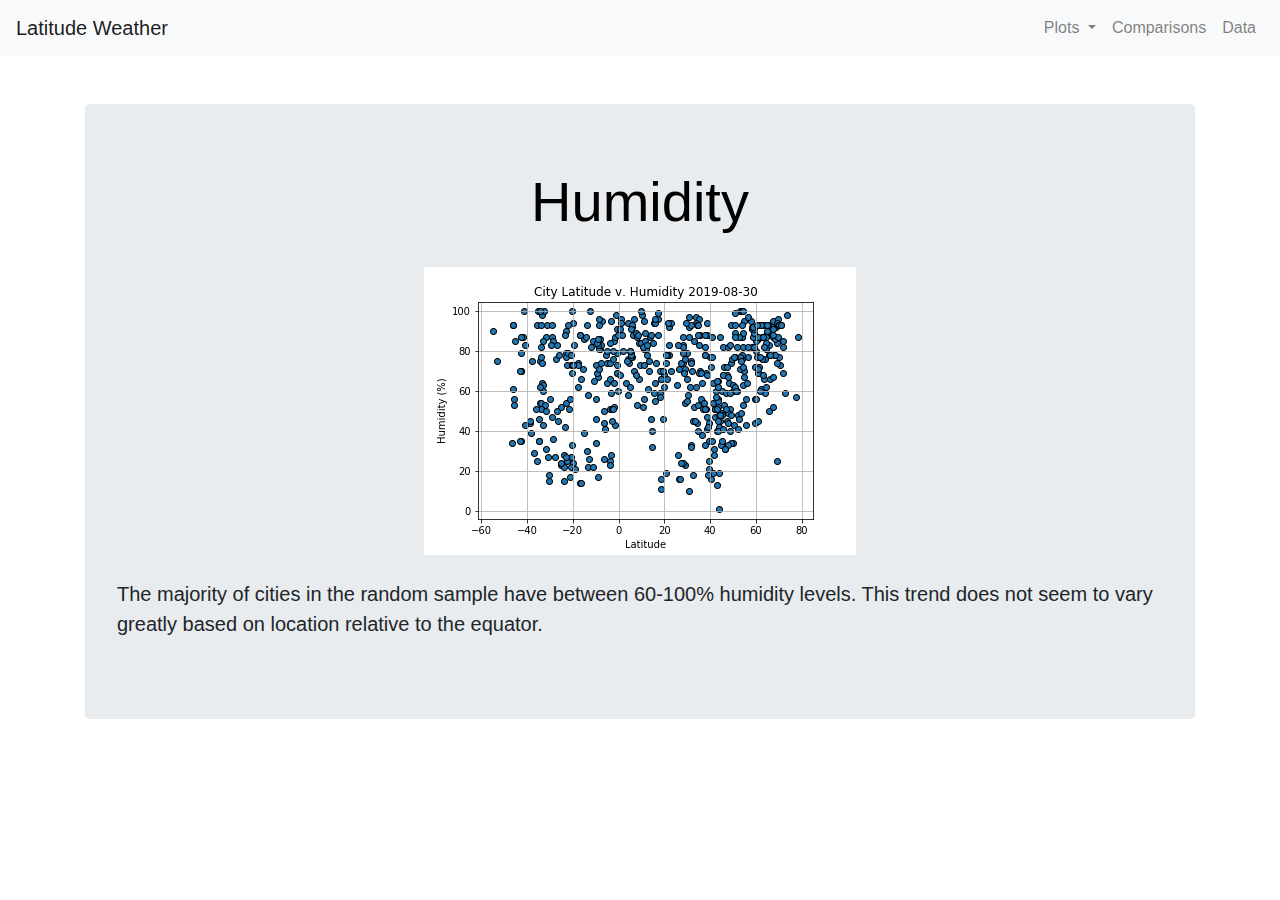
<file: Humidity.html>
<!DOCTYPE html>
<html lang="en">

<head>
  <meta charset="UTF-8">
  <title>Bootstrap Components</title>
  <link rel="stylesheet" href="https://stackpath.bootstrapcdn.com/bootstrap/4.3.1/css/bootstrap.min.css" integrity="sha384-ggOyR0iXCbMQv3Xipma34MD+dH/1fQ784/j6cY/iJTQUOhcWr7x9JvoRxT2MZw1T" crossorigin="anonymous">

  <script src="https://code.jquery.com/jquery-3.3.1.slim.min.js" integrity="sha384-q8i/X+965DzO0rT7abK41JStQIAqVgRVzpbzo5smXKp4YfRvH+8abtTE1Pi6jizo" crossorigin="anonymous"></script>
  <script src="https://cdnjs.cloudflare.com/ajax/libs/popper.js/1.14.7/umd/popper.min.js" integrity="sha384-UO2eT0CpHqdSJQ6hJty5KVphtPhzWj9WO1clHTMGa3JDZwrnQq4sF86dIHNDz0W1" crossorigin="anonymous"></script>
  <script src="https://stackpath.bootstrapcdn.com/bootstrap/4.3.1/js/bootstrap.min.js" integrity="sha384-JjSmVgyd0p3pXB1rRibZUAYoIIy6OrQ6VrjIEaFf/nJGzIxFDsf4x0xIM+B07jRM" crossorigin="anonymous"></script>

  <link rel="stylesheet" href="style.css">
</head>
<body>
  <nav class="navbar navbar-expand-lg navbar-light bg-light">
    <a class="navbar-brand" href="index.html">Latitude Weather</a>
    <button class="navbar-toggler" type="button" data-toggle="collapse" data-target="#navbarSupportedContent" aria-controls="navbarSupportedContent" aria-expanded="false" aria-label="Toggle navigation">
      <span class="navbar-toggler-icon"></span>
    </button>

    <div class="collapse navbar-collapse" id="navbarSupportedContent">
      <ul class="navbar-nav ml-auto">
        
        <li class="nav-item dropdown">
          <a class="nav-link dropdown-toggle" href="#" id="navbarDropdown" role="button" data-toggle="dropdown" aria-haspopup="true" aria-expanded="false">
            Plots
          </a>
          <div class="dropdown-menu" aria-labelledby="navbarDropdown">
            <a class="dropdown-item" href="MaxTemp.html">Max Temperature</a>
            <a class="dropdown-item" href="Humidity.html">Humidity</a>
            <a class="dropdown-item" href="Cloudiness.html">Cloudiness</a>
            <a class="dropdown-item" href="Windspeed.html">Wind Speed</a>
            
          </div>
        </li>
        <li class="nav-item">
          <a class="nav-link" href="#">Comparisons </a>
        </li>
        <li class="nav-item">
          <a class="nav-link" href="data.html">Data</a>
        </li>
      </ul>
      
    </div>
  </nav>
  <br>
  <br>
  <div class="container">
    <div class="jumbotron">
      <h1 class="display-4">Humidity</h1>
      <br>
        <img src="Humidity_WorldCities.png" class ="img-fluid" alt="Humidity">
      <br>
        <p class="lead"> The majority of cities in the random sample have between 60-100% humidity levels. 
          This trend does not seem to vary greatly based on location relative to the equator. </p>
      
    </div>
  </div>
</file>
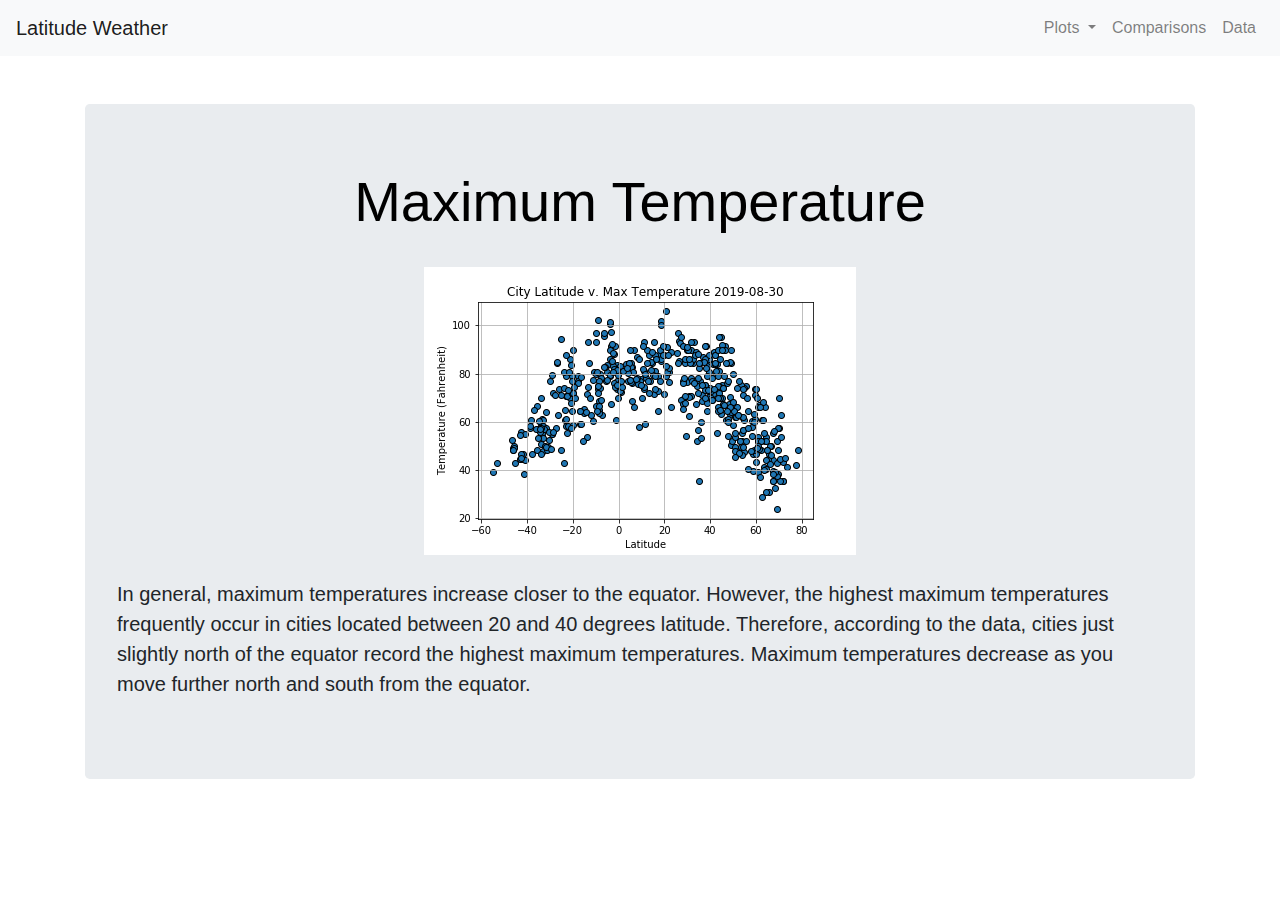
<file: MaxTemp.html>
<!DOCTYPE html>
<html lang="en">

<head>
  <meta charset="UTF-8">
  <title>Bootstrap Components</title>
  <link rel="stylesheet" href="https://stackpath.bootstrapcdn.com/bootstrap/4.3.1/css/bootstrap.min.css" integrity="sha384-ggOyR0iXCbMQv3Xipma34MD+dH/1fQ784/j6cY/iJTQUOhcWr7x9JvoRxT2MZw1T" crossorigin="anonymous">

  <script src="https://code.jquery.com/jquery-3.3.1.slim.min.js" integrity="sha384-q8i/X+965DzO0rT7abK41JStQIAqVgRVzpbzo5smXKp4YfRvH+8abtTE1Pi6jizo" crossorigin="anonymous"></script>
  <script src="https://cdnjs.cloudflare.com/ajax/libs/popper.js/1.14.7/umd/popper.min.js" integrity="sha384-UO2eT0CpHqdSJQ6hJty5KVphtPhzWj9WO1clHTMGa3JDZwrnQq4sF86dIHNDz0W1" crossorigin="anonymous"></script>
  <script src="https://stackpath.bootstrapcdn.com/bootstrap/4.3.1/js/bootstrap.min.js" integrity="sha384-JjSmVgyd0p3pXB1rRibZUAYoIIy6OrQ6VrjIEaFf/nJGzIxFDsf4x0xIM+B07jRM" crossorigin="anonymous"></script>

  <link rel="stylesheet" href="style.css">
</head>
<body>
  <nav class="navbar navbar-expand-lg navbar-light bg-light">
    <a class="navbar-brand" href="index.html">Latitude Weather</a>
    <button class="navbar-toggler" type="button" data-toggle="collapse" data-target="#navbarSupportedContent" aria-controls="navbarSupportedContent" aria-expanded="false" aria-label="Toggle navigation">
      <span class="navbar-toggler-icon"></span>
    </button>

    <div class="collapse navbar-collapse" id="navbarSupportedContent">
      <ul class="navbar-nav ml-auto">
        
        <li class="nav-item dropdown">
          <a class="nav-link dropdown-toggle" href="#" id="navbarDropdown" role="button" data-toggle="dropdown" aria-haspopup="true" aria-expanded="false">
            Plots
          </a>
          <div class="dropdown-menu" aria-labelledby="navbarDropdown">
            <a class="dropdown-item" href="MaxTemp.html">Max Temperature</a>
            <a class="dropdown-item" href="Humidity.html">Humidity</a>
            <a class="dropdown-item" href="Cloudiness.html">Cloudiness</a>
            <a class="dropdown-item" href="Windspeed.html">Wind Speed</a>
            
          </div>
        </li>
        <li class="nav-item">
          <a class="nav-link" href="#">Comparisons </a>
        </li>
        <li class="nav-item">
          <a class="nav-link" href="data.html">Data</a>
        </li>
      </ul>
      
    </div>
  </nav>
  <br>
  <br>
  <div class="container">
    <div class="jumbotron">
      <h1 class="display-4">Maximum Temperature</h1>
      <br>
        <img src="MaxTemp_WorldCities.png" class ="img-fluid" alt="Max Temp">
      <br>
        <p class="lead"> In general, maximum temperatures increase closer to the equator. However, the highest maximum temperatures frequently occur in cities located between 20 and 40 degrees latitude. 
          Therefore, according to the data, cities just slightly north of the equator record the highest maximum temperatures. Maximum temperatures decrease as you move further north and south from the equator. </p>
      
    </div>
  </div>
</file>
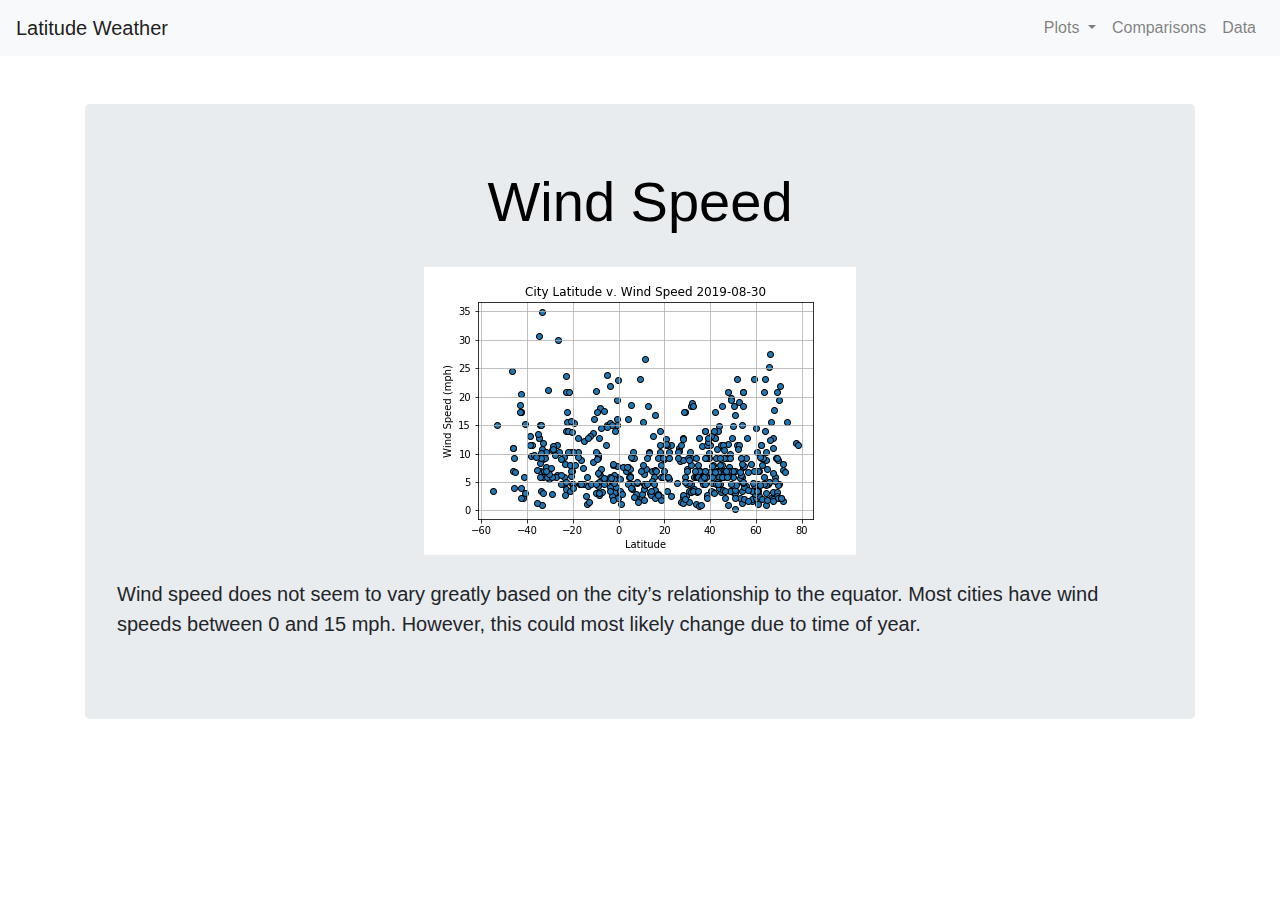
<file: Windspeed.html>
<!DOCTYPE html>
<html lang="en">

<head>
  <meta charset="UTF-8">
  <title>Bootstrap Components</title>
  <link rel="stylesheet" href="https://stackpath.bootstrapcdn.com/bootstrap/4.3.1/css/bootstrap.min.css" integrity="sha384-ggOyR0iXCbMQv3Xipma34MD+dH/1fQ784/j6cY/iJTQUOhcWr7x9JvoRxT2MZw1T" crossorigin="anonymous">

  <script src="https://code.jquery.com/jquery-3.3.1.slim.min.js" integrity="sha384-q8i/X+965DzO0rT7abK41JStQIAqVgRVzpbzo5smXKp4YfRvH+8abtTE1Pi6jizo" crossorigin="anonymous"></script>
  <script src="https://cdnjs.cloudflare.com/ajax/libs/popper.js/1.14.7/umd/popper.min.js" integrity="sha384-UO2eT0CpHqdSJQ6hJty5KVphtPhzWj9WO1clHTMGa3JDZwrnQq4sF86dIHNDz0W1" crossorigin="anonymous"></script>
  <script src="https://stackpath.bootstrapcdn.com/bootstrap/4.3.1/js/bootstrap.min.js" integrity="sha384-JjSmVgyd0p3pXB1rRibZUAYoIIy6OrQ6VrjIEaFf/nJGzIxFDsf4x0xIM+B07jRM" crossorigin="anonymous"></script>

  <link rel="stylesheet" href="style.css">
</head>
<body>
  <nav class="navbar navbar-expand-lg navbar-light bg-light">
    <a class="navbar-brand" href="index.html">Latitude Weather</a>
    <button class="navbar-toggler" type="button" data-toggle="collapse" data-target="#navbarSupportedContent" aria-controls="navbarSupportedContent" aria-expanded="false" aria-label="Toggle navigation">
      <span class="navbar-toggler-icon"></span>
    </button>

    <div class="collapse navbar-collapse" id="navbarSupportedContent">
      <ul class="navbar-nav ml-auto">
        
        <li class="nav-item dropdown">
          <a class="nav-link dropdown-toggle" href="#" id="navbarDropdown" role="button" data-toggle="dropdown" aria-haspopup="true" aria-expanded="false">
            Plots
          </a>
          <div class="dropdown-menu" aria-labelledby="navbarDropdown">
            <a class="dropdown-item" href="MaxTemp.html">Max Temperature</a>
            <a class="dropdown-item" href="Humidity.html">Humidity</a>
            <a class="dropdown-item" href="Cloudiness.html">Cloudiness</a>
            <a class="dropdown-item" href="Windspeed.html">Wind Speed</a>
            
          </div>
        </li>
        <li class="nav-item">
          <a class="nav-link" href="#">Comparisons </a>
        </li>
        <li class="nav-item">
          <a class="nav-link" href="data.html">Data</a>
        </li>
      </ul>
      
    </div>
  </nav>
  <br>
  <br>
  <div class="container">
    <div class="jumbotron">
      <h1 class="display-4">Wind Speed</h1>
      <br>
        <img src="WindSpeed_WorldCities.png" class ="img-fluid" alt="Windspeed">
      <br>
        <p class="lead"> Wind speed does not seem to vary greatly based on the city’s relationship to the equator. 
          Most cities have wind speeds between 0 and 15 mph. However, this could most likely change due to time of year.  </p>
      
    </div>
  </div>
</file>
<file: style.css>
.box {
  height: 400px;
  padding: 20px;
  color: #fff;
  background: deepskyblue;
}

.margin-top-80 {
  margin-top: 80px;
}

h1{ font-size:40px;
    text-align:center;
color:black;
}
h2{ font-size:30px;
  text-align:center;
color: black;
}
h3{ font-size:18px;
  text-align:center;
color: black;
}

td{text-align: right;}

.center-block {
  display: block;
  margin-left: auto;
  margin-right: auto;
}

.jumbotron img{
  display:block;
  margin-left:auto;
  margin-right:auto;
}

/* Centering our h1 tag inside our header, giving it a little padding, removing its margin */
.header h1 {
  padding: 60px;
  margin: 0;
  color: #000;
  text-align: center;
}

/* Adding media queries to show the drop-down, and hide the navbar when the screen is smaller than 480 pixels */
@media (max-width: 480px) {
  .navbar li {
    padding: 10px;
  }

  .post {
    margin-right: 30px;
    margin-left: 30px;
  }

  .navbar ul {
    visibility: hidden;
  }

  #nav-select {
    visibility: visible;
  }

}

@media only screen and (max-width: 480px) {
  .responsive {
    width: 100%;
  }
}
</file>
